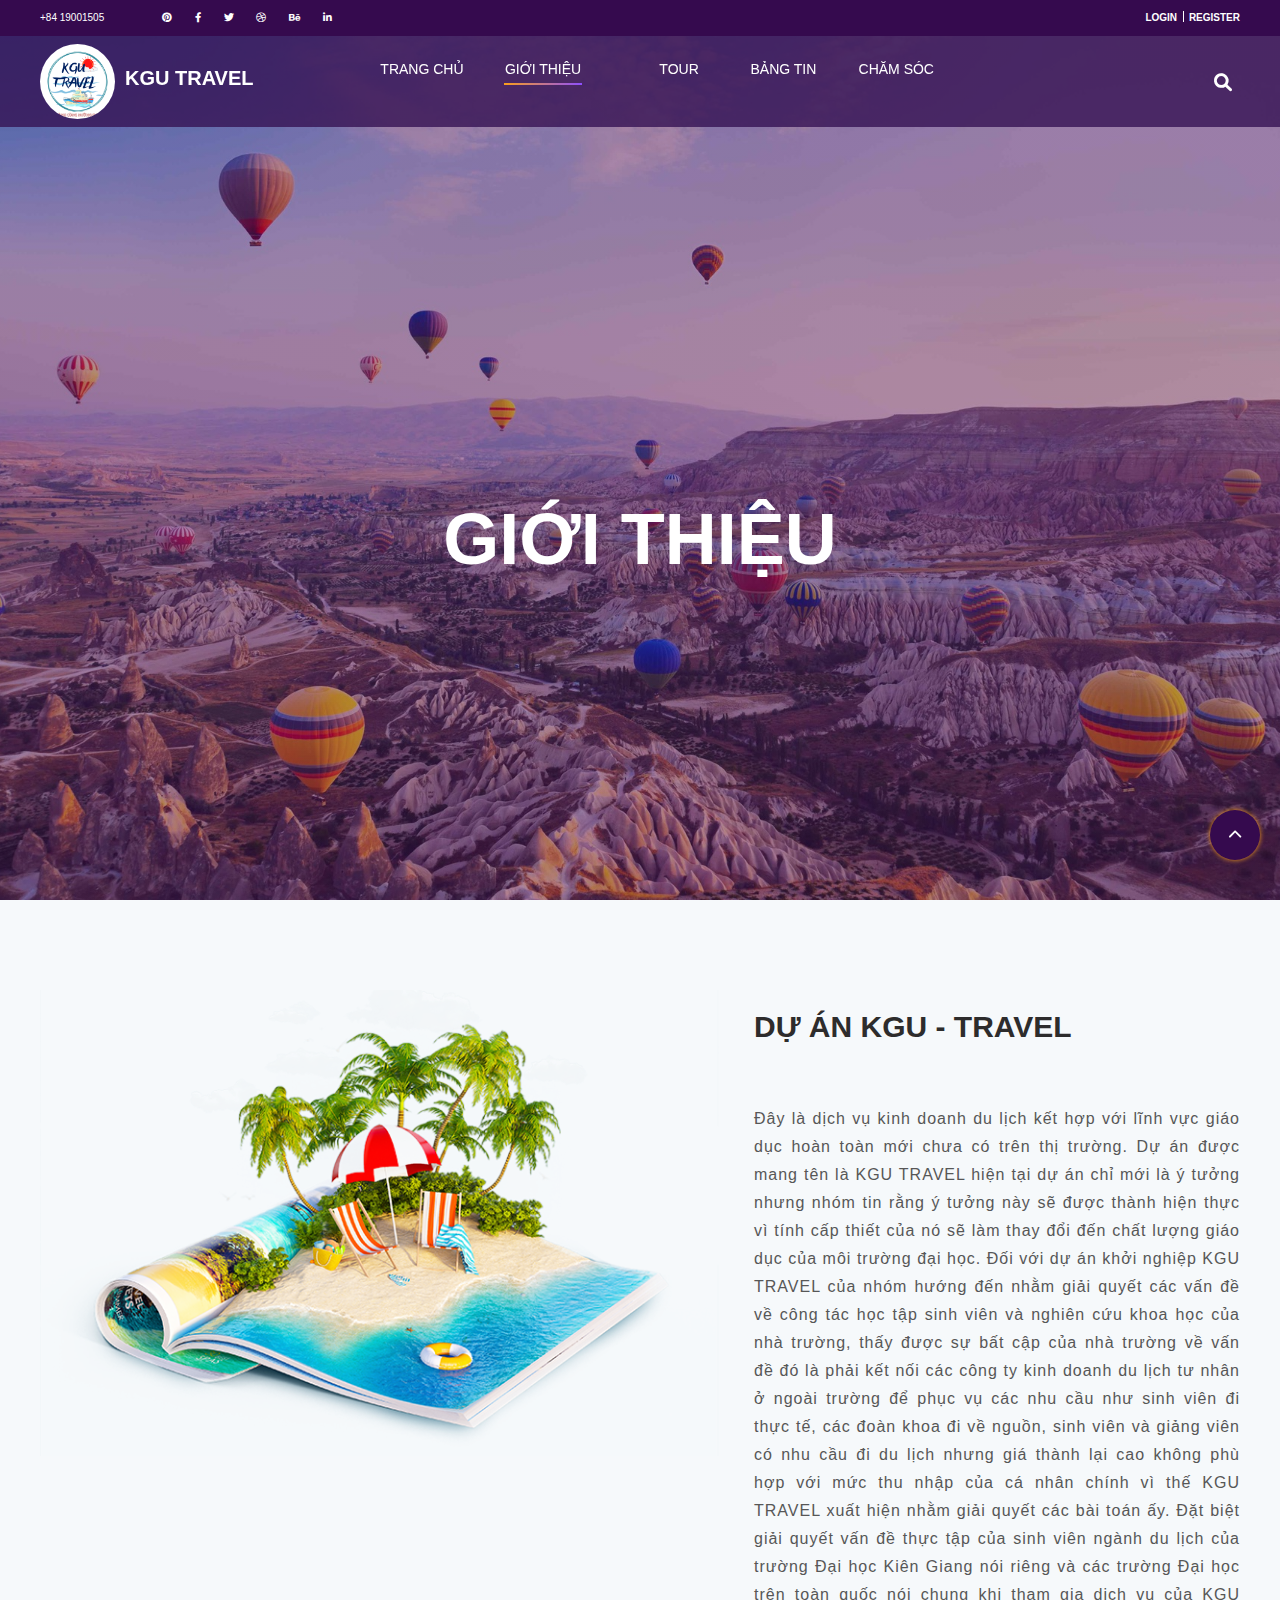
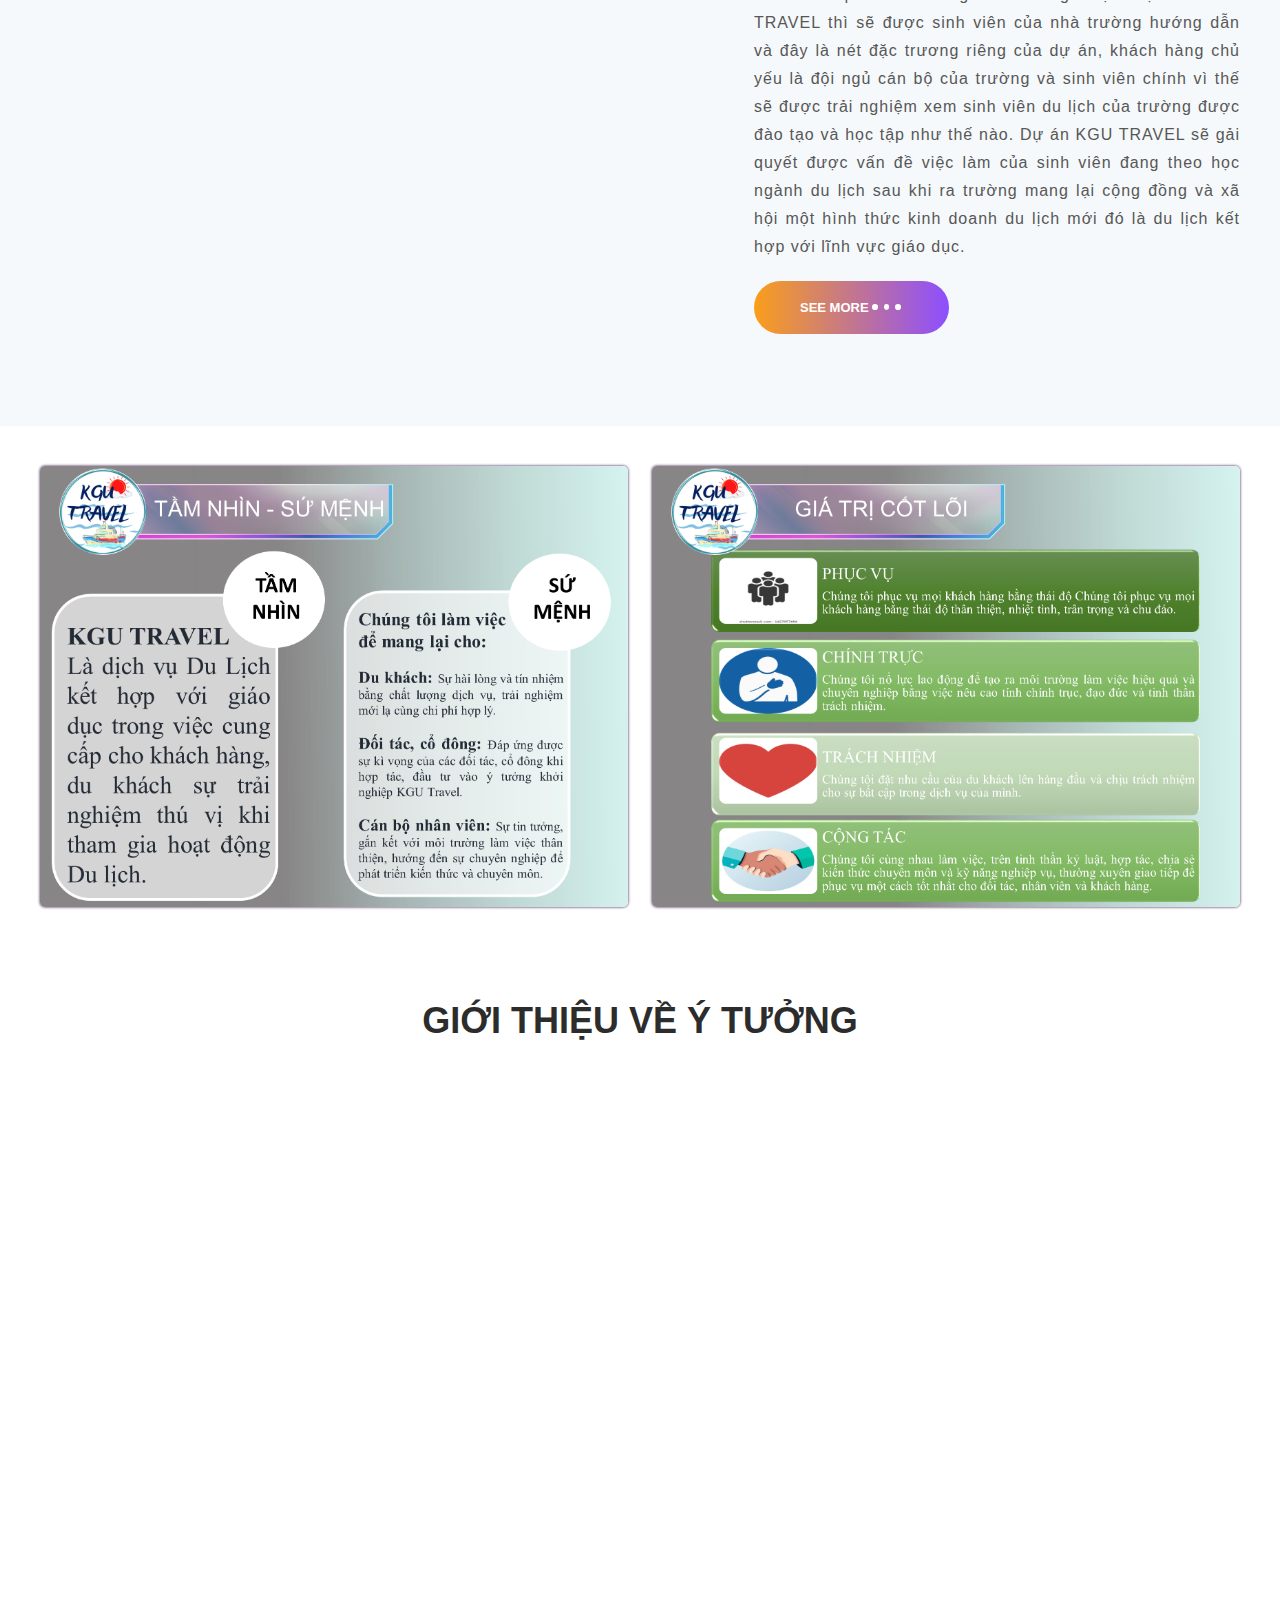
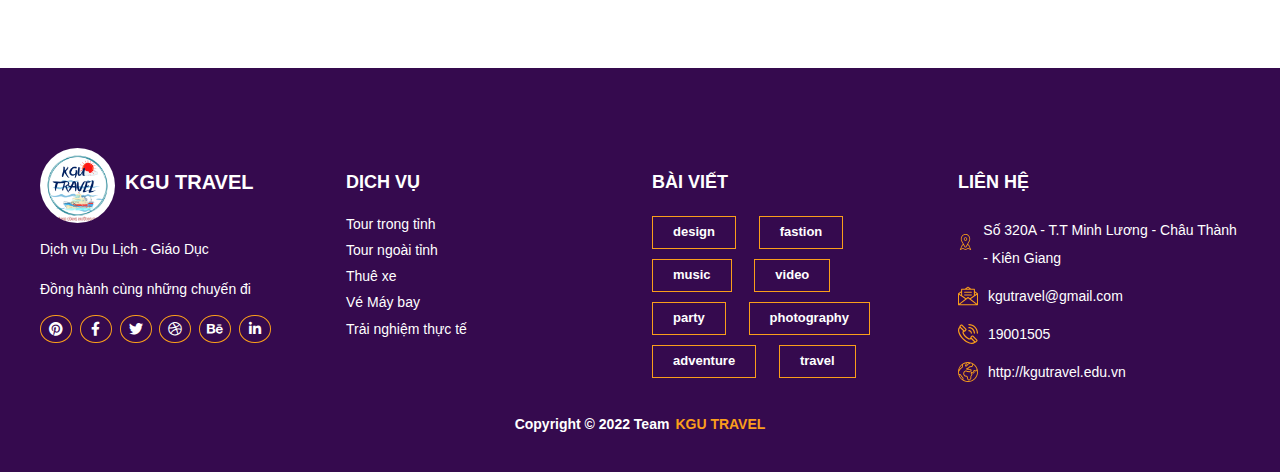
<file: pages/about.html>
<!DOCTYPE html>
<html lang="en">

<head>
    <meta charset="UTF-8">
    <meta http-equiv="X-UA-Compatible" content="IE=edge">
    <meta name="viewport" content="width=device-width, initial-scale=1.0">
    <link rel="icon" type="image/png" sizes="10x15" href="/asset/img/logo_title.ico">
    <link rel="stylesheet" href="../asset/css/base.css">
    <link rel="stylesheet" href="../asset/css/grid.css">
    <link rel="stylesheet" href="../asset/css/reset.css">
    <link rel="stylesheet" href="../asset/css/style.css">
    <link rel="stylesheet" href="../asset/css/responsive.css">
    <link rel="stylesheet"
        href="../asset/font/fontawesome-free-6.0.0-beta3-web/fontawesome-free-6.0.0-beta3-web/css/all.min.css">
    <script src="../asset/js/jquery-3.6.0.min.js"></script>
    <link href="https://fonts.googleapis.com/css2?family=Roboto:wght@100;300;400;700&display=swap" rel="stylesheet">
    <title>Travelix</title>
</head>

<body>
    <div class="app">
        <header class="header">
            <div class="header__topbar">
                <div class="grid wide">
                    <div class="header__topbar-container">
                        <div class="row">
                            <div class="col l-6 m-8 c-12">
                                <span class="header__phone">+84 19001505</span>
                                <a href=""><i class="fab fa-pinterest header__icon"></i></a>
                                <a href=""><i class="fab fa-facebook-f header__icon"></i></a>
                                <a href=""><i class="fab fa-twitter header__icon"></i></a>
                                <a href=""><i class="fab fa-dribbble header__icon"></i></a>
                                <a href=""><i class="fab fa-behance header__icon"></i></a>
                                <a href=""><i class="fab fa-linkedin-in header__icon"></i></a>
                            </div>
                            <div class="col l-6 m-4 c-0 header__authen">
                                <a href="" class="header__login">LOGIN</a>
                                <span class="header__seperate"></span>
                                <a href="" class="header__register">REGISTER</a>
                            </div>
                        </div>
                    </div>
                    <nav class="header__nav">
                        <div class="header__nav-container">
                            <div class="grid wide">
                                <div class="row">
                                    <div class="col l-3 m-3 c-3">
                                        <a href="" class="header__logo-link">
                                            <div class="header__logo-img">
                                                <img src="../asset/img/Logo KGU TRAVEL.png" alt="Logo">
                                                <h1>KGU TRAVEL</h1>
                                            </div>
                                        </a>
                                    </div>
                                    <div class="col l-6 m-0 c-0">
                                        <ul class="header__nav-list">
                                            <li class="header__nav-item"><a href="index.html"
                                                    class="header__nav-link">TRANG CHỦ</a></li>
                                            <li class="header__nav-item"><a href="about.html"
                                                    class="header__nav-link header__nav-link-active">GIỚI THIỆU</a></li>
                                            <li class="header__nav-item"><a href="offers.html"
                                                    class="header__nav-link">TOUR</a></li>
                                            <li class="header__nav-item"><a href="news.html"
                                                    class="header__nav-link">BẢNG TIN</a></li>
                                            <li class="header__nav-item"><a href="contact.html"
                                                    class="header__nav-link">CHĂM SÓC</a>
                                            </li>
                                        </ul>
                                    </div>
                                    <div class="col l-3 m-9 c-9 header__nav-icon--search">
                                        <input type="text" name="" id="header_search" class="header_search"
                                            placeholder="Search...">
                                        <i class="fa-solid fa-magnifying-glass header__icon-search"></i>
                                        <div for="check__menu" class="header__search-mobile">
                                            <i class="fa-solid fa-bars icon--menu"></i>
                                        </div>
                                    </div>
                                </div>
                            </div>
                        </div>
                    </nav>
                    <div class="header__menu">
                        <div class="header__menu__overlay">
                        </div>
                        <div class="header__menu__content">
                            <div class="header__menu__content--header">
                                <h1>Menu</h1>
                                <i class="fa-solid fa-xmark icon__close--menu"></i>
                            </div>
                            <ul>
                                <li><a href="index.html" class="">Trang chủ</a></li>
                                <li><a href="about.html">Giới thiệu</a></li>
                                <li><a href="offers.html">Tour</a></li>
                                <li><a href="news.html">Bảng tin</a></li>
                                <li><a href="contact.html">Chăm sóc</a></li>
                            </ul>
                        </div>
                    </div>

                </div>
            </div>
        </header>

        <div class="home">
            <div class="home__about__bg">
                <div class="grid wide">
                    <div class="row">
                        <div class="l-12 m-12 c-12 home__about__wp-title">
                            <h1 class="home__about__title">GIỚI THIỆU</h1>
                        </div>
                    </div>
                </div>
            </div>
        </div>

        <div class="info">
            <div class="grid wide">
                <div class="row">
                    <div class="col l-7 m-12 c-12">
                        <div class="info__img">
                            <img src="../asset/img/about__info.png" alt="hình ảnh" class="img__about__info">
                        </div>
                    </div>
                    <div class="col l-5 m-12 c-12 custom">
                        <div class="wp__info">
                            <div class="wp__info__title">
                                <h1>DỰ ÁN KGU - TRAVEL</h1>
                            </div>
                            <div class="wp__detail">
                                <p>Đây là dịch vụ kinh doanh du lịch kết hợp với lĩnh vực giáo dục hoàn toàn mới chưa
                                    có trên thị trường.
                                    Dự án được mang tên là KGU TRAVEL hiện tại dự án chỉ mới là ý tưởng nhưng nhóm tin
                                    rằng ý tưởng này sẽ được thành hiện thực vì tính cấp thiết của nó sẽ làm thay đổi
                                    đến chất lượng giáo dục của môi trường đại học. Đối với dự án khởi nghiệp KGU TRAVEL
                                    của nhóm hướng đến nhằm giải quyết các vấn đề về công tác học tập sinh viên và
                                    nghiên cứu khoa học của nhà trường, thấy được sự bất cập của nhà trường về vấn đề đó
                                    là phải kết nối các công ty kinh doanh du lịch tư nhân ở ngoài trường để phục vụ các
                                    nhu cầu như sinh viên đi thực tế, các đoàn khoa đi về nguồn, sinh viên và giảng viên
                                    có nhu cầu đi du lịch nhưng giá thành lại cao không phù hợp với mức thu nhập của cá
                                    nhân chính vì thế KGU TRAVEL xuất hiện nhằm giải quyết các bài toán ấy. Đặt biệt
                                    giải quyết vấn đề thực tập của sinh viên ngành du lịch của trường Đại học Kiên Giang
                                    nói riêng và các trường Đại học trên toàn quốc nói chung khi tham gia dịch vụ của
                                    KGU TRAVEL thì sẽ được sinh viên của nhà trường hướng dẫn và đây là nét đặc trương
                                    riêng của dự án, khách hàng chủ yếu là đội ngủ cán bộ của trường và sinh viên chính
                                    vì thế sẽ được trải nghiệm xem sinh viên du lịch của trường được đào tạo và học tập
                                    như thế nào. Dự án KGU TRAVEL sẽ gải quyết được vấn đề việc làm của sinh viên đang
                                    theo học ngành du lịch sau khi ra trường mang lại cộng đồng và xã hội một hình thức
                                    kinh doanh du lịch mới đó là du lịch kết hợp với lĩnh vực giáo dục.
                                </p>
                            </div>
                            <div class="btn__hover">
                                <div class="btn__hover__bg"></div>
                                <a href="#">See more
                                    <span></span>
                                    <span></span>
                                    <span></span>
                                </a>
                            </div>
                        </div>

                    </div>
                </div>
            </div>
        </div>

        <div class="sumenh">
            <div class="grid wide">
                <div class="row">
                    <div class="col l-6 m-12 c-12">
                        <div class="img">
                            <img src="../asset/img/TẦM NHÌN - SỨ MỆNH.png" alt="" class="img--item">
                        </div>
                    </div>
                    <div class="col l-6 m-12 c-12">
                        <div class="img">
                            <img src="../asset/img/GTCL.png" alt="" srcset="" class="img--item">
                        </div>
                    </div>
                </div>
            </div>
        </div>

        <!-- <div class="statistics">
            <div class="grid wide">
                <div class="statistics__title">
                    <h1>YEAR STATISTICS</h1>
                </div>
                <div class="statistics__text">
                    <p>Lorem ipsum dolor sit amet, consectetur adipiscing elit. Vivamus quis vulputate eros, iaculis
                        consequat nisl. Nunc et suscipit urna. Integer elementum orci eu vehicula pretium. Donec
                        bibendum
                        tristique condimentum. Aenean in lacus ligula.</p>
                </div>
                <div class="statistics__time">
                    <div class="row">
                        <div class="col l-6 m-6 c-6 time__item">
                            <span class="year">2021</span>
                        </div>
                        <div class="col l-6 m-6 c-6 time__item">
                            <span class="year">2022</span>
                        </div>
                    </div>
                </div>
                <div class="stastics__content">
                    <div class="row pd--18">
                        <div class="col l-2 m-2 c-2">
                            <div class="stastics__content__item">
                                <img src="../asset/img/stastic_img1.webp" alt="Ảnh">
                                <div class="stastics__stats">
                                    <p>1642</p>
                                    <span>Client</span>
                                </div>
                            </div>
                        </div>
                        <div class="col l-8 m-8 c-8 custom--stastics__chart">
                            <div class="stastic__chart">
                                <div class="stastics__data">
                                    <p>+155%</p>
                                </div>
                                <div class="stastic__chart__left width--31 hight"></div>
                                <div class="stastic__chart__right width--69  hight"></div>
                            </div>
                        </div>
                        <div class="col l-2 m-2 c-2">
                            <div class="stastics__content__item">
                                <div class="stastics__stats">
                                    <p>3256</p>
                                    <span>Client</span>
                                </div>
                                <img src="../asset/img/stastic_img1.webp" alt="Ảnh">
                            </div>
                        </div>
                    </div>

                    <div class="row pd--18">
                        <div class="col l-2 m-2 c-2">
                            <div class="stastics__content__item">
                                <img src="../asset/img/stastic_img1.webp" alt="Ảnh">
                                <div class="stastics__stats">
                                    <p>768</p>
                                    <span>Client</span>
                                </div>
                            </div>
                        </div>
                        <div class="col l-8 m-8 c-8 custom--stastics__chart">
                            <div class="stastic__chart">
                                <div class="stastics__data">
                                    <p>-84%</p>
                                </div>
                                <div class="stastic__chart__left width--84 hight"></div>
                                <div class="stastic__chart__right width--16  hight"></div>
                            </div>
                        </div>
                        <div class="col l-2 m-2 c-2">
                            <div class="stastics__content__item">
                                <div class="stastics__stats">
                                    <p>145</p>
                                    <span>Client</span>
                                </div>
                                <img src="../asset/img/stastic_img1.webp" alt="Ảnh">
                            </div>
                        </div>
                    </div>

                    <div class="row pd--18">
                        <div class="col l-2 m-2 c-2">
                            <div class="stastics__content__item">
                                <img src="../asset/img/stastic_img1.webp" alt="Ảnh">
                                <div class="stastics__stats">
                                    <p>11546</p>
                                    <span>Client</span>
                                </div>
                            </div>
                        </div>
                        <div class="col l-8 m-8 c-8 custom--stastics__chart">
                            <div class="stastic__chart">
                                <div class="stastics__data">
                                    <p>-19%</p>
                                </div>
                                <div class="stastic__chart__left width--55 hight"></div>
                                <div class="stastic__chart__right width--45 hight"></div>
                            </div>
                        </div>
                        <div class="col l-2 m-2 c-2">
                            <div class="stastics__content__item">
                                <div class="stastics__stats">
                                    <p>9321</p>
                                    <span>Client</span>
                                </div>
                                <img src="../asset/img/stastic_img1.webp" alt="Ảnh">
                            </div>
                        </div>
                    </div>

                    <div class="row pd--18">
                        <div class="col l-2 m-2 c-2">
                            <div class="stastics__content__item">
                                <img src="../asset/img/stastic_img1.webp" alt="Ảnh">
                                <div class="stastics__stats">
                                    <p>3729</p>
                                    <span>Client</span>
                                </div>
                            </div>
                        </div>
                        <div class="col l-8 m-8 c-8 custom--stastics__chart">
                            <div class="stastic__chart">
                                <div class="stastics__data">
                                    <p>+367%</p>
                                </div>
                                <div class="stastic__chart__left width--17 hight"></div>
                                <div class="stastic__chart__right width--93  hight"></div>
                            </div>
                        </div>
                        <div class="col l-2 m-2 c-2">
                            <div class="stastics__content__item">
                                <div class="stastics__stats">
                                    <p>17429</p>
                                    <span>Client</span>
                                </div>
                                <img src="../asset/img/stastic_img1.webp" alt="Ảnh">
                            </div>
                        </div>
                    </div>
                </div>
            </div>
        </div>

        <div class="sale">
            <div class="grid wide">
                <div class="sale__wp__content">
                    <div class="sale__wp__img">
                        <img src="../asset/img/viajes-a-vietnam.webp" alt="Việt Nam" class="img__sale">
                    </div>
                    <div class="sale__content">
                        <div class="sale__title">
                            <h1>VIETNAM</h1>
                        </div>
                        <div class="sale__price">
                            <span>From $999</span>
                        </div>
                        <div class="btn__hover">
                            <div class="btn__hover__bg"></div>
                            <a href="#">See more
                                <span></span>
                                <span></span>
                                <span></span>
                            </a>
                        </div>
                    </div>
                </div>
            </div>
        </div>

        <div class="milestones">
            <div class="grid wide">
                <div class="milestones__container">
                    <div class="row">
                        <div class="col l-3 m-6 c-12 mg__bt">
                            <div class="milestones__wp__item">
                                <div class="milestones__wp__img">
                                    <img src="../asset/img/sale__item1.webp" alt="">
                                </div>
                                <span>255</span>
                                <p>CLIENT</p>
                            </div>
                        </div>
                        <div class="col l-3 m-6 c-12 mg__bt">
                            <div class="milestones__wp__item">
                                <div class="milestones__wp__img">
                                    <img src="../asset/img/sale__item2.webp" alt="">
                                </div>
                                <span>1176</span>
                                <p>PROJECT</p>
                            </div>
                        </div>
                        <div class="col l-3 m-6 c-12 mg__bt">
                            <div class="milestones__wp__item">
                                <div class="milestones__wp__img">
                                    <img src="../asset/img/sale__item3.webp" alt="">
                                </div>
                                <span>39</span>
                                <p>COUNTRIES</p>
                            </div>
                        </div>
                        <div class="col l-3 m-6 c-12 mg__bt">
                            <div class="milestones__wp__item">
                                <div class="milestones__wp__img">
                                    <img src="../asset/img/sale__item4.webp" alt="">
                                </div>
                                <span>127</span>
                                <p>COFFEES</p>
                            </div>
                        </div>
                    </div>
                </div>
            </div>
        </div> -->

        <!-- video  -->
        <div class="video--clip">
            <div class="grid wide">
                <div class="statistics__title">
                    <h1>GIỚI THIỆU VỀ Ý TƯỞNG</h1>
                </div>
                <div class="row mg__bt">
                    <div class="col l-8 l-o-2 l c-12 m-12">
                        <iframe class="video" src="https://www.youtube.com/embed/jpdRSi7E7rs"
                            title="COMINGSOON - KGU TRAVEL" frameborder="0"
                            allow="accelerometer; autoplay; clipboard-write; encrypted-media; gyroscope; picture-in-picture"
                            allowfullscreen></iframe>
                    </div>
                </div>
            </div>
        </div>

        <footer class="footer">
            <div class="grid wide">
                <div class="row">
                    <div class="col l-3 m-6 c-12">
                        <a href="" class="header__logo-link">
                            <div class="header__logo-img">
                                <img src="../asset/img/Logo KGU TRAVEL.png" alt="Logo">
                                <h1>KGU TRAVEL</h1>
                            </div>
                        </a>
                        <p>
                            Dịch vụ Du Lịch - Giáo Dục
                        </p>
                        <p>
                            Đồng hành cùng những chuyến đi
                        </p>
                        <div class="footer__wp__icon">
                            <a href=""><i class="fab fa-pinterest footer__icon"></i></a>
                            <a href=""><i class="fab fa-facebook-f footer__icon"></i></a>
                            <a href=""><i class="fab fa-twitter footer__icon"></i></a>
                            <a href=""><i class="fab fa-dribbble footer__icon"></i></a>
                            <a href=""><i class="fab fa-behance footer__icon"></i></a>
                            <a href=""><i class="fab fa-linkedin-in footer__icon"></i></a>
                        </div>
                    </div>
                    <div class="col l-3 m-6 c-12">
                        <h3 class="footer__row__blog footer__row__title">DỊCH VỤ</h3>
                        <!-- <div class="footer__blog__item">
                            <div class="img__blog">
                                <img src="../asset/img/blog1.webp" alt="">
                            </div>
                            <div class="info__blog">
                                <div class="title__blog">
                                    <p>Travel with us this year</p>
                                    <p>July 20, 2022</p>
                                </div>
                            </div>
                        </div>
                        <div class="footer__blog__item">
                            <div class="img__blog">
                                <img src="../asset/img/blog2.webp" alt="">
                            </div>
                            <div class="info__blog">
                                <div class="title__blog">
                                    <p>New destinations for you</p>
                                    <p>July 20, 2022</p>
                                </div>
                            </div>
                        </div>
                        <div class="footer__blog__item">
                            <div class="img__blog">
                                <img src="../asset/img/blog3.webp" alt="">
                            </div>
                            <div class="info__blog">
                                <div class="title__blog">
                                    <p>New destinations for you</p>
                                    <p>July 20, 2022</p>
                                </div>
                            </div>
                        </div> -->
                        <ul class="list_content_travel">
                            <li>Tour trong tỉnh</li>
                            <li>Tour ngoài tỉnh</li>
                            <li>Thuê xe</li>
                            <li>Vé Máy bay</li>
                            <li>Trải nghiệm thực tế</li>
                        </ul>
                    </div>
                    <div class="col l-3 m-6 c-12">
                        <h3 class="footer__row__tags footer__row__title">BÀI VIẾT</h3>
                        <div class="wp__content__tags">
                            <ul class="tags__list">
                                <li class="tags__item"><a href="">design</a></li>
                                <li class="tags__item"><a href="">fastion</a></li>
                                <li class="tags__item"><a href="">music</a></li>
                                <li class="tags__item"><a href="">video</a></li>
                                <li class="tags__item"><a href="">party</a></li>
                                <li class="tags__item"><a href="">photography</a></li>
                                <li class="tags__item"><a href="">adventure</a></li>
                                <li class="tags__item"><a href="">travel</a></li>
                            </ul>
                        </div>
                    </div>
                    <div class="col l-3 m-6 c-12">
                        <h3 class="footer__row__contact footer__row__title">LIÊN HỆ</h3>
                        <div class="wp__content">
                            <div class="wp__content__item">
                                <div class="wp__img">
                                    <img src="../asset/img/address.svg" alt="" class="img__contact">
                                </div>
                                <p>Số 320A - T.T Minh Lương - Châu Thành - Kiên Giang</p>
                            </div>
                            <div class="wp__content__item">
                                <div class="wp__img">
                                    <img src="../asset/img/email.svg" alt="" class="img__contact">
                                </div>
                                <p>kgutravel@gmail.com</p>
                            </div>
                            <div class="wp__content__item">
                                <div class="wp__img">
                                    <img src="../asset/img/phone.svg" alt="" class="img__contact">
                                </div>
                                <p>19001505</p>
                            </div>
                            <div class="wp__content__item">
                                <div class="wp__img">
                                    <img src="../asset/img/earth.svg" alt="" class="img__contact">
                                </div>
                                <p>http://kgutravel.edu.vn</p>
                            </div>
                        </div>
                    </div>
                </div>
            </div>
            <div class="note_text">Copyright © 2022 Team <span>KGU TRAVEL</span></div>

        </footer>
        <!-- Backtop -->
        <div class="backtop">
            <i class="fa-solid fa-chevron-up"></i>
        </div>
    </div>
</body>

</html>
<script type="text/javascript">
    $(document).ready(function () {
        $('.header__icon-search').click(function () {
            $('#header_search').toggleClass('show_header_search');
        });

        $('.search__container__tab').click(function () {
            if (!$(this).hasClass('active')) {
                $('.search__container__tab').removeClass('active');
                $(this).addClass('active');
            }
        });

        $(window).scroll(function () {
            if ($(this).scrollTop()) {
                $('.backtop').fadeIn();
            } else {
                $('.backtop').fadeOut();
            }
        });

        $('.backtop').click(function () {
            $('html, body').animate({ scrollTop: 0 }, 750);
        });

        $('.icon--menu').click(function () {
            $('.header__menu__overlay').fadeIn(500);
            $('.header__menu__content').addClass('show__menu__content');
        });

        $('.icon__close--menu').click(function () {
            $('.header__menu__overlay').fadeOut();
            $('.header__menu__content').removeClass('show__menu__content');
        });
    });


</script>
</file>
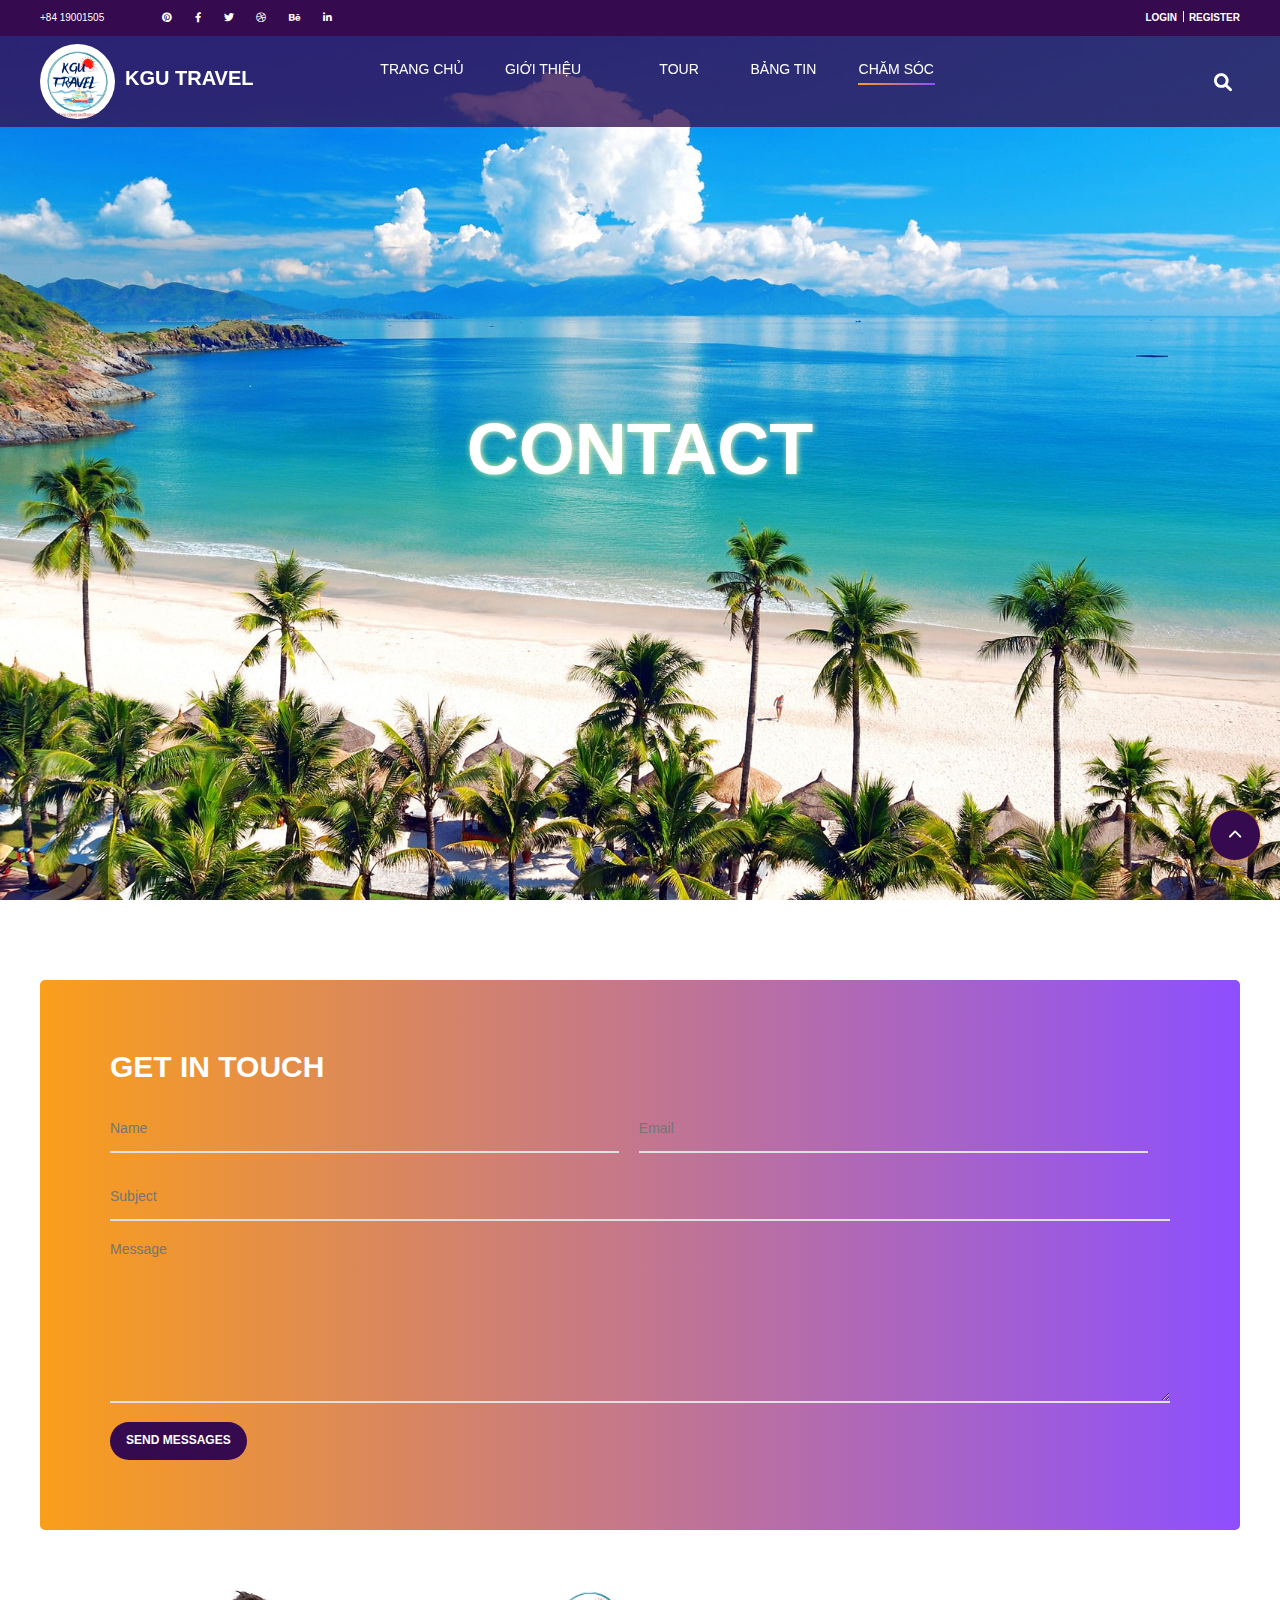
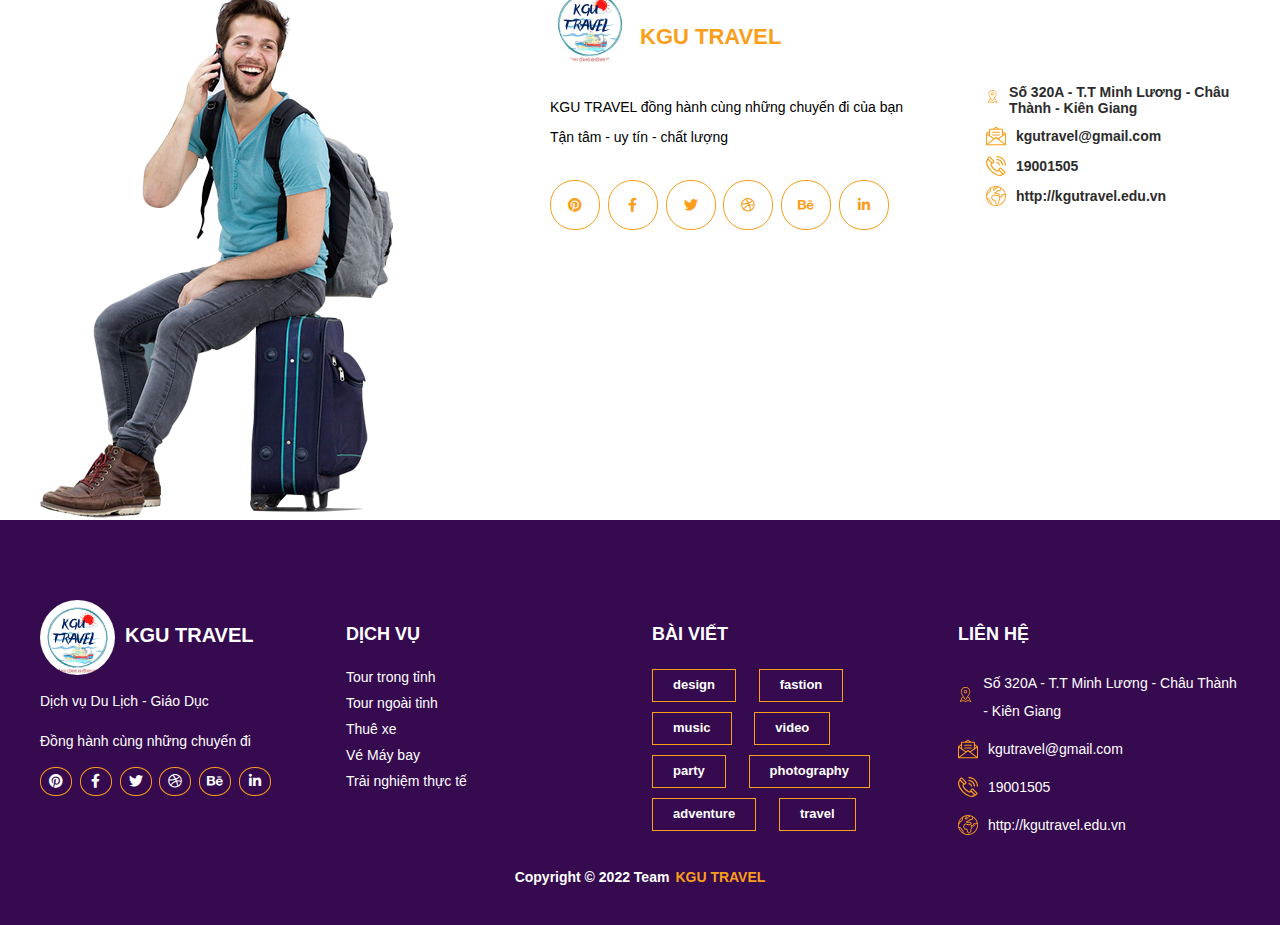
<file: pages/contact.html>
<!DOCTYPE html>
<html lang="en">

<head>
    <meta charset="UTF-8">
    <meta http-equiv="X-UA-Compatible" content="IE=edge">
    <meta name="viewport" content="width=device-width, initial-scale=1.0">
    <link rel="icon" type="image/png" sizes="10x15" href="../asset/img/logo_title.ico">
    <link rel="stylesheet" href="../asset/css/base.css">
    <link rel="stylesheet" href="../asset/css/grid.css">
    <link rel="stylesheet" href="../asset/css/reset.css">
    <link rel="stylesheet" href="../asset/css/style.css">
    <link rel="stylesheet" href="../asset/css/responsive.css">
    <link rel="stylesheet"
        href="../asset/font/fontawesome-free-6.0.0-beta3-web/fontawesome-free-6.0.0-beta3-web/css/all.min.css">
    <script src="../asset/js/jquery-3.6.0.min.js"></script>
    <link href="https://fonts.googleapis.com/css2?family=Roboto:wght@100;300;400;700&display=swap" rel="stylesheet">
    <title>Liên hệ</title>
</head>

<body>
    <div class="app">
        <header class="header">
            <div class="header__topbar">
                <div class="grid wide">
                    <div class="header__topbar-container">
                        <div class="row">
                            <div class="col l-6 m-8 c-12">
                                <span class="header__phone">+84 19001505</span>
                                <a href=""><i class="fab fa-pinterest header__icon"></i></a>
                                <a href=""><i class="fab fa-facebook-f header__icon"></i></a>
                                <a href=""><i class="fab fa-twitter header__icon"></i></a>
                                <a href=""><i class="fab fa-dribbble header__icon"></i></a>
                                <a href=""><i class="fab fa-behance header__icon"></i></a>
                                <a href=""><i class="fab fa-linkedin-in header__icon"></i></a>
                            </div>
                            <div class="col l-6 m-4 c-0 header__authen">
                                <a href="" class="header__login">LOGIN</a>
                                <span class="header__seperate"></span>
                                <a href="" class="header__register">REGISTER</a>
                            </div>
                        </div>
                    </div>
                    <nav class="header__nav">
                        <div class="header__nav-container">
                            <div class="grid wide">
                                <div class="row">
                                    <div class="col l-3 m-3 c-3">
                                        <a href="" class="header__logo-link">
                                            <div class="header__logo-img">
                                                <img src="../asset/img/Logo KGU TRAVEL.png" alt="Logo">
                                                <h1>KGU TRAVEL</h1>
                                            </div>
                                        </a>
                                    </div>
                                    <div class="col l-6 m-0 c-0">
                                        <ul class="header__nav-list">
                                            <li class="header__nav-item"><a href="index.html"
                                                    class="header__nav-link">TRANG CHỦ</a></li>
                                            <li class="header__nav-item"><a href="about.html"
                                                    class="header__nav-link ">GIỚI THIỆU</a></li>
                                            <li class="header__nav-item"><a href="offers.html"
                                                    class="header__nav-link ">TOUR</a></li>
                                            <li class="header__nav-item"><a href="news.html"
                                                    class="header__nav-link">BẢNG TIN</a></li>
                                            <li class="header__nav-item"><a href="contact.html"
                                                    class="header__nav-link header__nav-link-active">CHĂM SÓC</a>
                                            </li>
                                        </ul>
                                    </div>
                                    <div class="col l-3 m-9 c-9 header__nav-icon--search">
                                        <input type="text" name="" id="header_search" class="header_search"
                                            placeholder="Search...">
                                        <i class="fa-solid fa-magnifying-glass header__icon-search"></i>
                                        <div for="check__menu" class="header__search-mobile">
                                            <i class="fa-solid fa-bars icon--menu"></i>
                                        </div>
                                    </div>
                                </div>
                            </div>
                        </div>
                    </nav>
                    <div class="header__menu">
                        <div class="header__menu__overlay">
                        </div>
                        <div class="header__menu__content">
                            <div class="header__menu__content--header">
                                <h1>Menu</h1>
                                <i class="fa-solid fa-xmark icon__close--menu"></i>
                            </div>
                            <ul>
                                <li><a href="index.html" class="">Trang chủ</a></li>
                                <li><a href="about.html">Giới thiệu</a></li>
                                <li><a href="offers.html">Tour</a></li>
                                <li><a href="news.html">Bảng tin</a></li>
                                <li><a href="contact.html">Chăm sóc</a></li>
                            </ul>
                        </div>
                    </div>
                </div>
            </div>
        </header>

        <div class="home">
            <div class="home__contact__bg">
                <div class="grid wide">
                    <div class="row">
                        <div class="l-12 m-12 c-12 home__contact__wp-title">
                            <h1 class="home__about__title home__about__title--contact">CONTACT</h1>
                        </div>
                    </div>
                </div>
            </div>
        </div>

        <div class="wp_contact__container">
            <div class="grid wide">
                <div class="row mg__bt">
                    <div class="col l-12 m-12 c-12">
                        <div class="form__contact">
                            <h2>GET IN TOUCH</h2>
                            <form action="" class="contact__wp__form">
                                <div>
                                    <div class="wp_row_one">
                                        <div class="contact__input__item row_one">
                                            <input type="text" name="name" id="" class="contact__form__name"
                                                placeholder="Name">
                                        </div>
                                        <div class="contact__input__item row_one">
                                            <input type="text" name="email" id="" class="contact__form__email"
                                                placeholder="Email">
                                        </div>
                                    </div>

                                    <div class="contact__input__item">
                                        <input type="text" name="email" id="" class="contact__form__email"
                                            placeholder="Subject">
                                    </div>
                                    <div class="contact__input__item">
                                        <textarea name="" id="" cols="30" rows="10" placeholder="Message"></textarea>
                                    </div>
                                    <div class="conntact__send">
                                        <input type="button" value="SEND MESSAGES" class="btn_send">
                                    </div>
                                </div>
                            </form>
                        </div>
                    </div>

                </div>

                <div class="row">
                    <div class="col l-5">
                        <img src="../asset/img/contact__img__about.png" alt="">
                    </div>
                    <div class="col l-4">
                        <a href="" class="header__logo-link">
                            <div class="header__logo-img">
                                <img src="../asset/img/Logo KGU TRAVEL.png" alt="Logo" class="icon__address">
                                <h1 class="contact__about__title">KGU TRAVEL</h1>
                            </div>
                        </a>
                        <p class="text__contact__acbout">
                            KGU TRAVEL đồng hành cùng những chuyến đi của bạn <br>
                            Tận tâm - uy tín - chất lượng
                        </p>
                        <div class="footer__wp__icon">
                            <a href=""><i class="fab fa-pinterest footer__icon"></i></a>
                            <a href=""><i class="fab fa-facebook-f footer__icon"></i></a>
                            <a href=""><i class="fab fa-twitter footer__icon"></i></a>
                            <a href=""><i class="fab fa-dribbble footer__icon"></i></a>
                            <a href=""><i class="fab fa-behance footer__icon"></i></a>
                            <a href=""><i class="fab fa-linkedin-in footer__icon"></i></a>
                        </div>
                    </div>
                    <div class="col l-3">
                        <div class="wp__content wp__content__contact">
                            <div class="wp__content__item wp__content__contact__item">
                                <div class="wp__img">
                                    <img src="../asset/img/address.svg" alt="" class="img__contact">
                                </div>
                                <p class="text__address">Số 320A - T.T Minh Lương - Châu Thành - Kiên Giang</p>
                            </div>
                            <div class="wp__content__item">
                                <div class="wp__img">
                                    <img src="../asset/img/email.svg" alt="" class="img__contact">
                                </div>
                                <p class="text__address">kgutravel@gmail.com</p>
                            </div>
                            <div class="wp__content__item">
                                <div class="wp__img">
                                    <img src="../asset/img/phone.svg" alt="" class="img__contact">
                                </div>
                                <p class="text__address">19001505</p>
                            </div>
                            <div class="wp__content__item">
                                <div class="wp__img">
                                    <img src="../asset/img/earth.svg" alt="" class="img__contact">
                                </div>
                                <p class="text__address">http://kgutravel.edu.vn</p>
                            </div>
                        </div>
                    </div>
                </div>
            </div>
        </div>

        <footer class="footer">
            <div class="grid wide">
                <div class="row">
                    <div class="col l-3 m-6 c-12">
                        <a href="" class="header__logo-link">
                            <div class="header__logo-img">
                                <img src="../asset/img/Logo KGU TRAVEL.png" alt="Logo">
                                <h1>KGU TRAVEL</h1>
                            </div>
                        </a>
                        <p>
                            Dịch vụ Du Lịch - Giáo Dục
                        </p>
                        <p>
                            Đồng hành cùng những chuyến đi
                        </p>
                        <div class="footer__wp__icon">
                            <a href=""><i class="fab fa-pinterest footer__icon"></i></a>
                            <a href=""><i class="fab fa-facebook-f footer__icon"></i></a>
                            <a href=""><i class="fab fa-twitter footer__icon"></i></a>
                            <a href=""><i class="fab fa-dribbble footer__icon"></i></a>
                            <a href=""><i class="fab fa-behance footer__icon"></i></a>
                            <a href=""><i class="fab fa-linkedin-in footer__icon"></i></a>
                        </div>
                    </div>
                    <div class="col l-3 m-6 c-12">
                        <h3 class="footer__row__blog footer__row__title">DỊCH VỤ</h3>
                        <!-- <div class="footer__blog__item">
                            <div class="img__blog">
                                <img src="../asset/img/blog1.webp" alt="">
                            </div>
                            <div class="info__blog">
                                <div class="title__blog">
                                    <p>Travel with us this year</p>
                                    <p>July 20, 2022</p>
                                </div>
                            </div>
                        </div>
                        <div class="footer__blog__item">
                            <div class="img__blog">
                                <img src="../asset/img/blog2.webp" alt="">
                            </div>
                            <div class="info__blog">
                                <div class="title__blog">
                                    <p>New destinations for you</p>
                                    <p>July 20, 2022</p>
                                </div>
                            </div>
                        </div>
                        <div class="footer__blog__item">
                            <div class="img__blog">
                                <img src="../asset/img/blog3.webp" alt="">
                            </div>
                            <div class="info__blog">
                                <div class="title__blog">
                                    <p>New destinations for you</p>
                                    <p>July 20, 2022</p>
                                </div>
                            </div>
                        </div> -->
                        <ul class="list_content_travel">
                            <li>Tour trong tỉnh</li>
                            <li>Tour ngoài tỉnh</li>
                            <li>Thuê xe</li>
                            <li>Vé Máy bay</li>
                            <li>Trải nghiệm thực tế</li>
                        </ul>
                    </div>
                    <div class="col l-3 m-6 c-12">
                        <h3 class="footer__row__tags footer__row__title">BÀI VIẾT</h3>
                        <div class="wp__content__tags">
                            <ul class="tags__list">
                                <li class="tags__item"><a href="">design</a></li>
                                <li class="tags__item"><a href="">fastion</a></li>
                                <li class="tags__item"><a href="">music</a></li>
                                <li class="tags__item"><a href="">video</a></li>
                                <li class="tags__item"><a href="">party</a></li>
                                <li class="tags__item"><a href="">photography</a></li>
                                <li class="tags__item"><a href="">adventure</a></li>
                                <li class="tags__item"><a href="">travel</a></li>
                            </ul>
                        </div>
                    </div>
                    <div class="col l-3 m-6 c-12">
                        <h3 class="footer__row__contact footer__row__title">LIÊN HỆ</h3>
                        <div class="wp__content">
                            <div class="wp__content__item">
                                <div class="wp__img">
                                    <img src="../asset/img/address.svg" alt="" class="img__contact">
                                </div>
                                <p>Số 320A - T.T Minh Lương - Châu Thành - Kiên Giang</p>
                            </div>
                            <div class="wp__content__item">
                                <div class="wp__img">
                                    <img src="../asset/img/email.svg" alt="" class="img__contact">
                                </div>
                                <p>kgutravel@gmail.com</p>
                            </div>
                            <div class="wp__content__item">
                                <div class="wp__img">
                                    <img src="../asset/img/phone.svg" alt="" class="img__contact">
                                </div>
                                <p>19001505</p>
                            </div>
                            <div class="wp__content__item">
                                <div class="wp__img">
                                    <img src="../asset/img/earth.svg" alt="" class="img__contact">
                                </div>
                                <p>http://kgutravel.edu.vn</p>
                            </div>
                        </div>
                    </div>
                </div>
            </div>
            <div class="note_text">Copyright © 2022 Team <span>KGU TRAVEL</span></div>

        </footer>
        <!-- Backtop -->
        <div class="backtop">
            <i class="fa-solid fa-chevron-up"></i>
        </div>
    </div>
</body>

</html>

<script type="text/javascript">
    $(document).ready(function () {
        $('.header__icon-search').click(function () {
            $('#header_search').toggleClass('show_header_search');
        });

        $('.search__container__tab').click(function () {
            if (!$(this).hasClass('active')) {
                $('.search__container__tab').removeClass('active');
                $(this).addClass('active');
            }
        });

        $(window).scroll(function () {
            if ($(this).scrollTop()) {
                $('.backtop').fadeIn();
            } else {
                $('.backtop').fadeOut();
            }
        });

        $('.backtop').click(function () {
            $('html, body').animate({ scrollTop: 0 }, 750);
        });

        $('.icon--menu').click(function () {
            $('.header__menu__overlay').fadeIn(500);
            $('.header__menu__content').addClass('show__menu__content');
        });

        $('.icon__close--menu').click(function () {
            $('.header__menu__overlay').fadeOut();
            $('.header__menu__content').removeClass('show__menu__content');
        });
    });


</script>
</file>
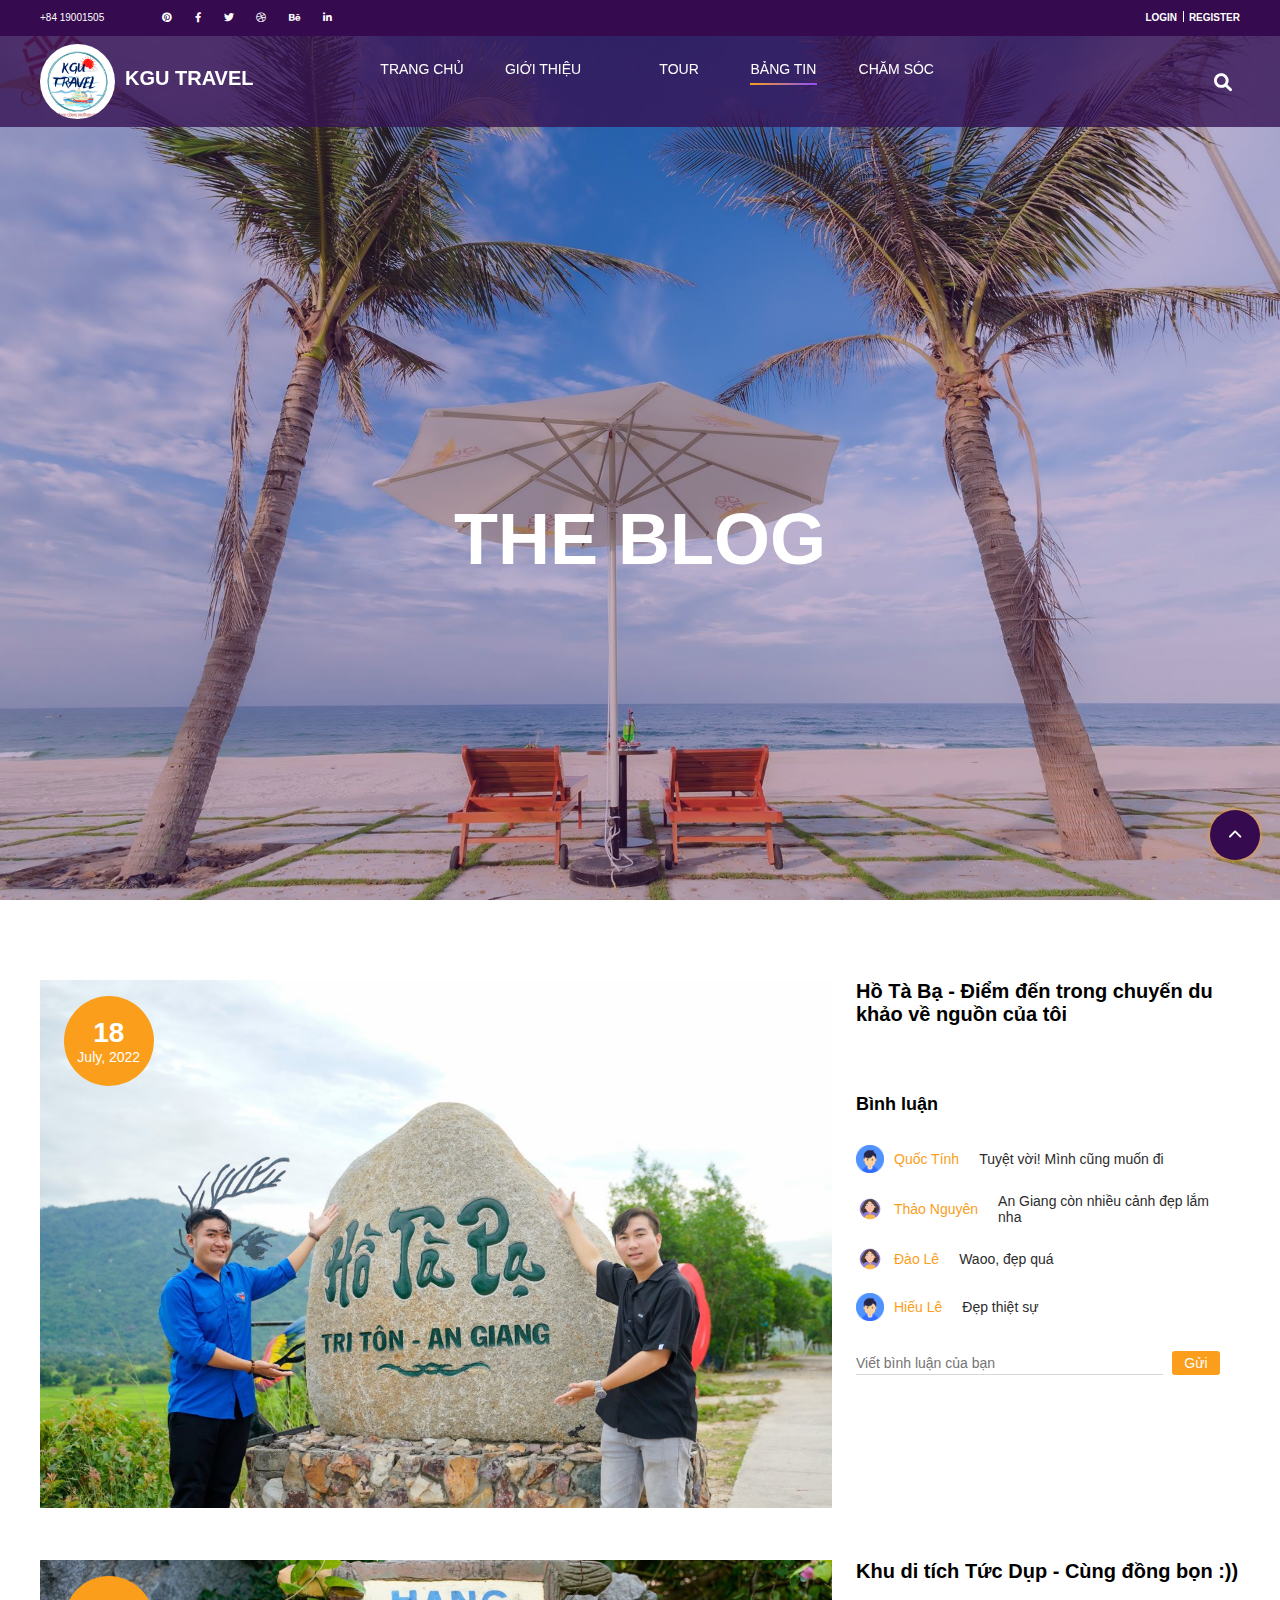
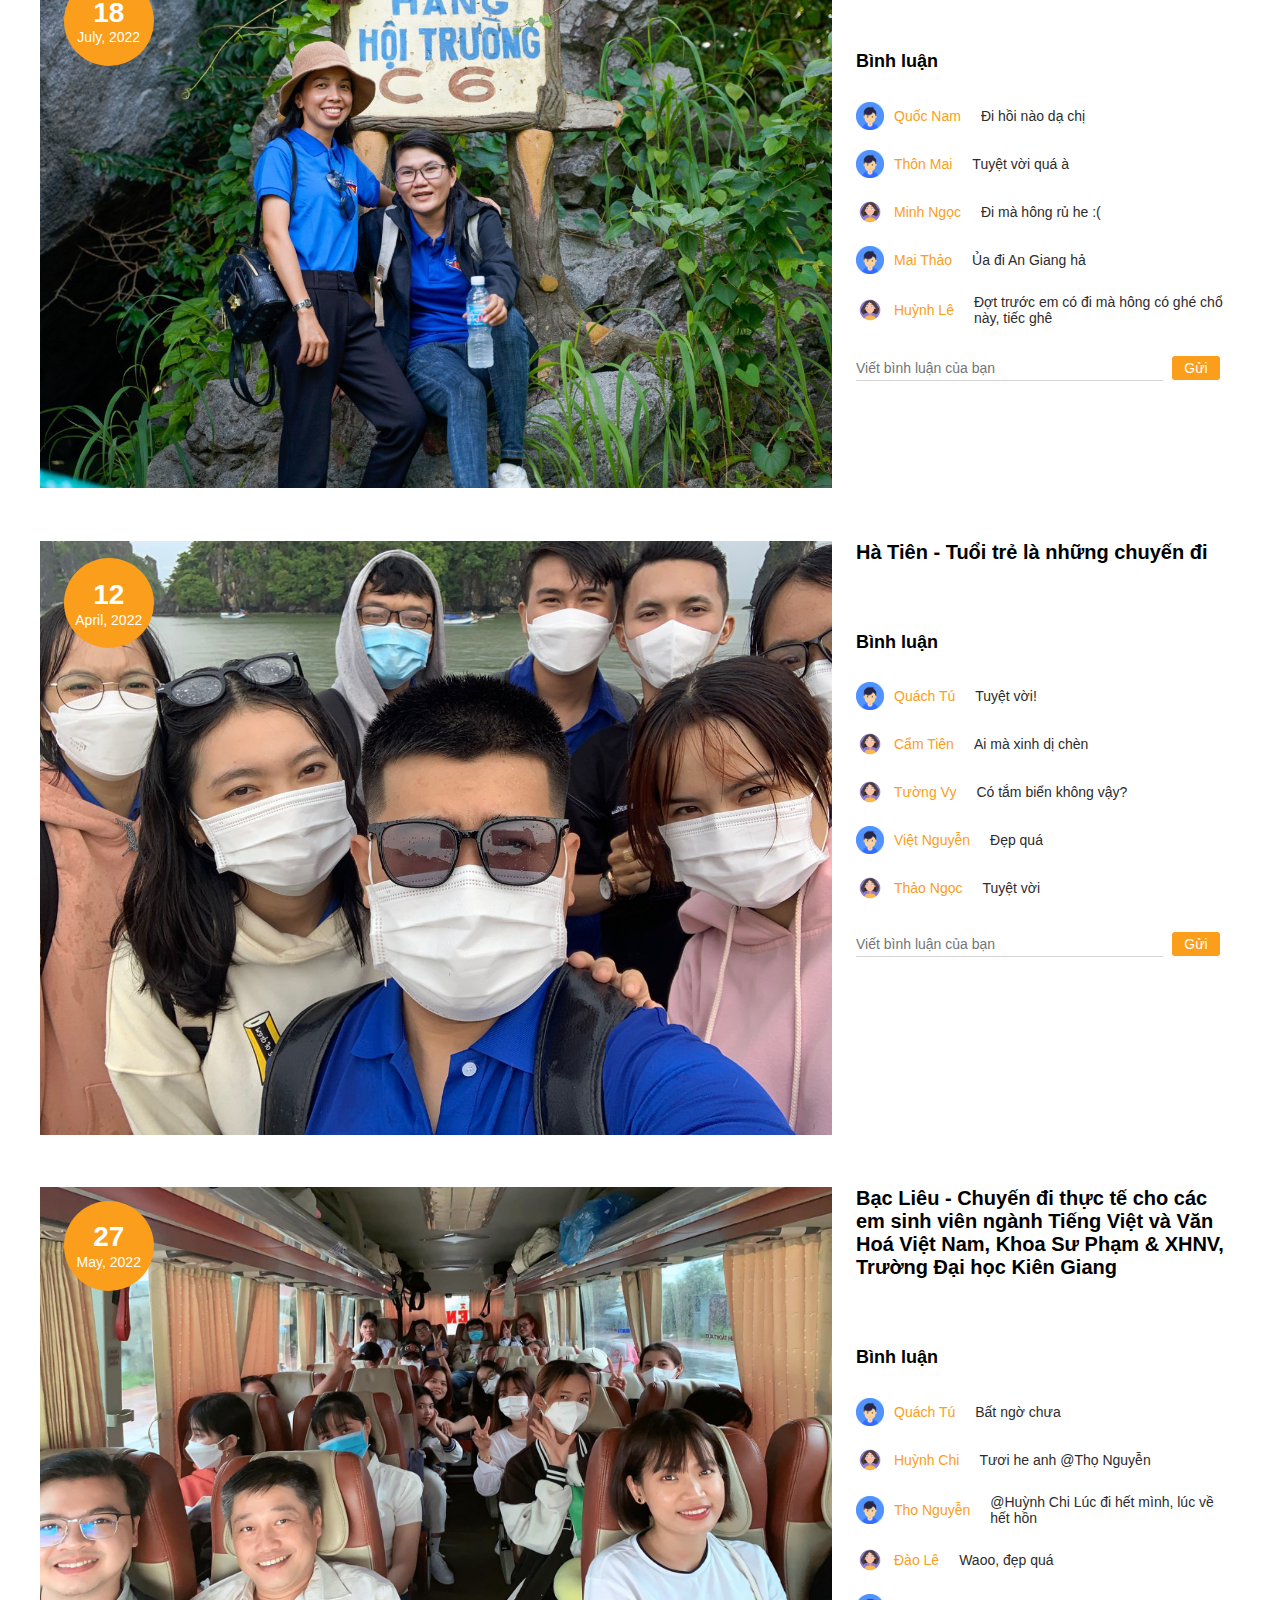
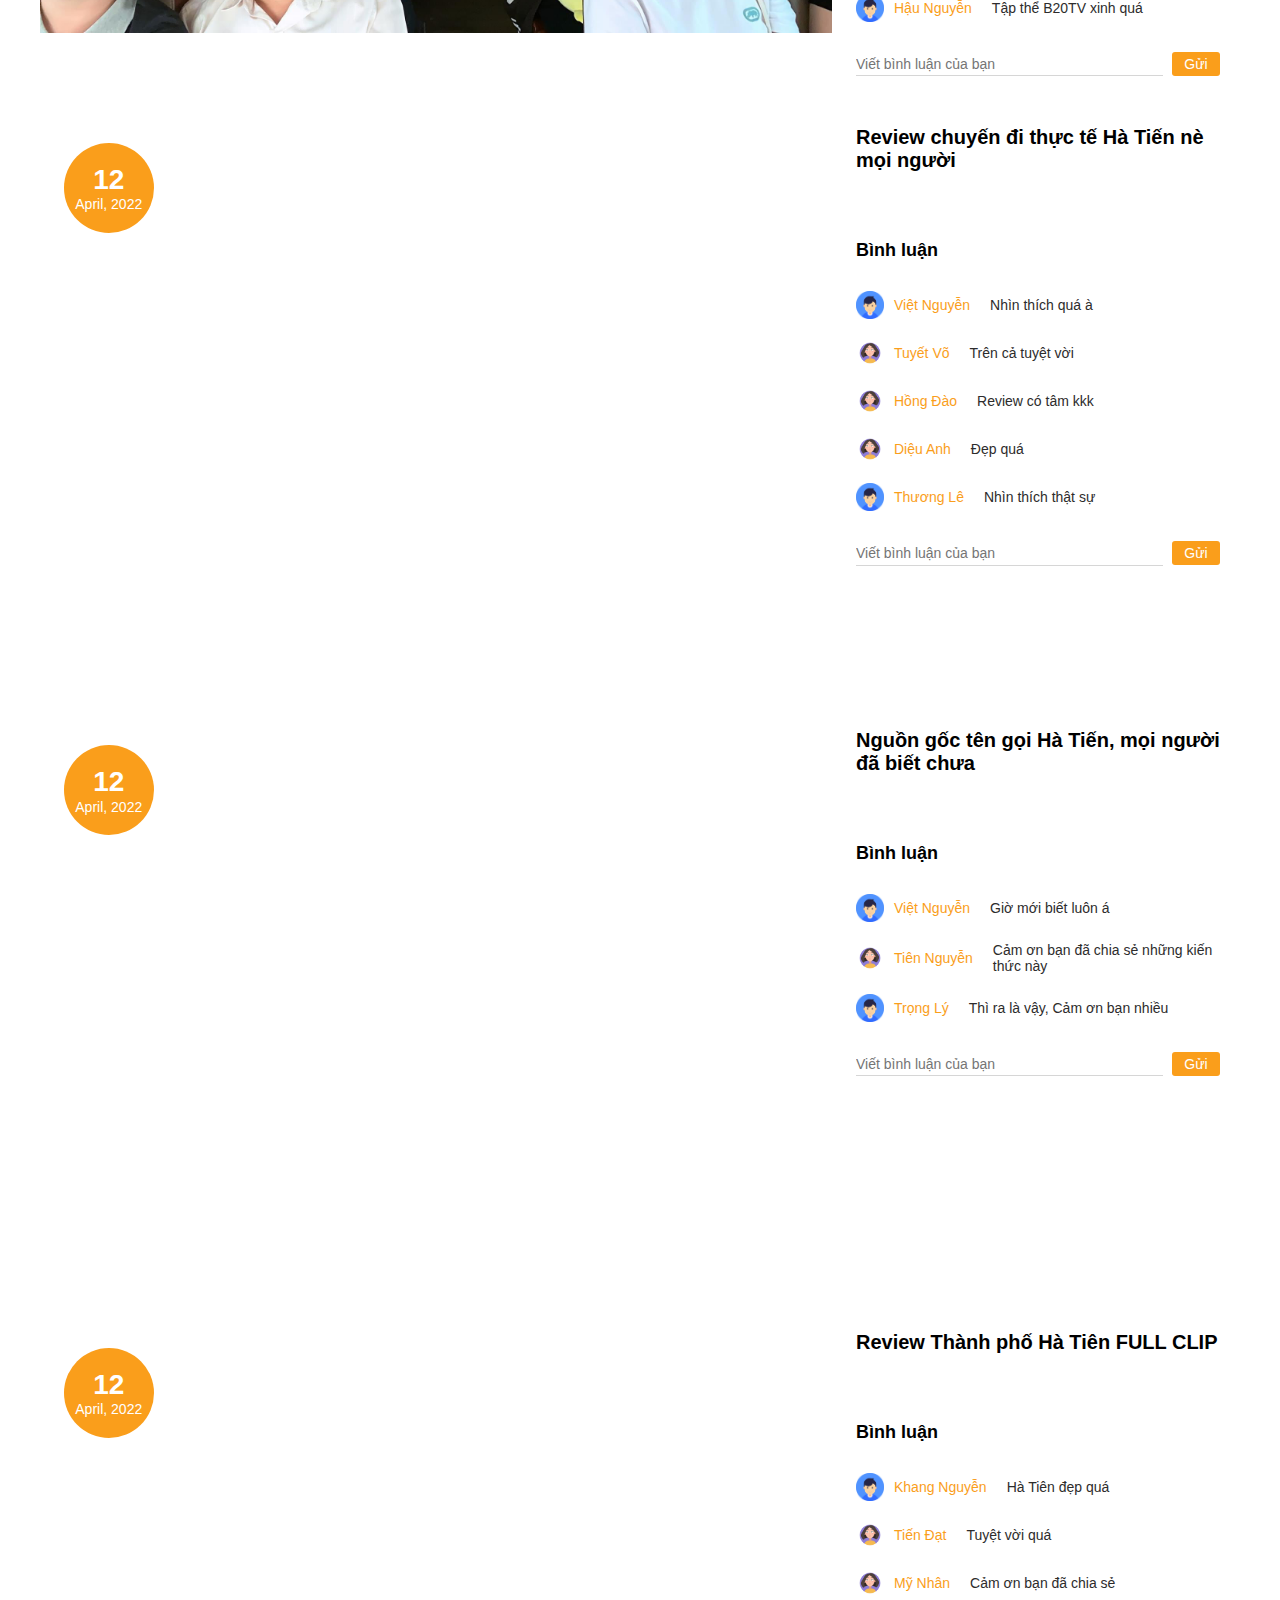
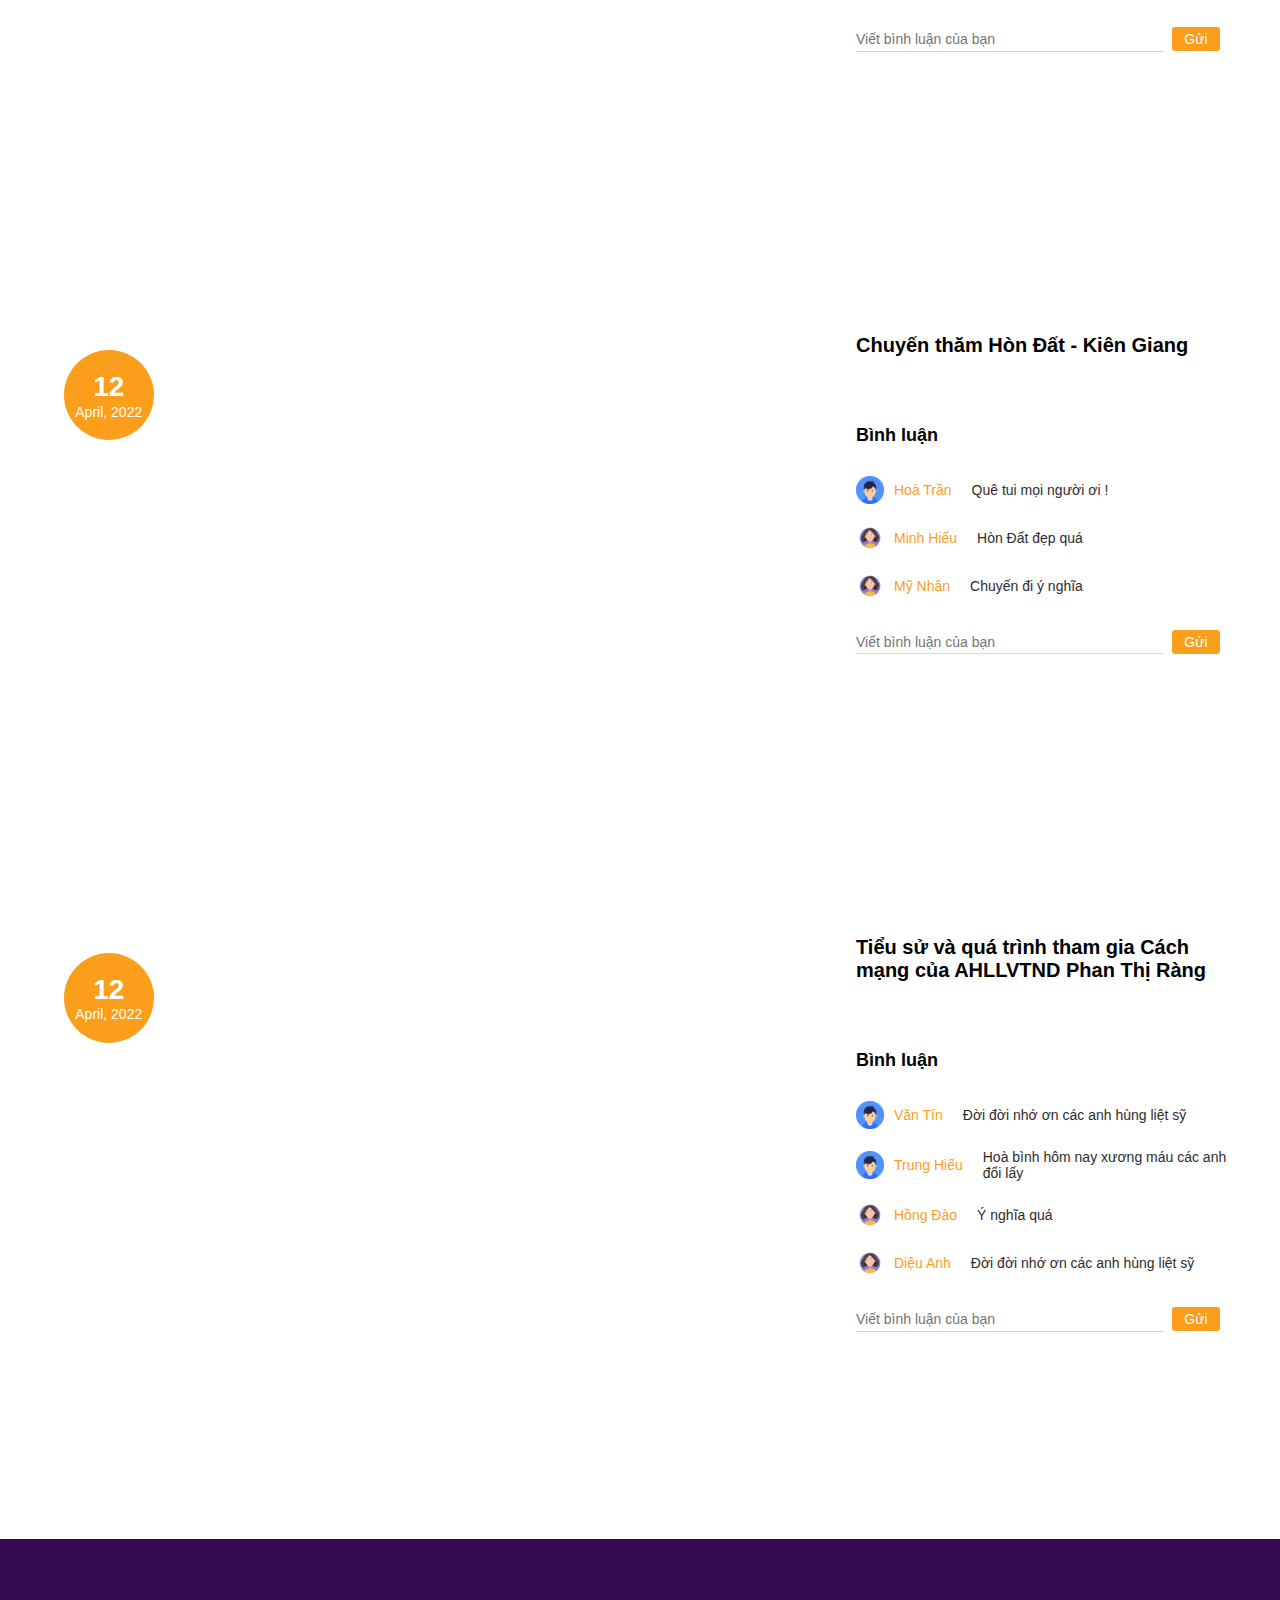
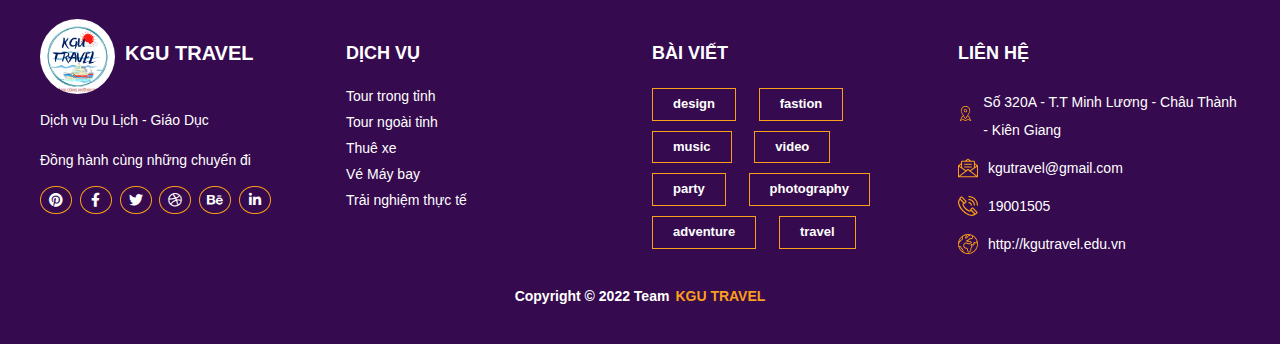
<file: pages/news.html>
<!DOCTYPE html>
<html lang="en">

<head>
    <meta charset="UTF-8">
    <meta http-equiv="X-UA-Compatible" content="IE=edge">
    <meta name="viewport" content="width=device-width, initial-scale=1.0">
    <link rel="icon" type="image/png" sizes="10x15" href="../asset/img/logo_title.ico">
    <link rel="stylesheet" href="../asset/css/base.css">
    <link rel="stylesheet" href="../asset/css/grid.css">
    <link rel="stylesheet" href="../asset/css/reset.css">
    <link rel="stylesheet" href="../asset/css/style.css">
    <link rel="stylesheet" href="../asset/css/responsive.css">
    <link rel="stylesheet"
        href="../asset/font/fontawesome-free-6.0.0-beta3-web/fontawesome-free-6.0.0-beta3-web/css/all.min.css">
    <script src="../asset/js/jquery-3.6.0.min.js"></script>
    <link href="https://fonts.googleapis.com/css2?family=Roboto:wght@100;300;400;700&display=swap" rel="stylesheet">
    <title>New</title>
</head>

<div>
    <div class="app">
        <header class="header">
            <div class="header__topbar">
                <div class="grid wide">
                    <div class="header__topbar-container">
                        <div class="row">
                            <div class="col l-6 m-8 c-12">
                                <span class="header__phone">+84 19001505</span>
                                <a href=""><i class="fab fa-pinterest header__icon"></i></a>
                                <a href=""><i class="fab fa-facebook-f header__icon"></i></a>
                                <a href=""><i class="fab fa-twitter header__icon"></i></a>
                                <a href=""><i class="fab fa-dribbble header__icon"></i></a>
                                <a href=""><i class="fab fa-behance header__icon"></i></a>
                                <a href=""><i class="fab fa-linkedin-in header__icon"></i></a>
                            </div>
                            <div class="col l-6 m-4 c-0 header__authen">
                                <a href="" class="header__login">LOGIN</a>
                                <span class="header__seperate"></span>
                                <a href="" class="header__register">REGISTER</a>
                            </div>
                        </div>
                    </div>
                    <nav class="header__nav">
                        <div class="header__nav-container">
                            <div class="grid wide">
                                <div class="row">
                                    <div class="col l-3 m-3 c-3">
                                        <a href="" class="header__logo-link">
                                            <div class="header__logo-img">
                                                <img src="../asset/img/Logo KGU TRAVEL.png" alt="Logo">
                                                <h1>KGU TRAVEL</h1>
                                            </div>
                                        </a>
                                    </div>
                                    <div class="col l-6 m-0 c-0">
                                        <ul class="header__nav-list">
                                            <li class="header__nav-item"><a href="index.html"
                                                    class="header__nav-link">TRANG CHỦ</a></li>
                                            <li class="header__nav-item"><a href="about.html"
                                                    class="header__nav-link ">GIỚI THIỆU</a></li>
                                            <li class="header__nav-item"><a href="offers.html"
                                                    class="header__nav-link">TOUR</a></li>
                                            <li class="header__nav-item"><a href="news.html"
                                                    class="header__nav-link header__nav-link-active">BẢNG TIN</a></li>
                                            <li class="header__nav-item"><a href="contact.html"
                                                    class="header__nav-link ">CHĂM SÓC</a>
                                            </li>
                                        </ul>
                                    </div>
                                    <div class="col l-3 m-9 c-9 header__nav-icon--search">
                                        <input type="text" name="" id="header_search" class="header_search"
                                            placeholder="Search...">
                                        <i class="fa-solid fa-magnifying-glass header__icon-search"></i>
                                        <div for="check__menu" class="header__search-mobile">
                                            <i class="fa-solid fa-bars icon--menu"></i>
                                        </div>
                                    </div>
                                </div>
                            </div>
                        </div>
                    </nav>
                    <div class="header__menu">
                        <div class="header__menu__overlay">
                        </div>
                        <div class="header__menu__content">
                            <div class="header__menu__content--header">
                                <h1>Menu</h1>
                                <i class="fa-solid fa-xmark icon__close--menu"></i>
                            </div>
                            <ul>
                                <li><a href="index.html" class="">Trang chủ</a></li>
                                <li><a href="about.html">Giới thiệu</a></li>
                                <li><a href="offers.html">Tour</a></li>
                                <li><a href="news.html">Bảng tin</a></li>
                                <li><a href="contact.html">Chăm sóc</a></li>
                            </ul>
                        </div>
                    </div>
                </div>
            </div>
        </header>

        <div class="home">
            <div class="home__news__bg">
                <div class="grid wide">
                    <div class="row">
                        <div class="l-12 m-12 c-12 home__about__wp-title">
                            <h1 class="home__about__title">
                                THE BLOG</h1>
                        </div>
                    </div>
                </div>
            </div>
        </div>

        <div class="news">
            <div class="wp__content__news">
                <div class="grid wide">
                    <div class="row mg__bt">
                        <div class="col l-8 m-12 c-12">
                            <div class="wp__img__blog">
                                <img src="../asset/img/hotaba.jpg" alt="" class="img__news__blog">
                                <div class="calendar">
                                    <a>18</a>
                                    <span>July, 2022</span>
                                </div>
                            </div>
                        </div>
                        <div class="col l-4 m-12 c-12">
                            <!-- <div class="wp_blog_container">
                                <input type="text">
                                <i class="fa-solid fa-magnifying-glass"></i>
                            </div> -->
                            <div class="wp_archives">
                                <h3>Hồ Tà Bạ - Điểm đến trong chuyến du khảo về nguồn của tôi</h3>
                            </div>
                            <div class="blog_news">
                                <p>Bình luận</p>
                                <div class="wp__img__comment">
                                    <img src="../asset/img/avt-user.png" alt="" class="avt__user">
                                    <span>Quốc Tính</span>
                                    <span class="content__comment">Tuyệt vời! Mình cũng muốn đi</span>
                                </div>
                                <div class="wp__img__comment">
                                    <img src="../asset/img/user-nu.webp" alt="" class="avt__user">
                                    <span>Thảo Nguyên</span>
                                    <span class="content__comment">An Giang còn nhiều cảnh đẹp lắm nha</span>
                                </div>
                                <div class="wp__img__comment">
                                    <img src="../asset/img/user-nu.webp" alt="" class="avt__user">
                                    <span>Đào Lê</span>
                                    <span class="content__comment">Waoo, đẹp quá</span>
                                </div>
                                <div class="wp__img__comment">
                                    <img src="../asset/img/avt-user.png" alt="" class="avt__user">
                                    <span>Hiếu Lê</span>
                                    <span class="content__comment">Đẹp thiệt sự</span>
                                </div>
                            </div>
                            <div class="btn__comment">
                                <input type="text" placeholder="Viết bình luận của bạn">
                                <input type="submit" name="" value="Gửi">
                            </div>
                        </div>
                    </div>

                    <div class="row mg__bt">
                        <div class="col l-8 m-12 c-12">
                            <div class="wp__img__blog">
                                <img src="../asset/img/tupdup.jpg" alt="" class="img__news__blog">
                                <div class="calendar">
                                    <a>18</a>
                                    <span>July, 2022</span>
                                </div>
                            </div>
                        </div>
                        <div class="col l-4 m-12 c-12">
                            <!-- <div class="wp_blog_container">
                                <input type="text">
                                <i class="fa-solid fa-magnifying-glass"></i>
                            </div> -->
                            <div class="wp_archives">
                                <h3>Khu di tích Tức Dụp - Cùng đồng bọn :))</h3>
                            </div>
                            <div class="blog_news">
                                <p>Bình luận</p>
                                <div class="wp__img__comment">
                                    <img src="../asset/img/avt-user.png" alt="" class="avt__user">
                                    <span>Quốc Nam</span>
                                    <span class="content__comment">Đi hồi nào dạ chị</span>
                                </div>
                                <div class="wp__img__comment">
                                    <img src="../asset/img/avt-user.png" alt="" class="avt__user">
                                    <span>Thôn Mai</span>
                                    <span class="content__comment">Tuyệt vời quá à</span>
                                </div>
                                <div class="wp__img__comment">
                                    <img src="../asset/img/user-nu.webp" alt="" class="avt__user">
                                    <span>Minh Ngọc</span>
                                    <span class="content__comment">Đi mà hông rủ he :(</span>
                                </div>
                                <div class="wp__img__comment">
                                    <img src="../asset/img/avt-user.png" alt="" class="avt__user">
                                    <span>Mai Thảo</span>
                                    <span class="content__comment">Ủa đi An Giang hả</span>
                                </div>
                                <div class="wp__img__comment">
                                    <img src="../asset/img/user-nu.webp" alt="" class="avt__user">
                                    <span>Huỳnh Lê</span>
                                    <span class="content__comment">Đợt trước em có đi mà hông có ghé chổ này, tiếc ghê</span>
                                </div>
                                
                                
                            </div>
                            <div class="btn__comment">
                                <input type="text" placeholder="Viết bình luận của bạn">
                                <input type="submit" name="" value="Gửi">
                            </div>
                        </div>
                    </div>

                    <div class="row mg__bt">
                        <div class="col l-8 m-12 c-12">
                            <div class="wp__img__blog">
                                <img src="../asset/img/hatien-news.jpg" alt="" class="img__news__blog">
                                <div class="calendar">
                                    <a>12</a>
                                    <span>April, 2022</span>
                                </div>
                            </div>
                        </div>
                        <div class="col l-4 m-12 c-12">
                            <!-- <div class="wp_blog_container">
                                <input type="text">
                                <i class="fa-solid fa-magnifying-glass"></i>
                            </div> -->
                            <div class="wp_archives">
                                <h3>Hà Tiên - Tuổi trẻ là những chuyến đi</h3>
                            </div>
                            <div class="blog_news">
                                <p>Bình luận</p>
                                <div class="wp__img__comment">
                                    <img src="../asset/img/avt-user.png" alt="" class="avt__user">
                                    <span>Quách Tú</span>
                                    <span class="content__comment">Tuyệt vời!</span>
                                </div>
                                <div class="wp__img__comment">
                                    <img src="../asset/img/user-nu.webp" alt="" class="avt__user">
                                    <span>Cẩm Tiên</span>
                                    <span class="content__comment">Ai mà xinh dị chèn</span>
                                </div>
                                <div class="wp__img__comment">
                                    <img src="../asset/img/user-nu.webp" alt="" class="avt__user">
                                    <span>Tường Vy</span>
                                    <span class="content__comment">Có tắm biển không vậy?</span>
                                </div>
                                <div class="wp__img__comment">
                                    <img src="../asset/img/avt-user.png" alt="" class="avt__user">
                                    <span>Việt Nguyễn</span>
                                    <span class="content__comment">Đẹp quá </span>
                                </div>
                                <div class="wp__img__comment">
                                    <img src="../asset/img/user-nu.webp" alt="" class="avt__user">
                                    <span>Thảo Ngọc</span>
                                    <span class="content__comment">Tuyệt vời</span>
                                </div>
                            </div>
                            <div class="btn__comment">
                                <input type="text" placeholder="Viết bình luận của bạn">
                                <input type="submit" name="" value="Gửi">
                            </div>
                        </div>
                    </div>

                    <div class="row mg__bt">
                        <div class="col l-8 m-12 c-12">
                            <div class="wp__img__blog">
                                <img src="../asset/img/baclieu-news.jpg" alt="" class="img__news__blog">
                                <div class="calendar">
                                    <a>27</a>
                                    <span>May, 2022</span>
                                </div>
                            </div>
                        </div>
                        <div class="col l-4 m-12 c-12">
                            <!-- <div class="wp_blog_container">
                                <input type="text">
                                <i class="fa-solid fa-magnifying-glass"></i>
                            </div> -->
                            <div class="wp_archives">
                                <h3>Bạc Liêu - Chuyến đi thực tế cho các em sinh viên ngành Tiếng Việt và Văn Hoá Việt Nam, Khoa Sư Phạm & XHNV, Trường Đại học Kiên Giang</h3>
                            </div>
                            <div class="blog_news">
                                <p>Bình luận</p>
                                <div class="wp__img__comment">
                                    <img src="../asset/img/avt-user.png" alt="" class="avt__user">
                                    <span>Quách Tú</span>
                                    <span class="content__comment">Bất ngờ chưa</span>
                                </div>
                                <div class="wp__img__comment">
                                    <img src="../asset/img/user-nu.webp" alt="" class="avt__user">
                                    <span>Huỳnh Chi</span>
                                    <span class="content__comment">Tươi he anh @Thọ Nguyễn</span>
                                </div>
                                <div class="wp__img__comment">
                                    <img src="../asset/img/avt-user.png" alt="" class="avt__user">
                                    <span>Tho Nguyễn</span>
                                    <span class="content__comment">@Huỳnh Chi Lúc đi hết mình, lúc về hết hồn</span>
                                </div>
                                <div class="wp__img__comment">
                                    <img src="../asset/img/user-nu.webp" alt="" class="avt__user">
                                    <span>Đào Lê</span>
                                    <span class="content__comment">Waoo, đẹp quá</span>
                                </div>
                                <div class="wp__img__comment">
                                    <img src="../asset/img/avt-user.png" alt="" class="avt__user">
                                    <span>Hậu Nguyễn</span>
                                    <span class="content__comment">Tập thể B20TV xinh quá </span>
                                </div>
                            </div>
                            <div class="btn__comment">
                                <input type="text" placeholder="Viết bình luận của bạn">
                                <input type="submit" name="" value="Gửi">
                            </div>
                        </div>
                    </div>

                    <div class="row mg__bt">
                        <div class="col l-8 m-12 c-12">
                            <div class="wp__img__blog">
                                <iframe class="video" src="https://www.youtube.com/embed/dzrxEel4BRk" title="Hà Tiên - tỉnh Kiên Giang" frameborder="0" allow="accelerometer; autoplay; clipboard-write; encrypted-media; gyroscope; picture-in-picture" allowfullscreen></iframe>
                                <div class="calendar">
                                    <a>12</a>
                                    <span>April, 2022</span>
                                </div>
                            </div>
                        </div>
                        <div class="col l-4 m-12 c-12">
                            <!-- <div class="wp_blog_container">
                                <input type="text">
                                <i class="fa-solid fa-magnifying-glass"></i>
                            </div> -->
                            <div class="wp_archives">
                                <h3>Review chuyến đi thực tế Hà Tiến nè mọi người</h3>
                            </div>
                            <div class="blog_news">
                                <p>Bình luận</p>
                                <div class="wp__img__comment">
                                    <img src="../asset/img/avt-user.png" alt="" class="avt__user">
                                    <span>Việt Nguyễn</span>
                                    <span class="content__comment">Nhìn thích quá à</span>
                                </div>
                                <div class="wp__img__comment">
                                    <img src="../asset/img/user-nu.webp" alt="" class="avt__user">
                                    <span>Tuyết Võ</span>
                                    <span class="content__comment">Trên cả tuyệt vời</span>
                                </div>
                                <div class="wp__img__comment">
                                    <img src="../asset/img/user-nu.webp" alt="" class="avt__user">
                                    <span>Hồng Đào</span>
                                    <span class="content__comment">Review có tâm kkk</span>
                                </div>
                                <div class="wp__img__comment">
                                    <img src="../asset/img/user-nu.webp" alt="" class="avt__user">
                                    <span>Diệu Anh</span>
                                    <span class="content__comment">Đẹp quá</span>
                                </div>
                                <div class="wp__img__comment">
                                    <img src="../asset/img/avt-user.png" alt="" class="avt__user">
                                    <span>Thương Lê</span>
                                    <span class="content__comment">Nhìn thích thật sự</span>
                                </div>
                            </div>
                            <div class="btn__comment">
                                <input type="text" placeholder="Viết bình luận của bạn">
                                <input type="submit" name="" value="Gửi">
                            </div>
                        </div>
                    </div>

                    <div class="row mg__bt">
                        <div class="col l-8 m-12 c-12">
                            <div class="wp__img__blog">
                                <iframe class="video" src="https://www.youtube.com/embed/o6QFys23vO0" title="Cùng nhìn lại thành phố biển Hà Tiên - tỉnh Kiên Giang" frameborder="0" allow="accelerometer; autoplay; clipboard-write; encrypted-media; gyroscope; picture-in-picture" allowfullscreen></iframe>
                                <div class="calendar">
                                    <a>12</a>
                                    <span>April, 2022</span>
                                </div>
                            </div>
                        </div>
                        <div class="col l-4 m-12 c-12">
                            <!-- <div class="wp_blog_container">
                                <input type="text">
                                <i class="fa-solid fa-magnifying-glass"></i>
                            </div> -->
                            <div class="wp_archives">
                                <h3>Nguồn gốc tên gọi Hà Tiến, mọi người đã biết chưa</h3>
                            </div>
                            <div class="blog_news">
                                <p>Bình luận</p>
                                <div class="wp__img__comment">
                                    <img src="../asset/img/avt-user.png" alt="" class="avt__user">
                                    <span>Việt Nguyễn</span>
                                    <span class="content__comment">Giờ mới biết luôn á</span>
                                </div>
                                <div class="wp__img__comment">
                                    <img src="../asset/img/user-nu.webp" alt="" class="avt__user">
                                    <span>Tiên Nguyễn</span>
                                    <span class="content__comment">Cảm ơn bạn đã chia sẻ những kiến thức này</span>
                                </div>
                                <div class="wp__img__comment">
                                    <img src="../asset/img/avt-user.png" alt="" class="avt__user">
                                    <span>Trọng Lý</span>
                                    <span class="content__comment">Thì ra là vậy, Cảm ơn bạn nhiều</span>
                                </div>
                            </div>
                            <div class="btn__comment">
                                <input type="text" placeholder="Viết bình luận của bạn">
                                <input type="submit" name="" value="Gửi">
                            </div>
                        </div>
                    </div>

                    <div class="row mg__bt">
                        <div class="col l-8 m-12 c-12">
                            <div class="wp__img__blog">
                                <iframe class="video" src="https://www.youtube.com/embed/X3ToTIkbWGs" title="Cùng nhìn ngắm qua vài nét về thành phố biển Hà Tiên - tỉnh Kiên Giang nhé" frameborder="0" allow="accelerometer; autoplay; clipboard-write; encrypted-media; gyroscope; picture-in-picture" allowfullscreen></iframe>
                                <div class="calendar">
                                    <a>12</a>
                                    <span>April, 2022</span>
                                </div>
                            </div>
                        </div>
                        <div class="col l-4 m-12 c-12">
                            <!-- <div class="wp_blog_container">
                                <input type="text">
                                <i class="fa-solid fa-magnifying-glass"></i>
                            </div> -->
                            <div class="wp_archives">
                                <h3>Review Thành phố Hà Tiên FULL CLIP</h3>
                            </div>
                            <div class="blog_news">
                                <p>Bình luận</p>
                                <div class="wp__img__comment">
                                    <img src="../asset/img/avt-user.png" alt="" class="avt__user">
                                    <span>Khang Nguyễn</span>
                                    <span class="content__comment">Hà Tiên đẹp quá</span>
                                </div>
                                <div class="wp__img__comment">
                                    <img src="../asset/img/user-nu.webp" alt="" class="avt__user">
                                    <span>Tiến Đạt</span>
                                    <span class="content__comment">Tuyệt vời quá</span>
                                </div>
                                <div class="wp__img__comment">
                                    <img src="../asset/img/user-nu.webp" alt="" class="avt__user">
                                    <span>Mỹ Nhân</span>
                                    <span class="content__comment">Cảm ơn bạn đã chia sẻ</span>
                                </div>
                            </div>
                            <div class="btn__comment">
                                <input type="text" placeholder="Viết bình luận của bạn">
                                <input type="submit" name="" value="Gửi">
                            </div>
                        </div>
                    </div>

                    <div class="row mg__bt">
                        <div class="col l-8 m-12 c-12">
                            <div class="wp__img__blog">
                                <iframe class="video" src="https://www.youtube.com/embed/uFlwGZDzVSU" title="Chuyến Thăm Hòn Đất - tỉnh Kiên Giang" frameborder="0" allow="accelerometer; autoplay; clipboard-write; encrypted-media; gyroscope; picture-in-picture" allowfullscreen></iframe>
                                <div class="calendar">
                                    <a>12</a>
                                    <span>April, 2022</span>
                                </div>
                            </div>
                        </div>
                        <div class="col l-4 m-12 c-12">
                            <!-- <div class="wp_blog_container">
                                <input type="text">
                                <i class="fa-solid fa-magnifying-glass"></i>
                            </div> -->
                            <div class="wp_archives">
                                <h3>Chuyến thăm Hòn Đất - Kiên Giang</h3>
                            </div>
                            <div class="blog_news">
                                <p>Bình luận</p>
                                <div class="wp__img__comment">
                                    <img src="../asset/img/avt-user.png" alt="" class="avt__user">
                                    <span>Hoà Trần</span>
                                    <span class="content__comment">Quê tui mọi người ơi !</span>
                                </div>
                                <div class="wp__img__comment">
                                    <img src="../asset/img/user-nu.webp" alt="" class="avt__user">
                                    <span>Minh Hiếu</span>
                                    <span class="content__comment">Hòn Đất đẹp quá</span>
                                </div>
                                <div class="wp__img__comment">
                                    <img src="../asset/img/user-nu.webp" alt="" class="avt__user">
                                    <span>Mỹ Nhân</span>
                                    <span class="content__comment">Chuyến đi ý nghĩa</span>
                                </div>
                            </div>
                            <div class="btn__comment">
                                <input type="text" placeholder="Viết bình luận của bạn">
                                <input type="submit" name="" value="Gửi">
                            </div>
                        </div>
                    </div>

                    <div class="row mg__bt">
                        <div class="col l-8 m-12 c-12">
                            <div class="wp__img__blog">
                                <iframe class="video" src="https://www.youtube.com/embed/WExVggfFkHg" title="Tiểu sử và quá trình tham gia cách mạng của AHLLVTND Phan Thị Ràng" frameborder="0" allow="accelerometer; autoplay; clipboard-write; encrypted-media; gyroscope; picture-in-picture" allowfullscreen></iframe>
                                <div class="calendar">
                                    <a>12</a>
                                    <span>April, 2022</span>
                                </div>
                            </div>
                        </div>
                        <div class="col l-4 m-12 c-12">
                            <!-- <div class="wp_blog_container">
                                <input type="text">
                                <i class="fa-solid fa-magnifying-glass"></i>
                            </div> -->
                            <div class="wp_archives">
                                <h3>Tiểu sử và quá trình tham gia Cách mạng của AHLLVTND Phan Thị Ràng</h3>
                            </div>
                            <div class="blog_news">
                                <p>Bình luận</p>
                                <div class="wp__img__comment">
                                    <img src="../asset/img/avt-user.png" alt="" class="avt__user">
                                    <span>Văn Tín</span>
                                    <span class="content__comment">Đời đời nhớ ơn các anh hùng liệt sỹ</span>
                                </div>
                                <div class="wp__img__comment">
                                    <img src="../asset/img/avt-user.png" alt="" class="avt__user">
                                    <span>Trung Hiếu</span>
                                    <span class="content__comment">Hoà bình hôm nay xương máu các anh đổi lấy</span>
                                </div>
                                <div class="wp__img__comment">
                                    <img src="../asset/img/user-nu.webp" alt="" class="avt__user">
                                    <span>Hồng Đào</span>
                                    <span class="content__comment">Ý nghĩa quá</span>
                                </div>
                                <div class="wp__img__comment">
                                    <img src="../asset/img/user-nu.webp" alt="" class="avt__user">
                                    <span>Diệu Anh</span>
                                    <span class="content__comment">Đời đời nhớ ơn các anh hùng liệt sỹ</span>
                                </div>
                            </div>
                            <div class="btn__comment">
                                <input type="text" placeholder="Viết bình luận của bạn">
                                <input type="submit" name="" value="Gửi">
                            </div>
                        </div>
                    </div>

                    <!-- <div class="row mg__bt">
                        <div class="col l-8 m-12 c-12">
                            <div class="blog__container__post">
                                <ul>
                                    <li><a href=""></a>by Lore Papp</li>
                                    <li><a href=""></a>Uncategorized</li>
                                    <li><a href=""></a>3 Comment</li>
                                </ul>
                                <h1>Try these new dream destinations</h1>
                                <p>
                                    Aenean in lacus ligula. Phasellus euismod gravida eros. Aenean nec ipsum aliquet,
                                    pharetra magna id, interdum sapien. Etiam id lorem eu nisl pellentesque semper.
                                    Nullam
                                    tincidunt metus placerat, suscipit leo ut, tempus nulla. Fusce at eleifend tellus.
                                    Ut
                                    eleifend dui nunc, non fermentum qua.
                                </p>
                            </div>
                            <a href="#" class="blog__container__post--btn">Read More</a>
                        </div>
                        <div class="col l-4 m-12 c-12">
                            <h1 class="categories__title">Categories</h1>
                            <ul class="list__category">
                                <li class="list__category__item"><a href="" class="list__category__link">Travel</a></li>
                                <li class="list__category__item"><a href="" class="list__category__link">Exotic
                                        Destinations</a></li>
                                <li class="list__category__item"><a href="" class="list__category__link">City Breaks</a>
                                </li>
                                <li class="list__category__item"><a href="" class="list__category__link">Travel Tips</a>
                                </li>
                                <li class="list__category__item"><a href="" class="list__category__link">Lifestyle &
                                        Travel</a></li>
                                <li class="list__category__item"><a href="" class="list__category__link">City Breaks</a>
                                </li>
                                <li class="list__category__item"><a href=""
                                        class="list__category__link">Uncategorized</a>
                                </li>
                            </ul>
                        </div>
                    </div>

                    <div class="row mg__bt">
                        <div class="col l-8 m-12 c-12">
                            <div class="blog__container__post">
                                <ul>
                                    <li><a href=""></a>by Lore Papp</li>
                                    <li><a href=""></a>Uncategorized</li>
                                    <li><a href=""></a>3 Comment</li>
                                </ul>
                                <h1>Try these new dream destinations</h1>
                                <p>
                                    Aenean in lacus ligula. Phasellus euismod gravida eros. Aenean nec ipsum aliquet,
                                    pharetra magna id, interdum sapien. Etiam id lorem eu nisl pellentesque semper.
                                    Nullam
                                    tincidunt metus placerat, suscipit leo ut, tempus nulla. Fusce at eleifend tellus.
                                    Ut
                                    eleifend dui nunc, non fermentum qua.
                                </p>
                            </div>
                            <a href="#" class="blog__container__post--btn">Read More</a>
                        </div>
                        <div class="col l-4 m-12 c-12">
                            <h1 class="categories__title">Instagram</h1>
                            <div class="wp__img___blog">
                                <img src="/asset/img/img__intargam1.webp" alt="" class="img__intargam">
                                <img src="/asset/img/img__intargam2.webp" alt="" class="img__intargam">
                                <img src="/asset/img/img__intargam3.webp" alt="" class="img__intargam">
                                <img src="/asset/img/img__intargam4.webp" alt="" class="img__intargam">
                                <img src="/asset/img/img__intargam.webp" alt="" class="img__intargam">
                                <img src="/asset/img/img__intargam5.webp" alt="" class="img__intargam">
                            </div>
                        </div>
                    </div>

                    <div class="row mg__bt">
                        <div class="col l-8 m-12 c-12">
                            <div class="wp__img__blog">
                                <img src="../asset/img/news_img__1.jpg" alt="" class="img__news__blog">
                                <div class="calendar">
                                    <a>01</a>
                                    <span>July, 2020</span>
                                </div>
                            </div>
                        </div>
                        <div class="col l-4 m-12 c-12">
                            <h1 class="categories__title">Categories</h1>
                            <ul class="list__category">
                                <li class="list__category__item"><a href="" class="list__category__link">Travel</a></li>
                                <li class="list__category__item"><a href="" class="list__category__link">Exotic
                                        Destinations</a></li>
                                <li class="list__category__item"><a href="" class="list__category__link">City Breaks</a>
                                </li>
                                <li class="list__category__item"><a href="" class="list__category__link">Travel Tips</a>
                                </li>
                                <li class="list__category__item"><a href="" class="list__category__link">Lifestyle &
                                        Travel</a></li>
                                <li class="list__category__item"><a href="" class="list__category__link">City Breaks</a>
                                </li>
                                <li class="list__category__item"><a href=""
                                        class="list__category__link">Uncategorized</a>
                                </li>
                            </ul>
                        </div>
                    </div>

                    <div class="row mg__bt">
                        <div class="col l-8 m-12 c-12">
                            <div class="blog__container__post">
                                <ul>
                                    <li><a href=""></a>by Lore Papp</li>
                                    <li><a href=""></a>Uncategorized</li>
                                    <li><a href=""></a>3 Comment</li>
                                </ul>
                                <h1>Try these new dream destinations</h1>
                                <p>
                                    Aenean in lacus ligula. Phasellus euismod gravida eros. Aenean nec ipsum aliquet,
                                    pharetra magna id, interdum sapien. Etiam id lorem eu nisl pellentesque semper.
                                    Nullam
                                    tincidunt metus placerat, suscipit leo ut, tempus nulla. Fusce at eleifend tellus.
                                    Ut
                                    eleifend dui nunc, non fermentum qua.
                                </p>
                            </div>
                            <a href="#" class="blog__container__post--btn">Read More</a>
                        </div>
                    </div> -->
                </div>
            </div>
        </div>

        <footer class="footer">
            <div class="grid wide">
                <div class="row">
                    <div class="col l-3 m-6 c-12">
                        <a href="" class="header__logo-link">
                            <div class="header__logo-img">
                                <img src="../asset/img/Logo KGU TRAVEL.png" alt="Logo">
                                <h1>KGU TRAVEL</h1>
                            </div>
                        </a>
                        <p>
                            Dịch vụ Du Lịch - Giáo Dục
                        </p>
                        <p>
                            Đồng hành cùng những chuyến đi
                        </p>
                        <div class="footer__wp__icon">
                            <a href=""><i class="fab fa-pinterest footer__icon"></i></a>
                            <a href=""><i class="fab fa-facebook-f footer__icon"></i></a>
                            <a href=""><i class="fab fa-twitter footer__icon"></i></a>
                            <a href=""><i class="fab fa-dribbble footer__icon"></i></a>
                            <a href=""><i class="fab fa-behance footer__icon"></i></a>
                            <a href=""><i class="fab fa-linkedin-in footer__icon"></i></a>
                        </div>
                    </div>
                    <div class="col l-3 m-6 c-12">
                        <h3 class="footer__row__blog footer__row__title">DỊCH VỤ</h3>
                        <!-- <div class="footer__blog__item">
                            <div class="img__blog">
                                <img src="../asset/img/blog1.webp" alt="">
                            </div>
                            <div class="info__blog">
                                <div class="title__blog">
                                    <p>Travel with us this year</p>
                                    <p>July 20, 2022</p>
                                </div>
                            </div>
                        </div>
                        <div class="footer__blog__item">
                            <div class="img__blog">
                                <img src="../asset/img/blog2.webp" alt="">
                            </div>
                            <div class="info__blog">
                                <div class="title__blog">
                                    <p>New destinations for you</p>
                                    <p>July 20, 2022</p>
                                </div>
                            </div>
                        </div>
                        <div class="footer__blog__item">
                            <div class="img__blog">
                                <img src="../asset/img/blog3.webp" alt="">
                            </div>
                            <div class="info__blog">
                                <div class="title__blog">
                                    <p>New destinations for you</p>
                                    <p>July 20, 2022</p>
                                </div>
                            </div>
                        </div> -->
                        <ul class="list_content_travel">
                            <li>Tour trong tỉnh</li>
                            <li>Tour ngoài tỉnh</li>
                            <li>Thuê xe</li>
                            <li>Vé Máy bay</li>
                            <li>Trải nghiệm thực tế</li>
                        </ul>
                    </div>
                    <div class="col l-3 m-6 c-12">
                        <h3 class="footer__row__tags footer__row__title">BÀI VIẾT</h3>
                        <div class="wp__content__tags">
                            <ul class="tags__list">
                                <li class="tags__item"><a href="">design</a></li>
                                <li class="tags__item"><a href="">fastion</a></li>
                                <li class="tags__item"><a href="">music</a></li>
                                <li class="tags__item"><a href="">video</a></li>
                                <li class="tags__item"><a href="">party</a></li>
                                <li class="tags__item"><a href="">photography</a></li>
                                <li class="tags__item"><a href="">adventure</a></li>
                                <li class="tags__item"><a href="">travel</a></li>
                            </ul>
                        </div>
                    </div>
                    <div class="col l-3 m-6 c-12">
                        <h3 class="footer__row__contact footer__row__title">LIÊN HỆ</h3>
                        <div class="wp__content">
                            <div class="wp__content__item">
                                <div class="wp__img">
                                    <img src="../asset/img/address.svg" alt="" class="img__contact">
                                </div>
                                <p>Số 320A - T.T Minh Lương - Châu Thành - Kiên Giang</p>
                            </div>
                            <div class="wp__content__item">
                                <div class="wp__img">
                                    <img src="../asset/img/email.svg" alt="" class="img__contact">
                                </div>
                                <p>kgutravel@gmail.com</p>
                            </div>
                            <div class="wp__content__item">
                                <div class="wp__img">
                                    <img src="../asset/img/phone.svg" alt="" class="img__contact">
                                </div>
                                <p>19001505</p>
                            </div>
                            <div class="wp__content__item">
                                <div class="wp__img">
                                    <img src="../asset/img/earth.svg" alt="" class="img__contact">
                                </div>
                                <p>http://kgutravel.edu.vn</p>
                            </div>
                        </div>
                    </div>
                </div>
            </div>
            <div class="note_text">Copyright © 2022 Team <span>KGU TRAVEL</span></div>

        </footer>
        <!-- Backtop -->
        <div class="backtop">
            <i class="fa-solid fa-chevron-up"></i>
        </div>
    </div>
    </body>

</html>

<script type="text/javascript">
    $(document).ready(function () {
        $('.header__icon-search').click(function () {
            $('#header_search').toggleClass('show_header_search');
        });

        $('.search__container__tab').click(function () {
            if (!$(this).hasClass('active')) {
                $('.search__container__tab').removeClass('active');
                $(this).addClass('active');
            }
        });

        $(window).scroll(function () {
            if ($(this).scrollTop()) {
                $('.backtop').fadeIn();
            } else {
                $('.backtop').fadeOut();
            }
        });

        $('.backtop').click(function () {
            $('html, body').animate({ scrollTop: 0 }, 750);
        });

        $('.icon--menu').click(function () {
            $('.header__menu__overlay').fadeIn(500);
            $('.header__menu__content').addClass('show__menu__content');
        });

        $('.icon__close--menu').click(function () {
            $('.header__menu__overlay').fadeOut();
            $('.header__menu__content').removeClass('show__menu__content');
        });
    });


</script>
</file>
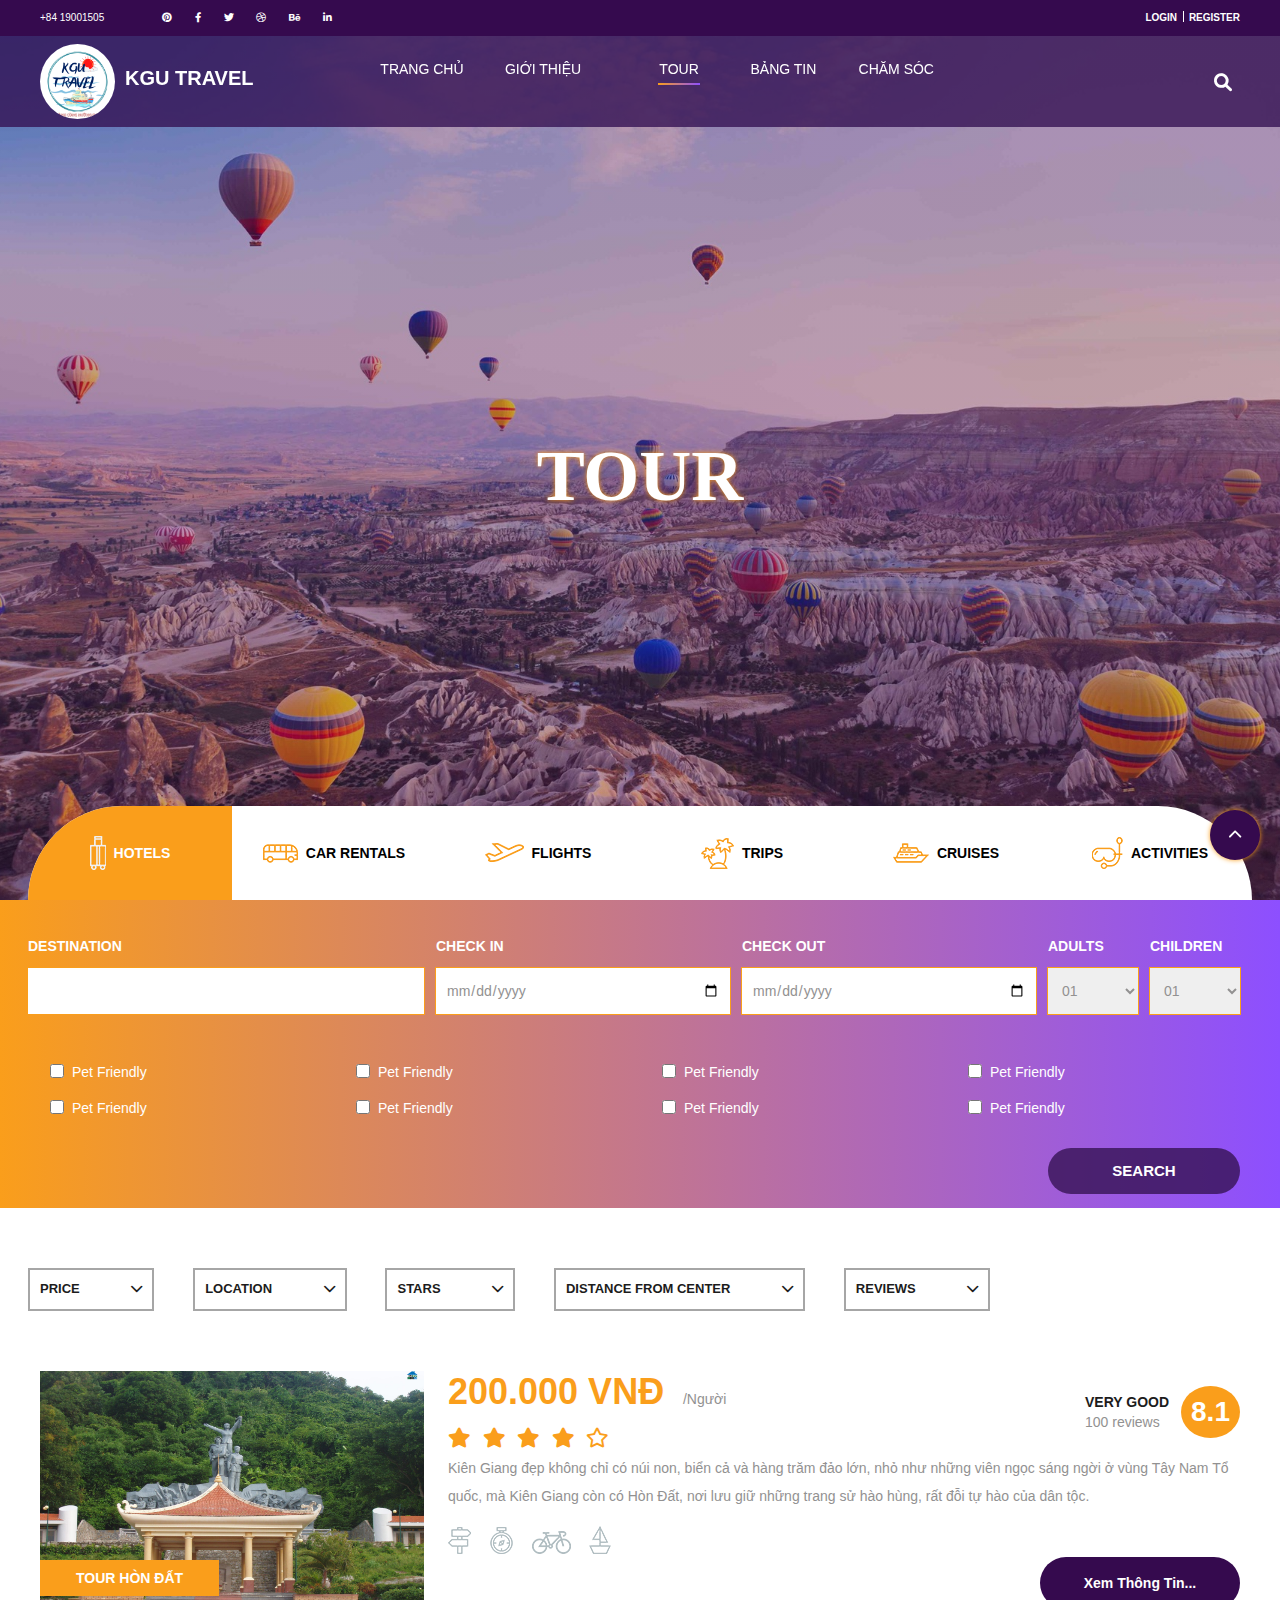
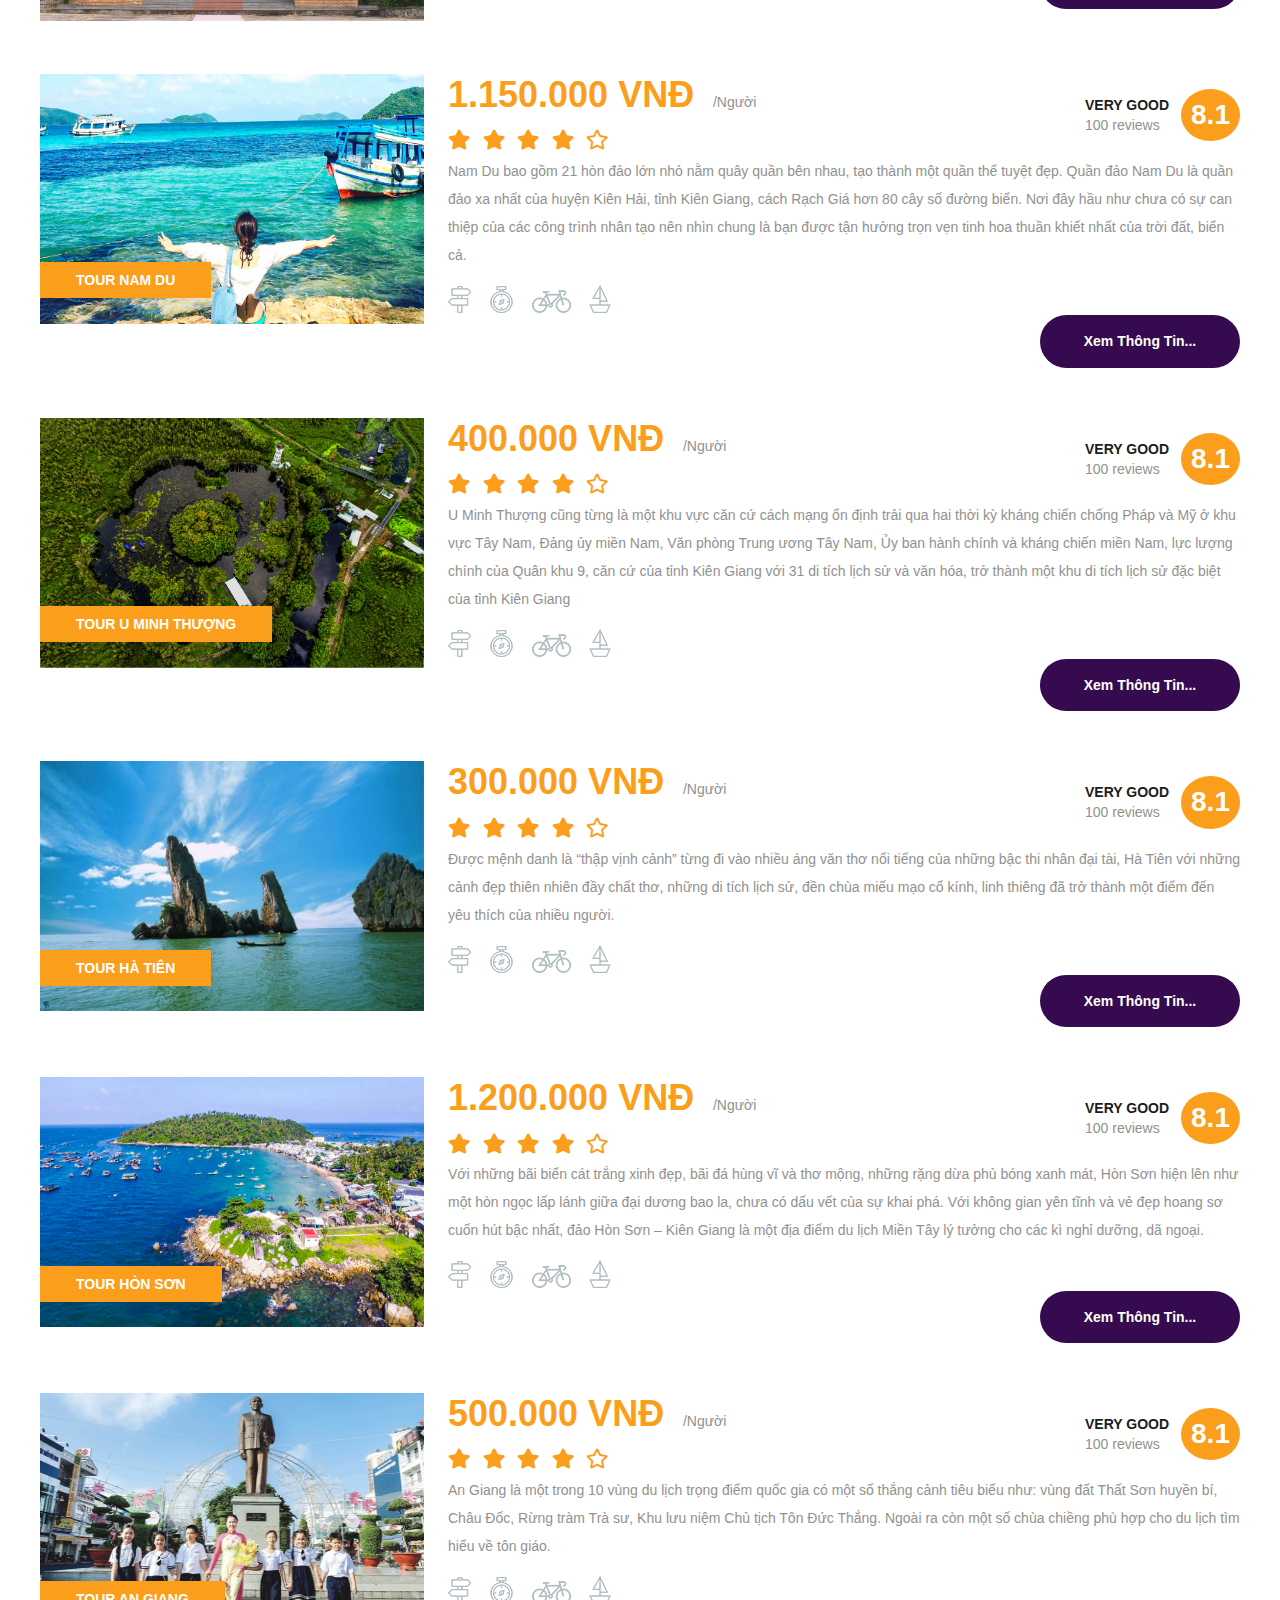
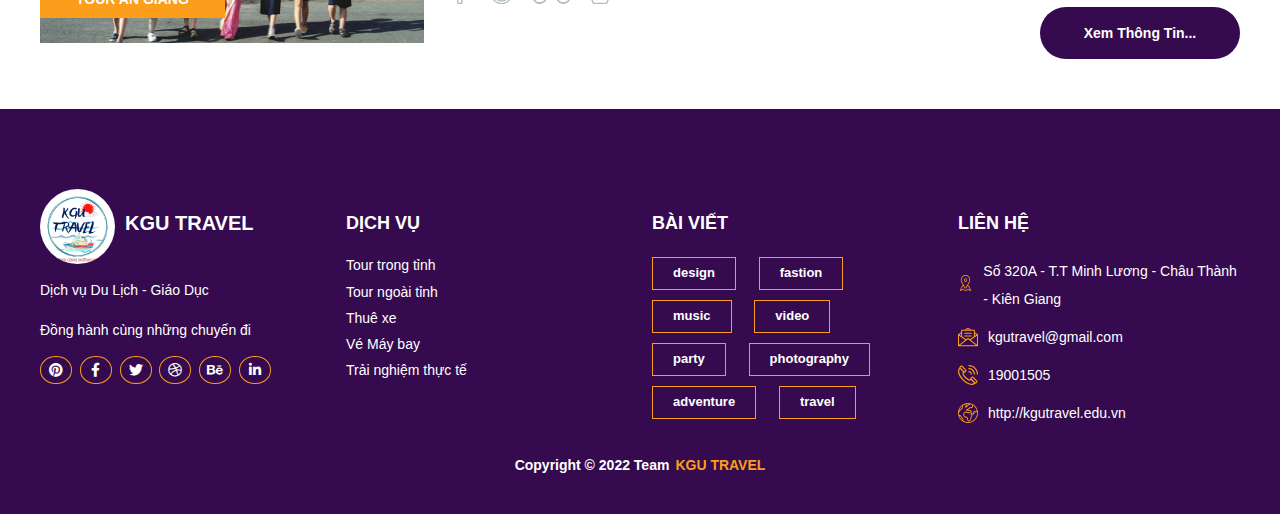
<file: pages/offers.html>
<!DOCTYPE html>
<html lang="en">

<head>
    <meta charset="UTF-8">
    <meta http-equiv="X-UA-Compatible" content="IE=edge">
    <meta name="viewport" content="width=device-width, initial-scale=1.0">
    <link rel="icon" type="image/png" sizes="10x15" href="../asset/img/logo_title.ico">
    <link rel="stylesheet" href="../asset/css/base.css">
    <link rel="stylesheet" href="../asset/css/grid.css">
    <link rel="stylesheet" href="../asset/css/reset.css">
    <link rel="stylesheet" href="../asset/css/style.css">
    <link rel="stylesheet" href="../asset/css/responsive.css">
    <link rel="stylesheet"
        href="../asset/font/fontawesome-free-6.0.0-beta3-web/fontawesome-free-6.0.0-beta3-web/css/all.min.css">
    <script src="../asset/js/jquery-3.6.0.min.js"></script>
    <link href="https://fonts.googleapis.com/css2?family=Roboto:wght@100;300;400;700&display=swap" rel="stylesheet">
    <title>Travelix</title>
</head>

<div>
    <div class="app">
        <header class="header">
            <div class="header__topbar">
                <div class="grid wide">
                    <div class="header__topbar-container">
                        <div class="row">
                            <div class="col l-6 m-8 c-12">
                                <span class="header__phone">+84 19001505</span>
                                <a href=""><i class="fab fa-pinterest header__icon"></i></a>
                                <a href=""><i class="fab fa-facebook-f header__icon"></i></a>
                                <a href=""><i class="fab fa-twitter header__icon"></i></a>
                                <a href=""><i class="fab fa-dribbble header__icon"></i></a>
                                <a href=""><i class="fab fa-behance header__icon"></i></a>
                                <a href=""><i class="fab fa-linkedin-in header__icon"></i></a>
                            </div>
                            <div class="col l-6 m-4 c-0 header__authen">
                                <a href="" class="header__login">LOGIN</a>
                                <span class="header__seperate"></span>
                                <a href="" class="header__register">REGISTER</a>
                            </div>
                        </div>
                    </div>
                    <nav class="header__nav">
                        <div class="header__nav-container">
                            <div class="grid wide">
                                <div class="row">
                                    <div class="col l-3 m-3 c-3">
                                        <a href="" class="header__logo-link">
                                            <div class="header__logo-img">
                                                <img src="../asset/img/Logo KGU TRAVEL.png" alt="Logo">
                                                <h1>KGU TRAVEL</h1>
                                            </div>
                                        </a>
                                    </div>
                                    <div class="col l-6 m-0 c-0">
                                        <ul class="header__nav-list">
                                            <li class="header__nav-item"><a href="index.html"
                                                    class="header__nav-link">TRANG CHỦ</a></li>
                                            <li class="header__nav-item"><a href="about.html"
                                                    class="header__nav-link ">GIỚI THIỆU</a></li>
                                            <li class="header__nav-item"><a href="offers.html"
                                                    class="header__nav-link header__nav-link-active">TOUR</a></li>
                                            <li class="header__nav-item"><a href="news.html"
                                                    class="header__nav-link ">BẢNG TIN</a></li>
                                            <li class="header__nav-item"><a href="contact.html"
                                                    class="header__nav-link">CHĂM SÓC</a>
                                            </li>
                                        </ul>
                                    </div>
                                    <div class="col l-3 m-9 c-9 header__nav-icon--search">
                                        <input type="text" name="" id="header_search" class="header_search"
                                            placeholder="Search...">
                                        <i class="fa-solid fa-magnifying-glass header__icon-search"></i>
                                        <div for="check__menu" class="header__search-mobile">
                                            <i class="fa-solid fa-bars icon--menu"></i>
                                        </div>
                                    </div>
                                </div>
                            </div>
                        </div>
                    </nav>
                    <div class="header__menu">
                        <div class="header__menu__overlay">
                        </div>
                        <div class="header__menu__content">
                            <div class="header__menu__content--header">
                                <h1>Menu</h1>
                                <i class="fa-solid fa-xmark icon__close--menu"></i>
                            </div>
                            <ul>
                                <li><a href="index.html" class="">Trang chủ</a></li>
                                <li><a href="about.html">Giới thiệu</a></li>
                                <li><a href="offers.html">Tour</a></li>
                                <li><a href="news.html">Bảng tin</a></li>
                                <li><a href="contact.html">Chăm sóc</a></li>
                            </ul>
                        </div>
                    </div>
                </div>
            </div>
        </header>
        <!-- home -->
        <div class="home">
            <div class="home__offers__bg">
                <div class="grid wide">
                    <div class="row">
                        <div class="l-12 m-12 c-12 home__wp-title">
                            <h1 class="home__offers__title">TOUR</h1>
                        </div>
                    </div>
                </div>
            </div>
        </div>
        <!-- Search -->
        <div class="search">
            <div class="grid wide">
                <div class="wp__search-item grid wide">
                    <div class="row search__container__tabs">
                        <div class=" col l-2 m-6 c-12 ">
                            <div class="search__container__tab active">
                                <img src="../asset/img/hotel.webp" alt=""></img>
                                <span>Hotels</span>
                            </div>
                        </div>
                        <div class=" col l-2 m-6 c-12">
                            <div class="search__container__tab">
                                <img src="../asset/img/car.webp" alt=""></img>
                                <span>Car rentals</span>
                            </div>
                        </div>
                        <div class=" col l-2 m-6 c-12">
                            <div class="search__container__tab">
                                <img src="../asset/img/fly.webp" alt=""></img>
                                <span>flights</span>
                            </div>
                        </div>
                        <div class=" col l-2 m-6 c-12">
                            <div class="search__container__tab">
                                <img src="../asset/img/trip.webp" alt=""></img>
                                <span>Trips</span>
                            </div>
                        </div>
                        <div class=" col l-2 m-6 c-12">
                            <div class="search__container__tab">
                                <img src="../asset/img/cruises.webp" alt=""></img>
                                <span>cruises</span>
                            </div>
                        </div>
                        <div class=" col l-2 m-6 c-12">
                            <div class="search__container__tab">
                                <img src="../asset/img/activities.webp" alt=""></img>
                                <span>activities</span>
                            </div>
                        </div>
                    </div>
                </div>

                <div class="search__container__offers">
                    <div class="row">
                        <div class="search__container-item l-4 m-6 c-12">
                            <div>
                                <span>DESTINATION</span>
                            </div>
                            <input type="text" class="search__input-item">
                        </div>
                        <div class="search__container-item l-3 m-6 c-12">
                            <div>
                                <span>CHECK IN</span>
                            </div>
                            <input type="date" class="search__input-item">
                        </div>
                        <div class="search__container-item l-3 m-6 c-12">
                            <div>
                                <span>CHECK OUT</span>
                            </div>
                            <input type="date" class="search__input-item">
                        </div>
                        <div class="search__container-item l-1 m-3 c-12">
                            <div>
                                <span>ADULTS</span>
                            </div>
                            <select name="" id="" class="search__input-item">
                                <option value="1">01</option>
                                <option value="2">02</option>
                                <option value="3">03</option>
                            </select>
                        </div>
                        <div class="search__container-item l-1 m-3 c-12">
                            <div>
                                <span>CHILDREN</span>
                            </div>
                            <select name="" id="" class="search__input-item">
                                <option value="1">01</option>
                                <option value="2">02</option>
                                <option value="3">03</option>
                            </select>
                        </div>
                        <!-- <div class="search__container-item l-2 m-12 c-12">
                        <a href="">Search</a>
                    </div> -->
                    </div>
                    <div class="row">
                        <div class="col l-3">
                            <div class="wp__checkbox">
                                <div class="search__checkbox__item">
                                    <input type="checkbox" name="" id="" class="checkbox__info">
                                    <span>Pet Friendly</span>
                                </div>
                                <div class="search__checkbox__item">
                                    <input type="checkbox" name="" id="" class="checkbox__info">
                                    <span>Pet Friendly</span>
                                </div>
                            </div>
                        </div>
                        <div class="col l-3">
                            <div class="wp__checkbox">
                                <div class="search__checkbox__item">
                                    <input type="checkbox" name="" id="" class="checkbox__info">
                                    <span>Pet Friendly</span>
                                </div>
                                <div class="search__checkbox__item">
                                    <input type="checkbox" name="" id="" class="checkbox__info">
                                    <span>Pet Friendly</span>
                                </div>
                            </div>
                        </div>
                        <div class="col l-3">
                            <div class="wp__checkbox">
                                <div class="search__checkbox__item">
                                    <input type="checkbox" name="" id="" class="checkbox__info">
                                    <span>Pet Friendly</span>
                                </div>
                                <div class="search__checkbox__item">
                                    <input type="checkbox" name="" id="" class="checkbox__info">
                                    <span>Pet Friendly</span>
                                </div>
                            </div>
                        </div>
                        <div class="col l-3">
                            <div class="wp__checkbox">
                                <div class="search__checkbox__item">
                                    <input type="checkbox" name="" id="" class="checkbox__info">
                                    <span>Pet Friendly</span>
                                </div>
                                <div class="search__checkbox__item">
                                    <input type="checkbox" name="" id="" class="checkbox__info">
                                    <span>Pet Friendly</span>
                                </div>
                            </div>
                        </div>
                        <div class="search__container-item l-2 m-12 c-12 offers_custom_btn_search">
                            <a href="">Search</a>
                        </div>
                    </div>
                </div>
            </div>
        </div>

        <div class="offers">
            <div class="offers__container">
                <div class="grid wide">
                    <div class="row">
                        <div class="offers__container__fillter">
                            <ul class="offers__list">
                                <li class="offers__container__item">
                                    <span>PRICE</span>
                                    <i class="fa-solid fa-chevron-down"></i>
                                    <ul class="nav__list">
                                        <li class="nav__list__item">
                                            <a>SHOW ALL</a>
                                        </li>
                                        <li class="nav__list__item">
                                            <a>ASCENDING</a>
                                        </li>
                                    </ul>
                                </li>
                                <li class="offers__container__item">
                                    <span>LOCATION</span>
                                    <i class="fa-solid fa-chevron-down"></i>
                                    <ul class="nav__list">
                                        <li class="nav__list__item">
                                            <a>DEFAULT</a>
                                        </li>
                                        <li class="nav__list__item">
                                            <a>ALPHABETICAL</a>
                                        </li>
                                    </ul>
                                </li>
                                <li class="offers__container__item">
                                    <span>STARS</span>
                                    <i class="fa-solid fa-chevron-down"></i>
                                    <ul class="nav__list">
                                        <li class="nav__list__item">
                                            <a>SHOW ALL</a>
                                        </li>
                                        <li class="nav__list__item">
                                            <a>ASCENDING</a>
                                        </li>
                                        <li class="nav__list__item">
                                            <a>3</a>
                                        </li>
                                        <li class="nav__list__item">
                                            <a>4</a>
                                        </li>
                                        <li class="nav__list__item">
                                            <a>5</a>
                                        </li>
                                    </ul>
                                </li>
                                <li class="offers__container__item">
                                    <span>DISTANCE FROM CENTER</span>
                                    <i class="fa-solid fa-chevron-down"></i>
                                    <ul class="nav__list">
                                        <li class="nav__list__item">
                                            <a>DISTANCE</a>
                                        </li>
                                        <li class="nav__list__item">
                                            <a>DISTANCE</a>
                                        </li>
                                        <li class="nav__list__item">
                                            <a>DISTANCE</a>
                                        </li>
                                    </ul>
                                </li>
                                <li class="offers__container__item">
                                    <span>REVIEWS</span>
                                    <i class="fa-solid fa-chevron-down"></i>
                                    <ul class="nav__list">
                                        <li class="nav__list__item">
                                            <a>REVIEW</a>
                                        </li>
                                        <li class="nav__list__item">
                                            <a>REVIEW</a>
                                        </li>
                                        <li class="nav__list__item">
                                            <a>ASCENDING</a>
                                        </li>
                                    </ul>
                                </li>
                            </ul>
                        </div>
                    </div>
                    <div class="wp__offers__content">
                        <div class="row mg__bt">
                            <div class="col l-4 m-6 c-12">
                                <img src="../asset/img/Kiengiang-HonDat.jpg" alt="" class="img__offers__content">
                                <div class="stickers">
                                    <a href="">Tour Hòn Đất</a>
                                </div>
                            </div>
                            <div class="col l-8 m-6 c-12">
                                <div class="room__wpr__item">
                                    <span class="price">200.000 VNĐ</span>
                                    <span>/Người</span>
                                    <div class="item_rating">
                                        <i class="fa fa-star"></i>
                                        <i class="fa fa-star"></i>
                                        <i class="fa fa-star"></i>
                                        <i class="fa fa-star"></i>
                                        <i class="far fa-star"></i>
                                    </div>
                                    <div class="evaluate">
                                        <div class="wp__text__evaluate">
                                            <span class="text__evaluate">VERY GOOD</span>
                                            <span class="number__reviews">100 reviews</span>
                                        </div>
                                        <div class="point__evaluate">
                                            8.1
                                        </div>
                                    </div>

                                    <p>
                                        Kiên Giang đẹp không chỉ có núi non, biển cả và hàng trăm đảo lớn, nhỏ như những
                                        viên ngọc sáng ngời ở vùng Tây Nam Tổ quốc, mà Kiên Giang còn có Hòn Đất, nơi
                                        lưu giữ những trang sử hào hùng, rất đỗi tự hào của dân tộc.
                                    </p>
                                    <div class="room__icon">
                                        <img src="../asset/img/item1.webp" alt="" class="room__icon--item">
                                        <img src="../asset/img/item2.webp" alt="" class="room__icon--item">
                                        <img src="../asset/img/item3.webp" alt="" class="room__icon--item">
                                        <img src="../asset/img/item4.webp" alt="" class="room__icon--item">
                                    </div>
                                    <div class="btn btn__book">
                                        <a class="btn__book__link" id="btn__hondat">Xem Thông Tin...</a>
                                    </div>
                                </div>
                            </div>
                        </div>

                        <div class="row mg__bt">
                            <div class="col l-4 m-6 c-12">
                                <img src="../asset/img/namdu-tourr.jpg" alt="" class="img__offers__content">
                                <div class="stickers">
                                    <a href="">Tour Nam Du</a>
                                </div>
                            </div>
                            <div class="col l-8 m-6 c-12">
                                <div class="room__wpr__item">
                                    <span class="price">1.150.000 VNĐ</span>
                                    <span>/Người</span>
                                    <div class="item_rating">
                                        <i class="fa fa-star"></i>
                                        <i class="fa fa-star"></i>
                                        <i class="fa fa-star"></i>
                                        <i class="fa fa-star"></i>
                                        <i class="far fa-star"></i>
                                    </div>
                                    <div class="evaluate">
                                        <div class="wp__text__evaluate">
                                            <span class="text__evaluate">VERY GOOD</span>
                                            <span class="number__reviews">100 reviews</span>
                                        </div>
                                        <div class="point__evaluate">
                                            8.1
                                        </div>
                                    </div>

                                    <p>
                                        Nam Du bao gồm 21 hòn đảo lớn nhỏ nằm quây quần bên nhau, tạo thành một quần thể
                                        tuyệt đẹp. Quần đảo Nam Du là quần đảo xa nhất của huyện Kiên Hải, tỉnh Kiên
                                        Giang, cách Rạch Giá hơn 80 cây số đường biển. Nơi đây hầu như chưa có sự can
                                        thiệp của các công trình nhân tạo nên nhìn chung là bạn được tận hưởng trọn vẹn
                                        tinh hoa thuần khiết nhất của trời đất, biển cả.
                                    </p>
                                    <div class="room__icon">
                                        <img src="../asset/img/item1.webp" alt="" class="room__icon--item">
                                        <img src="../asset/img/item2.webp" alt="" class="room__icon--item">
                                        <img src="../asset/img/item3.webp" alt="" class="room__icon--item">
                                        <img src="../asset/img/item4.webp" alt="" class="room__icon--item">
                                    </div>
                                    <div class="btn btn__book">
                                        <a class="btn__book__link" id="btn__namdu">Xem Thông Tin...</a>
                                    </div>
                                </div>
                            </div>
                        </div>

                        <div class="row mg__bt">
                            <div class="col l-4 m-6 c-12">
                                <img src="../asset/img/hohoamai.jpg" alt="" class="img__offers__content">
                                <div class="stickers">
                                    <a href="">TOUR U MINH THƯỢNG</a>
                                </div>
                            </div>
                            <div class="col l-8 m-6 c-12">
                                <div class="room__wpr__item">
                                    <span class="price">400.000 VNĐ</span>
                                    <span>/Người</span>
                                    <div class="item_rating">
                                        <i class="fa fa-star"></i>
                                        <i class="fa fa-star"></i>
                                        <i class="fa fa-star"></i>
                                        <i class="fa fa-star"></i>
                                        <i class="far fa-star"></i>
                                    </div>
                                    <div class="evaluate">
                                        <div class="wp__text__evaluate">
                                            <span class="text__evaluate">VERY GOOD</span>
                                            <span class="number__reviews">100 reviews</span>
                                        </div>
                                        <div class="point__evaluate">
                                            8.1
                                        </div>
                                    </div>

                                    <p>
                                        U Minh Thượng cũng từng là một khu vực căn cứ cách mạng ổn định trải qua hai
                                        thời kỳ kháng chiến chống Pháp và Mỹ ở khu vực Tây Nam, Đảng ủy miền Nam, Văn
                                        phòng Trung ương Tây Nam, Ủy ban hành chính và kháng chiến miền Nam, lực lượng
                                        chính của Quân khu 9, căn cứ của tỉnh Kiên Giang với 31 di tích lịch sử và văn
                                        hóa, trở thành một khu di tích lịch sử đặc biệt của tỉnh Kiên Giang
                                    </p>
                                    <div class="room__icon">
                                        <img src="../asset/img/item1.webp" alt="" class="room__icon--item">
                                        <img src="../asset/img/item2.webp" alt="" class="room__icon--item">
                                        <img src="../asset/img/item3.webp" alt="" class="room__icon--item">
                                        <img src="../asset/img/item4.webp" alt="" class="room__icon--item">
                                    </div>
                                    <div class="btn btn__book">
                                        <a class="btn__book__link" id="btn_TourUMINHTHUONG">Xem Thông Tin...</a>
                                    </div>
                                </div>
                            </div>
                        </div>

                        <div class="row mg__bt">
                            <div class="col l-4 m-6 c-12">
                                <img src="../asset/img/hatien.jpg" alt="" class="img__offers__content">
                                <div class="stickers">
                                    <a href="">TOUR HÀ TIÊN</a>
                                </div>
                            </div>
                            <div class="col l-8 m-6 c-12">
                                <div class="room__wpr__item">
                                    <span class="price">300.000 VNĐ</span>
                                    <span>/Người</span>
                                    <div class="item_rating">
                                        <i class="fa fa-star"></i>
                                        <i class="fa fa-star"></i>
                                        <i class="fa fa-star"></i>
                                        <i class="fa fa-star"></i>
                                        <i class="far fa-star"></i>
                                    </div>
                                    <div class="evaluate">
                                        <div class="wp__text__evaluate">
                                            <span class="text__evaluate">VERY GOOD</span>
                                            <span class="number__reviews">100 reviews</span>
                                        </div>
                                        <div class="point__evaluate">
                                            8.1
                                        </div>
                                    </div>

                                    <p>
                                        Được mệnh danh là “thập vịnh cảnh” từng đi vào nhiều áng văn thơ nổi tiếng của
                                        những bậc thi nhân đại tài, Hà Tiên với những cảnh đẹp thiên nhiên đầy chất thơ,
                                        những di tích lịch sử, đền chùa miếu mạo cổ kính, linh thiêng đã trở thành một
                                        điểm đến yêu thích của nhiều người.
                                    </p>
                                    <div class="room__icon">
                                        <img src="../asset/img/item1.webp" alt="" class="room__icon--item">
                                        <img src="../asset/img/item2.webp" alt="" class="room__icon--item">
                                        <img src="../asset/img/item3.webp" alt="" class="room__icon--item">
                                        <img src="../asset/img/item4.webp" alt="" class="room__icon--item">
                                    </div>
                                    <div class="btn btn__book">
                                        <a class="btn__book__link" id="btn__tourHatien">Xem Thông Tin...</a>
                                    </div>
                                </div>
                            </div>
                        </div>

                        <div class="row mg__bt">
                            <div class="col l-4 m-6 c-12">
                                <img src="../asset/img/honson.jpg" alt="" class="img__offers__content">
                                <div class="stickers">
                                    <a href="">TOUR HÒN SƠN</a>
                                </div>
                            </div>
                            <div class="col l-8 m-6 c-12">
                                <div class="room__wpr__item">
                                    <span class="price">1.200.000 VNĐ</span>
                                    <span>/Người</span>
                                    <div class="item_rating">
                                        <i class="fa fa-star"></i>
                                        <i class="fa fa-star"></i>
                                        <i class="fa fa-star"></i>
                                        <i class="fa fa-star"></i>
                                        <i class="far fa-star"></i>
                                    </div>
                                    <div class="evaluate">
                                        <div class="wp__text__evaluate">
                                            <span class="text__evaluate">VERY GOOD</span>
                                            <span class="number__reviews">100 reviews</span>
                                        </div>
                                        <div class="point__evaluate">
                                            8.1
                                        </div>
                                    </div>
                                    <p>
                                        Với những bãi biển cát trắng xinh đẹp, bãi đá hùng vĩ và thơ mộng, những rặng
                                        dừa phủ bóng xanh mát, Hòn Sơn hiện lên như một hòn ngọc lấp lánh giữa đại dương
                                        bao la, chưa có dấu vết của sự khai phá. Với không gian yên tĩnh và vẻ đẹp hoang
                                        sơ cuốn hút bậc nhất, đảo Hòn Sơn – Kiên Giang là một địa điểm du lịch Miền Tây
                                        lý tưởng cho các kì nghỉ dưỡng, dã ngoại.
                                    </p>
                                    <div class="room__icon">
                                        <img src="../asset/img/item1.webp" alt="" class="room__icon--item">
                                        <img src="../asset/img/item2.webp" alt="" class="room__icon--item">
                                        <img src="../asset/img/item3.webp" alt="" class="room__icon--item">
                                        <img src="../asset/img/item4.webp" alt="" class="room__icon--item">
                                    </div>
                                    <div class="btn btn__book">
                                        <a class="btn__book__link" id="btn__honson">Xem Thông Tin...</a>
                                    </div>
                                </div>
                            </div>
                        </div>

                        <div class="row mg__bt">
                            <div class="col l-4 m-6 c-12">
                                <img src="../asset/img/angiang-tour.jpg" alt="" class="img__offers__content">
                                <div class="stickers">
                                    <a href="">TOUR AN GIANG</a>
                                </div>
                            </div>
                            <div class="col l-8 m-6 c-12">
                                <div class="room__wpr__item">
                                    <span class="price">500.000 VNĐ</span>
                                    <span>/Người</span>
                                    <div class="item_rating">
                                        <i class="fa fa-star"></i>
                                        <i class="fa fa-star"></i>
                                        <i class="fa fa-star"></i>
                                        <i class="fa fa-star"></i>
                                        <i class="far fa-star"></i>
                                    </div>
                                    <div class="evaluate">
                                        <div class="wp__text__evaluate">
                                            <span class="text__evaluate">VERY GOOD</span>
                                            <span class="number__reviews">100 reviews</span>
                                        </div>
                                        <div class="point__evaluate">
                                            8.1
                                        </div>
                                    </div>
                                    <p>
                                        An Giang là một trong 10 vùng du lịch trọng điểm quốc gia có một số thắng cảnh
                                        tiêu biểu như: vùng đất Thất Sơn huyền bí, Châu Đốc, Rừng tràm Trà sư, Khu lưu
                                        niệm Chủ tịch Tôn Đức Thắng. Ngoài ra còn một số chùa chiềng phù hợp cho du lịch
                                        tìm hiểu về tôn giáo.
                                    </p>
                                    <div class="room__icon">
                                        <img src="../asset/img/item1.webp" alt="" class="room__icon--item">
                                        <img src="../asset/img/item2.webp" alt="" class="room__icon--item">
                                        <img src="../asset/img/item3.webp" alt="" class="room__icon--item">
                                        <img src="../asset/img/item4.webp" alt="" class="room__icon--item">
                                    </div>
                                    <div class="btn btn__book">
                                        <a class="btn__book__link" id="btn__angiang">Xem Thông Tin...</a>
                                    </div>
                                </div>
                            </div>
                        </div>
                    </div>
                </div>
            </div>
        </div>

        <footer class="footer">
            <div class="grid wide">
                <div class="row">
                    <div class="col l-3 m-6 c-12">
                        <a href="" class="header__logo-link">
                            <div class="header__logo-img">
                                <img src="../asset/img/Logo KGU TRAVEL.png" alt="Logo">
                                <h1>KGU TRAVEL</h1>
                            </div>
                        </a>
                        <p>
                            Dịch vụ Du Lịch - Giáo Dục
                        </p>
                        <p>
                            Đồng hành cùng những chuyến đi
                        </p>
                        <div class="footer__wp__icon">
                            <a href=""><i class="fab fa-pinterest footer__icon"></i></a>
                            <a href=""><i class="fab fa-facebook-f footer__icon"></i></a>
                            <a href=""><i class="fab fa-twitter footer__icon"></i></a>
                            <a href=""><i class="fab fa-dribbble footer__icon"></i></a>
                            <a href=""><i class="fab fa-behance footer__icon"></i></a>
                            <a href=""><i class="fab fa-linkedin-in footer__icon"></i></a>
                        </div>
                    </div>
                    <div class="col l-3 m-6 c-12">
                        <h3 class="footer__row__blog footer__row__title">DỊCH VỤ</h3>
                        <!-- <div class="footer__blog__item">
                        <div class="img__blog">
                            <img src="../asset/img/blog1.webp" alt="">
                        </div>
                        <div class="info__blog">
                            <div class="title__blog">
                                <p>Travel with us this year</p>
                                <p>July 20, 2022</p>
                            </div>
                        </div>
                    </div>
                    <div class="footer__blog__item">
                        <div class="img__blog">
                            <img src="../asset/img/blog2.webp" alt="">
                        </div>
                        <div class="info__blog">
                            <div class="title__blog">
                                <p>New destinations for you</p>
                                <p>July 20, 2022</p>
                            </div>
                        </div>
                    </div>
                    <div class="footer__blog__item">
                        <div class="img__blog">
                            <img src="../asset/img/blog3.webp" alt="">
                        </div>
                        <div class="info__blog">
                            <div class="title__blog">
                                <p>New destinations for you</p>
                                <p>July 20, 2022</p>
                            </div>
                        </div>
                    </div> -->
                        <ul class="list_content_travel">
                            <li>Tour trong tỉnh</li>
                            <li>Tour ngoài tỉnh</li>
                            <li>Thuê xe</li>
                            <li>Vé Máy bay</li>
                            <li>Trải nghiệm thực tế</li>
                        </ul>
                    </div>
                    <div class="col l-3 m-6 c-12">
                        <h3 class="footer__row__tags footer__row__title">BÀI VIẾT</h3>
                        <div class="wp__content__tags">
                            <ul class="tags__list">
                                <li class="tags__item"><a href="">design</a></li>
                                <li class="tags__item"><a href="">fastion</a></li>
                                <li class="tags__item"><a href="">music</a></li>
                                <li class="tags__item"><a href="">video</a></li>
                                <li class="tags__item"><a href="">party</a></li>
                                <li class="tags__item"><a href="">photography</a></li>
                                <li class="tags__item"><a href="">adventure</a></li>
                                <li class="tags__item"><a href="">travel</a></li>
                            </ul>
                        </div>
                    </div>
                    <div class="col l-3 m-6 c-12">
                        <h3 class="footer__row__contact footer__row__title">LIÊN HỆ</h3>
                        <div class="wp__content">
                            <div class="wp__content__item">
                                <div class="wp__img">
                                    <img src="../asset/img/address.svg" alt="" class="img__contact">
                                </div>
                                <p>Số 320A - T.T Minh Lương - Châu Thành - Kiên Giang</p>
                            </div>
                            <div class="wp__content__item">
                                <div class="wp__img">
                                    <img src="../asset/img/email.svg" alt="" class="img__contact">
                                </div>
                                <p>kgutravel@gmail.com</p>
                            </div>
                            <div class="wp__content__item">
                                <div class="wp__img">
                                    <img src="../asset/img/phone.svg" alt="" class="img__contact">
                                </div>
                                <p>19001505</p>
                            </div>
                            <div class="wp__content__item">
                                <div class="wp__img">
                                    <img src="../asset/img/earth.svg" alt="" class="img__contact">
                                </div>
                                <p>http://kgutravel.edu.vn</p>
                            </div>
                        </div>
                    </div>
                </div>
            </div>
            <div class="note_text">Copyright © 2022 Team <span>KGU TRAVEL</span></div>

        </footer>
        <!-- Backtop -->
        <div class="backtop">
            <i class="fa-solid fa-chevron-up"></i>
        </div>
    </div>


    <div class="dialog overlay detail--hatien">
        <div class="dialog__body">
            <i class="fa-solid fa-x icon__off"></i>
            <div class="header__modal">
                <h3><i class="fa-solid fa-location-dot icon_vitri"></i>THÔNG TIN CHI TIẾT TOUR HÀ TIÊN</h3>
            </div>
            <div class="wp-content">
                <h2>TOUR DU LỊCH HÀ TIÊN 1 NGÀY</h2>
                <p class="title__text__tour">Giá tour: 700.000 vnd/ người</p>
                <div class="content__tour">
                    • Địa điểm khởi hành: Trường Đại Học Kiên Giang <br>
                    • Địa điểm kết thúc: Trường Đại Học Kiên Giang <br>
                    • Thời gian bắt đầu: 4h30 <br>
                    • Thời gian kết thúc: 17h00 <br>
                    • Phương tiện: Xe du lịch <br>
                    • Các địa điểm tham quan: Khu di tích mộ chị Sứ (Hòn Đất), hòn Phụ Tử, lăng Mạc Cửu, Khu du lịch Mũi
                    Nai <br>
                </div>

                <p class="title__text__tour">Dịch vụ bao gồm:</p>
                <div class="content__tour">
                    • Xe đưa đón tham quan<br>
                    • Bữa sáng<br>
                    • Bữa trưa<br>
                    • Nước suối 1 chai<br>
                    • 1 nón tour <br>
                    • Hướng dẫn chuyên nghiệp <br>
                </div>

                <p class="title__text__tour">Dịch vụ không bao gồm:</p>
                <div class="content__tour">
                    • Đồ uống <br>
                    • Các chi phí phát sinh khác <br>
                    • Tiền bồi dưỡng cho nhân viên (không bắt buộc) <br>
                </div>

                <p class="title__text__tour">Lịch trình :</p>
                <div class="content__tour">
                    4h30: có mặt tại trường ĐHKG, ổn định chỗ ngồi <br>
                    5h : Xe khởi hành tại trường ĐHKG <br>
                    6h: Ăn sáng và tham quan khu di tích mộ chị Sứ <br>
                    8h: Di chuyển đến địa điểm Khu du lịch Chùa Hang - Hòn Phụ Tử <br>
                    10h: Dùng bữa trưa tại quán ăn Cơm Hiền <br>
                    12h : Di chuyển đến Lăng Mạc Cửu <br>
                    13h: Tham quan di chuyển tự do tại Bãi tắm Mũi Nai <br>
                    15h: tập trung trở lại xe và về lại trường ĐHKG <br>
                    17h: có mặt tại trường ĐHKG <br>
                </div>

                <h2>TOUR DU LỊCH HÀ TIÊN 1 NGÀY </h2>
                <p class="title__text__tour">Giá tour: 500.000 vnd/ khách </p>
                <div class="content__tour">
                    • Địa điểm khởi hành: Trường Đại Học Kiên Giang <br>
                    • Địa điểm kết thúc: Trường Đại Học Kiên Giang <br>
                    • Thời gian bắt đầu: 4h30 <br>
                    • Thời gian kết thúc: 17h00 <br>
                    • Phương tiện: Xe du lịch <br>
                    • Các địa điểm tham quan: Khu di tích mộ chị Sứ (Hòn Đất),Khu du lịch Chùa Hang - hòn Phụ Tử, lăng
                    Mạc Cửu, Khu du lịch Mũi Nai<br>
                </div>
                <p class="title__text__tour">Dịch vụ bao gồm:</p>
                <div class="content__tour">
                    • Xe đưa đón tham quan<br>
                    • Bữa sáng <br>
                    • Bữa trưa <br>
                    • Nước suối 1 chai<br>
                    • 1 nón tour <br>
                    • Hướng dẫn chuyên nghiệp <br>
                </div>
                <p class="title__text__tour">Dịch vụ không bao gồm:</p>
                <div class="content__tour">
                    • Đồ uống <br>
                    • Các chi phí phát sinh khác <br>
                    • Tiền bồi dưỡng cho nhân viên (không bắt buộc) <br>
                </div>
                <p class="title__text__tour">Lịch trình :</p>
                <div class="content__tour">
                    4h30: có mặt tại trường ĐHKG, ổn định chỗ ngồi <br>
                    5h : Xe khởi hành tại trường ĐHKG <br>
                    6h: Ăn sáng và tham quan khu di tích mộ chị Xứ <br>
                    8h: Di chuyển đến địa điểm Khu du lịch Chùa Hang - Hòn Phụ Tử <br>
                    10h: Dùng bữa trưa tại quán ăn Cơm Hiền <br>
                    12h : Di chuyển đến Lăng Mạc Cửu <br>
                    13h: Tham quan di chuyển tự do tại Bãi tắm Mũi Nai <br>
                    15h: tập trung trở lại xe và về lại trường ĐHKG <br>
                    17h: có mặt tại trường ĐHKG <br>
                </div>

                <h2>TOUR DU LỊCH HÀ TIÊN 1 NGÀY</h2>
                <p class="title__text__tour">Giá tour: 300.000 vnd/ khách</p>
                <div class="content__tour">
                    • Địa điểm khởi hành: Trường Đại Học Kiên Giang <br>
                    • Địa điểm kết thúc: Trường Đại Học Kiên Giang <br>
                    • Thời gian bắt đầu: 4h30 <br>
                    • Thời gian kết thúc: 17h00 <br>
                    • Phương tiện: Xe du lịch <br>
                    • Các địa điểm tham quan: Khu di tích mộ chị Sứ (Hòn Đất),Khu du lịch Chùa Hang - hòn Phụ Tử, lăng
                    Mạc Cửu, Khu du lịch Mũi Nai <br>
                </div>
                <p class="title__text__tour">Dịch vụ bao gồm:</p>
                <div class="content__tour">
                    • Xe đưa đón tham quan <br>
                    • Bữa sáng <br>
                    • Nước suối 1 chai <br>
                    • 1 nón tour <br>
                    • Hướng dẫn viên <br>
                </div>

                <p class="title__text__tour">Dịch vụ không bao gồm:</p>
                <div class="content__tour">
                    • Đồ uống <br>
                    • Bữa trưa <br>
                    • Các chi phí phát sinh khác <br>
                    • Tiền bồi dưỡng cho nhân viên (không bắt buộc) <br>
                </div>
                <p class="title__text__tour">Lịch trình :</p>
                <div class="content__tour">
                    4h30: có mặt tại trường ĐHKG, ổn định chỗ ngồi <br>
                    5h : Xe khởi hành tại trường ĐHKG <br>
                    6h: Ăn sáng và tham quan khu di tích mộ chị Sứ <br>
                    8h: Di chuyển đến địa điểm Khu du lịch Chùa Hang - Hòn Phụ Tử <br>
                    10h: Dùng bữa trưa tại quán ăn Cơm Hiền <br>
                    12h : Di chuyển đến Lăng Mạc Cửu <br>
                    13h: Tham quan di chuyển tự do tại Bãi tắm Mũi Nai <br>
                    15h: tập trung trở lại xe và về lại trường ĐHKG <br>
                    17h: có mặt tại trường ĐHKG<br>
                </div>
            </div>
        </div>
    </div>

    <div class="dialog overlay detail--namdu">
        <div class="dialog__body">
            <i class="fa-solid fa-x icon__off"></i>
            <div class="header__modal">
                <h3><i class="fa-solid fa-location-dot icon_vitri"></i>THÔNG TIN CHI TIẾT TOUR NAM DU</h3>
            </div>
            <div class="wp-content">
                <h2>TOUR DU LỊCH HÀ TIÊN 1 NGÀY</h2>
                <p class="title__text__tour">Giá tour: 700.000 vnd/ người</p>
                <div class="content__tour">
                    • Địa điểm khởi hành: Trường Đại Học Kiên Giang <br>
                    • Địa điểm kết thúc: Trường Đại Học Kiên Giang <br>
                    • Thời gian bắt đầu: 4h30 <br>
                    • Thời gian kết thúc: 17h00 <br>
                    • Phương tiện: Xe du lịch <br>
                    • Các địa điểm tham quan: Khu di tích mộ chị Sứ (Hòn Đất), hòn Phụ Tử, lăng Mạc Cửu, Khu du lịch Mũi
                    Nai <br>
                </div>

                <p class="title__text__tour">Dịch vụ bao gồm:</p>
                <div class="content__tour">
                    • Xe đưa đón tham quan<br>
                    • Bữa sáng<br>
                    • Bữa trưa<br>
                    • Nước suối<br>
                    • 1 nón tour<br>
                    • Hướng dẫn chuyên nghiệp<br>
                </div>

                <p class="title__text__tour">Dịch vụ không bao gồm:</p>
                <div class="content__tour">
                    • Đồ uống <br>
                    • Các chi phí phát sinh khác <br>
                    • Tiền bồi dưỡng cho nhân viên (không bắt buộc) <br>
                </div>

                <p class="title__text__tour">Lịch trình :</p>
                <div class="content__tour">
                    4h30: có mặt tại trường ĐHKG, ổn định chỗ ngồi <br>
                    5h : Xe khởi hành tại trường ĐHKG <br>
                    6h: Ăn sáng và tham quan khu di tích mộ chị Sứ <br>
                    8h: Di chuyển đến địa điểm Khu du lịch Chùa Hang - Hòn Phụ Tử <br>
                    10h: Dùng bữa trưa tại quán ăn Cơm Hiền <br>
                    12h : Di chuyển đến Lăng Mạc Cửu <br>
                    13h: Tham quan di chuyển tự do tại Bãi tắm Mũi Nai <br>
                    15h: tập trung trở lại xe và về lại trường ĐHKG <br>
                    17h: có mặt tại trường ĐHKG <br>
                </div>

                <h2>TOUR DU LỊCH HÀ TIÊN 1 NGÀY </h2>
                <p class="title__text__tour">Giá tour: 500.000 vnd/ khách </p>
                <div class="content__tour">
                    • Địa điểm khởi hành: Trường Đại Học Kiên Giang <br>
                    • Địa điểm kết thúc: Trường Đại Học Kiên Giang <br>
                    • Thời gian bắt đầu: 4h30 <br>
                    • Thời gian kết thúc: 17h00 <br>
                    • Phương tiện: Xe du lịch <br>
                    • Các địa điểm tham quan: Khu di tích mộ chị Sứ (Hòn Đất),Khu du lịch Chùa Hang - hòn Phụ Tử, lăng
                    Mạc Cửu, Khu du lịch Mũi Nai<br>
                </div>
                <p class="title__text__tour">Dịch vụ bao gồm:</p>
                <div class="content__tour">
                    • Xe đưa đón tham quan: 100k / người <br>
                    • Bữa sáng: 30k / người <br>
                    • Bữa trưa: công ty hỗ trợ 50% bữa ăn ( 50k/người ) <br>
                    • Nước suối 1 chai: 5k/ người <br>
                    • 1 nón tour: 10k/ người <br>
                    • Hướng dẫn chuyên nghiệp: 300k / tour ( 10k / người) <br>
                </div>
                <p class="title__text__tour">Dịch vụ không bao gồm:</p>
                <div class="content__tour">
                    • Đồ uống <br>
                    • Các chi phí phát sinh khác <br>
                    • Tiền bồi dưỡng cho nhân viên (không bắt buộc) <br>
                </div>
                <p class="title__text__tour">Lịch trình :</p>
                <div class="content__tour">
                    4h30: có mặt tại trường ĐHKG, ổn định chỗ ngồi <br>
                    5h : Xe khởi hành tại trường ĐHKG <br>
                    6h: Ăn sáng và tham quan khu di tích mộ chị Xứ <br>
                    8h: Di chuyển đến địa điểm Khu du lịch Chùa Hang - Hòn Phụ Tử <br>
                    10h: Dùng bữa trưa tại quán ăn Cơm Hiền <br>
                    12h : Di chuyển đến Lăng Mạc Cửu <br>
                    13h: Tham quan di chuyển tự do tại Bãi tắm Mũi Nai <br>
                    15h: tập trung trở lại xe và về lại trường ĐHKG <br>
                    17h: có mặt tại trường ĐHKG <br>
                </div>

                <h2>TOUR DU LỊCH HÀ TIÊN 1 NGÀY</h2>
                <p class="title__text__tour">Giá tour: 300.000 vnd/ khách</p>
                <div class="content__tour">
                    • Địa điểm khởi hành: Trường Đại Học Kiên Giang <br>
                    • Địa điểm kết thúc: Trường Đại Học Kiên Giang <br>
                    • Thời gian bắt đầu: 4h30 <br>
                    • Thời gian kết thúc: 17h00 <br>
                    • Phương tiện: Xe du lịch <br>
                    • Các địa điểm tham quan: Khu di tích mộ chị Sứ (Hòn Đất),Khu du lịch Chùa Hang - hòn Phụ Tử, lăng
                    Mạc Cửu, Khu du lịch Mũi Nai <br>
                </div>
                <p class="title__text__tour">Dịch vụ bao gồm:</p>
                <div class="content__tour">
                    • Xe đưa đón tham quan<br>
                    • Bữa sáng<br>
                    • Nước suối 1 chai<br>
                    • 1 nón tour<br>
                    • Hướng dẫn viên chuyên nghiệp<br>
                </div>

                <p class="title__text__tour">Dịch vụ không bao gồm:</p>
                <div class="content__tour">
                    • Đồ uống <br>
                    • Bữa trưa <br>
                    • Các chi phí phát sinh khác <br>
                    • Tiền bồi dưỡng cho nhân viên (không bắt buộc) <br>
                </div>
                <p class="title__text__tour">Lịch trình :</p>
                <div class="content__tour">
                    4h30: có mặt tại trường ĐHKG, ổn định chỗ ngồi <br>
                    5h : Xe khởi hành tại trường ĐHKG <br>
                    6h: Ăn sáng và tham quan khu di tích mộ chị Sứ <br>
                    8h: Di chuyển đến địa điểm Khu du lịch Chùa Hang - Hòn Phụ Tử <br>
                    10h: Dùng bữa trưa tại quán ăn Cơm Hiền <br>
                    12h : Di chuyển đến Lăng Mạc Cửu <br>
                    13h: Tham quan di chuyển tự do tại Bãi tắm Mũi Nai <br>
                    15h: tập trung trở lại xe và về lại trường ĐHKG <br>
                    17h: có mặt tại trường ĐHKG<br>
                </div>
            </div>
        </div>
    </div>

    <div class="dialog overlay detail--uminh">
        <div class="dialog__body">
            <i class="fa-solid fa-x icon__off"></i>
            <div class="header__modal">
                <h3><i class="fa-solid fa-location-dot icon_vitri"></i>THÔNG TIN CHI TIẾT TOUR U MINH THƯỢNG</h3>
            </div>
            <div class="wp-content">
                <h2>TOUR DU LỊCH U MINH THƯỢNG 1 NGÀY</h2>
                <p class="title__text__tour">Giá tour: 400.000 vnd/ người</p>
                <div class="content__tour">
                    • Địa điểm khởi hành: Trường Đại Học Kiên Giang <br>
                    • Địa điểm kết thúc: Trường Đại Học Kiên Giang <br>
                    • Thời gian bắt đầu: 7h <br>
                    • Thời gian kết thúc: 16h00 <br>
                    • Phương tiện: Xe du lịch <br>
                    • Các địa điểm tham quan: Trảng Dơi, Trảng Chim, hồ Hoa Mai. <br>
                </div>
                <p class="title__text__tour">Dịch vụ bao gồm:</p>
                <div class="content__tour">
                    • Vé tham quan và giải trí<br>
                    • Bữa sáng<br>
                    • Bữa trưa<br>
                    • Nước suối 1 chai<br>
                    • 1 nón tour<br>
                    • Hướng dẫn chuyên nghiệp<br>
                </div>
                <p class="title__text__tour">Dịch vụ không bao gồm:</p>
                <div class="content__tour">
                    • Đồ uống <br>
                    • Các chi phí phát sinh khác <br>
                    • Tiền bồi dưỡng cho nhân viên (không bắt buộc) <br>
                </div>
                <p class="title__text__tour">Lịch trình :</p>
                <div class="content__tour">
                    6h30: có mặt tại trường ĐHKG, ổn định chỗ ngồi <br>
                    7h : Ăn sáng và khởi hành tại trường ĐHKG <br>
                    8h: Di chuyển bằng thuyền đến địa điểm Trảng Dơi <br>
                    9h : Đến địa điểm tiếp theo Trảng Chim <br>
                    10h: Ăn trưa và thưởng thức các món đặc sản miền tây sông nước <br>
                    13h: Tham quan và câu cá giải trí tại hồ Hoa Mai <br>
                    15h: tập trung trở lại xe và về lại trường ĐHKG <br>
                    16h: có mặt tại trường ĐHKG<br>

                </div>
            </div>
        </div>
    </div>

    <div class="dialog overlay detail--honson">
        <div class="dialog__body">
            <i class="fa-solid fa-x icon__off"></i>
            <div class="header__modal">
                <h3><i class="fa-solid fa-location-dot icon_vitri"></i>THÔNG TIN CHI TIẾT TOUR HÒN SƠN</h3>
            </div>
            <div class="wp-content">
                <h2>TOUR DU LỊCH HÒN SƠN 2 NGÀY 1 ĐÊM</h2>
                <p class="title__text__tour"> Giá tour: 1.200.000 vnd/ người </p>
                <div class="content__tour">
                    • Địa điểm khởi hành: Trường Đại Học Kiên Giang <br>
                    • Địa điểm kết thúc: Trường Đại Học Kiên Giang <br>
                    • Thời gian bắt đầu: 6h00<br>
                    • Thời gian kết thúc: 16h( ngày 2)<br>
                    • Phương tiện: Tàu SUPPERDONG<br>
                    • Các địa điểm tham quan:Thất Cao Đài, Bãi cây dừa nằm, Bãi Bấc, Bãi Giếng, Đỉnh Ma Thiên Lãnh<br>
                </div>
                <p class="title__text__tour"> Dịch vụ bao gồm: </p>
                <div class="content__tour">
                    • Vé tàu khứ hồi<br>
                    • Nhà nghỉ<br>
                    • Lặn biển ngắm san hô<br>
                    • Bữa sáng<br>
                    • Bữa trưa<br>
                    • Bữa tối<br>
                    • Nước suối 1 chai<br>
                    • 1 nón tour<br>
                    • Xe máy tham quan<br>
                    • Hướng dẫn chuyên nghiệp<br>
                </div>
                <p class="title__text__tour"> Dịch vụ không bao gồm: </p>
                <div class="content__tour">
                    • Đồ uống<br>
                    • Chi phí ăn uống cá nhân<br>
                    • Các chi phí phát sinh khác<br>
                    • Tiền bồi dưỡng cho nhân viên (không bắt buộc)<br>
                </div>
                <p class="title__text__tour"> Lịch trình : </p>
                <div class="content__tour">
                    NGÀY 1: KHÁM PHÁ VÀ TRẢI NGHIỆM HÒN SƠN<br>
                    6h00: có mặt tại trường ĐHKG và di chuyển đến bến tàu Rạch Giá<br>
                    6h30 : Dùng điểm tâm sáng tại cảng<br>
                    7h30: lên tàu di chuyển đến Hòn Sơn<br>
                    9h: Đến Hòn Sơn và Check-in nhận phòng tại nhà nghỉ Windy<br>
                    9h30: Tham quan và khám phá Thất Cao Đài, Bãi cây dừa nằm, Bãi Bấc<br>
                    12h: Quay trở về nhà nghỉ ăn trưa và nghỉ ngơi<br>
                    14h: Di chuyển lên tàu ra biển câu cá<br>
                    15h30: tắm biển ,lặn ngắm san hô tại bãi Giếng<br>
                    16h30: Tiếp tục ra đến địa điểm bắt nhum bắt ốc cho bữa tối, trải nghiệm săn bắt tự do thoải mái<br>
                    17h30 : quay trở về khách sạn tắm và dùng bữa tối<br>
                    19h: hoạt động tự do<br>
                    NGÀY 2 : CHINH PHỤC & CHECK IN ĐỈNH MA THIÊN LÃNH<br>
                    6h: Dùng điểm tâm sáng tại quán cơm<br>
                    7h: Bắt đầu hành trình chinh phục đỉnh Ma Thiên Lãnh<br>
                    11h: Dùng bữa trưa tại đỉnh Ma Thiên Lãnh<br>
                    12h: Quay trở lại khách sạn nghỉ ngơi<br>
                    14h: Check out và lên tàu quay trở về Rạch Giá<br>
                    15h30: Có mặt tại Rạch Giá và trở về trường ĐHKG bằng xe của đoàn<br>
                    16h: Có mặt tại trường<br>
                </div>

            </div>
        </div>
    </div>

    <div class="dialog overlay detail--angiang">
        <div class="dialog__body">
            <i class="fa-solid fa-x icon__off"></i>
            <div class="header__modal">
                <h3><i class="fa-solid fa-location-dot icon_vitri"></i>THÔNG TIN CHI TIẾT TOUR AN GIANG</h3>
            </div>
            <div class="wp-content">
                <h2>TOUR DU LỊCH AN GIANG 1 NGÀY</h2>
                <p class="title__text__tour">Giá tour: 500.000 vnd/ khách</p>
                <div class="content__tour">
                    • Địa điểm khởi hành: Trường Đại Học Kiên Giang  <br>
                    • Địa điểm kết thúc: Trường Đại Học Kiên Giang <br>
                    • Thời gian bắt đầu: 4h30 <br>
                    • Thời gian kết thúc: 16h00 <br>
                    • Phương tiện: Xe du lịch <br>
                    • Các địa điểm tham quan: Khu di tích Bác Tôn (Tôn Đức Thắng) tại xã Mỹ Hòa Hưng thành phố Long
                    Xuyên,
                    tỉnh An Giang), Thiền viện trúc lâm An Giang (Thoại Sơn-An Giang), khu di tích khảo cổ Văn hóa Óc Eo
                    (Ba
                    Thê, tỉnh An Giang). <br>
                </div>
                <p class="title__text__tour">Dịch vụ bao gồm:</p>
                <div class="content__tour">
                    • Xe đưa đón tham quan <br>
                    • Bữa sáng <br>
                    • Bữa trưa <br>
                    • Nước suối <br>
                    • 1 nón tour <br>
                    • Hướng dẫn viên <br>
                </div>
                <p class="title__text__tour">Dịch vụ không bao gồm:</p>
                <div class="content__tour">
                    • Đồ uống <br>
                    • Các chi phí phát sinh khác <br>
                    • Tiền bồi dưỡng cho nhân viên (không bắt buộc) <br>
                </div>
                <p class="title__text__tour">Lịch trình :</p>

                <img src="../asset/img/angiangLichtrinh.png" alt="" srcset="" class="img_lictrinh">

            </div>
        </div>
    </div>

    <div class="dialog overlay detail--hondat">
        <div class="dialog__body">
            <i class="fa-solid fa-x icon__off"></i>
            <div class="header__modal">
                <h3><i class="fa-solid fa-location-dot icon_vitri"></i>THÔNG TIN CHI TIẾT TOUR HÒN ĐẤT</h3>
            </div>
            <div class="wp-content">
                <h2>TOUR DU LỊCH HÒN ĐẤT 1 NGÀY</h2>
                <p class="title__text__tour"> Giá tour: 200.000 vnd/ khách</p>
                <div class="content__tour">
                    • Địa điểm khởi hành: Trường Đại Học Kiên Giang <br>
                    • Địa điểm kết thúc: Trường Đại Học Kiên Giang <br>
                    • Thời gian bắt đầu: 6h00  <br>
                    • Thời gian kết thúc: 16h00 <br>
                    • Phương tiện: Xe du lịch <br>
                    • Các địa điểm tham quan: Đình thần Nguyễn Trung Trực (số 14 đường Nguyễn Công Trứ, phường Vĩnh
                    Thanh,
                    thành phố Rạch Giá), Bia tưởng niệm chiến thắng Sóc Xoài (xã Mỹ Hưng, huyện Hòn Đất), Khu di tích mộ
                    chị
                    Sứ (xã Thổ Sơn, huyện Hòn Đất), khu du lịch Đồng sen đất Hòn (xã Thổ Sơn, huyện Hòn Đất). <br>
                </div>
                <p class="title__text__tour"> Dịch vụ bao gồm:</p>
                <div class="content__tour">
                    • Xe đưa đón tham quan <br>
                    • Bữa sáng <br>
                    • Nước suối <br>
                    • 1 nón tour <br>
                    • Hướng dẫn viên <br>
                </div>
                <p class="title__text__tour"> Dịch vụ không bao gồm:</p>
                <div class="content__tour">
                    • Đồ uống <br>
                    • Bữa trưa <br>
                    • Các chi phí phát sinh khác <br>
                    • Tiền bồi dưỡng cho nhân viên (không bắt buộc) <br>
                </div>
                <p class="title__text__tour">Lịch trình :</p>
                <div class="content__tour">
                    6h00: có mặt tại trường ĐHKG, ổn định chỗ ngồi <br>
                    6h30 : Xe khởi hành tại trường ĐHKG <br>
                    7h00: Ăn sáng và tham quan đình thần Nguyễn Trung Trực <br>
                    8h30: Di chuyển đến địa điểm Bia tưởng niệm chiến thắng Sóc Xoài <br>
                    9h00: Di chuyển đến địa điểm Khu di tích mộ chị Sứ <br>
                    11h00 : Di chuyển đến khu du lịch Đồng sen đất Hòn <br>
                    11h30: Tham quan dùng bửa trưa tại khu du lịch Đồng sen đất Hòn <br>
                    14h30: tập trung trở lại xe và về lại trường ĐHKG <br>
                    16h00: có mặt tại trường ĐHKG <br>
                </div>
            </div>
        </div>
    </div>

    <div class="dialog overlay detail--namdu">
        <div class="dialog__body">
            <i class="fa-solid fa-x icon__off"></i>
            <div class="header__modal">
                <h3><i class="fa-solid fa-location-dot icon_vitri"></i>THÔNG TIN CHI TIẾT TOUR NAM DU</h3>
            </div>
            <div class="wp-content">
                <h2>TOUR NAM DU 2 NGÀY 1 ĐÊM</h2>
                <p class="title__text__tour"> KHỞI HÀNH HẰNG NGÀY RẠCH GIÁ -NAM DU</p>
                <p class="title__text__tour"> 1.550.000VND/KHÁCH NGỦ NHÀ NGHỈ</p>
                <p class="title__text__tour"> 1.700.000VND/KHÁCH NGỦ KHÁCH SẠN </p>
                <p class="title__text__tour"> Các điểm tham quan tại đảo Nam Du </p>
                <div class="content__tour">
                    • Tắm biển đảo Hòn Mấu và bãi Cây Mến <br>
                    Lặn san hô tại hòn Hai Bờ Đập  <br>
                    Tham quan Miếu Bà Chúa Xứ, bãi Đất Đỏ <br>
                    Dinh Ông bãi Ngự, Dốc Ân Tình <br>
                    Cung đường biển đẹp nhất đảo <br>
                    Hải sản tươi ngon, tiệc BBQ 7 món hải sản <br>
                    Giá tour trọn gói tất cả chi phí TOUR + HDV + Nhà nghỉ khách sạn chính chủ nên khách yên tâm về dịch <br>
                    vụ
                </div>

                <p class="title__text__tour"> Giá vé tour bao gồm: </p>
                <div class="content__tour">
                    + Tàu cao tốc khứ hồi <br>
                    + Phòng nhà nghỉ, khách sạn Khang Vy <br>
                    + Các buổi ăn trong chương trình <br>
                    + Tàu du lịch đưa đi tắm biển lặn san hô <br>
                    + Tiệc BBQ 7 món sân thượng lộng gió <br>
                    + Xe máy hoặc xe 16 chỗ đưa đón <br>
                    + HDV Địa phương phục vụ suốt tuyến, bao nhiệt Tình <br>
                </div>
                <h2>NGÀY 1:RẠCH GIÁ-HÒN CỦ TRON THƯỞNG NGOẠN CẢNH ĐẸP:</h2>
                <div class="content__tour">
                6h30: Qúy khách có mặt tại bến tàu làm thủ tục và hdv đưa vé tàu cao tốc cho quý khách để di chuyển lên 
                tàu <br>
                7h30: Tàu khởi hành, tàu đi ngang qua Đảo Hòn Tre, Hòn Sơn. Nơi đây tập kết những hòn đảo còn khá hoang 
                sơ với vẻ đẹp riêng độc đáo để lại nhiều ấn tượng trong lòng du khách chỉ với một ánh nhìn Quý khách có 
                thể lên boong tàu chụp hình, ngắm cảnh... <br>
                10h: Đoàn sẽ đến với Hòn Củ Tron, hòn đảo lớn nhất Quần đảo Nam Du. Tàu cập bến,HDV đưa khách về khách 
                sạn nhận phòng <br>
                11h: Đoàn dùng bữa cơm trưa tại khách sạn với các món ăn được chế biến từ hải sản tươi sống và ngon nhất 
                từ biển: <br>
                1.Lẩu chua cá xương xanh hoặc cá bớp <br>
                2.Mực xào thập cẩm <br>
                3.Cá chiên xả nghệ <br>
                4.Chả cá thu chiên <br>
                5.Cơm trắng <br>
                6.Trà đá <br>
                12h30: THAM GIA TOUR CÂU CÁ-TẮM BIỂN-LẶN NGẮM SAN HÔ: Bắt đầu hành trình đi khám phá các hòn đảo nhỏ 
                giữa biển khơi, tàu du lịch cập cảng, Kích đưa quý khách lên tàu tham quan đảo nhỏ quần đảo Nam Du(được 
                trang bị áo phao, kính lặn, dụng cụ câu cá, câu mực...) <br>
                   
                - Đoàn khởi hành ghé tham quan Hòn Mấu - là bãi tắm đẹp của quần đảo Nam Du xung quanh là hàng dừa xanh mát, bải cát trắng trải dài, nước có màu xanh 
                ngọc bích trong biếc. Trong các bãi biển nơi đây, lý tưởng nhất là bãi Đá Đen có nhiều loại đá đẹp, đa 
                màu sắc, viên đá với nhiều hình hoa văn khác nhau, khi du khách đến đây sẽ đắm mình trong làn nước biển 
                xanh hay nằm dài trên bãi cát còn hoang sơ và thơ mộng.  <br>
                15h Tiếp tục hành trình đoàn đến với hòn Hai Bờ Đập nơi có nhiều rạng san hô đa dạng tại đây Kích chỉ 
                dẫn quý khách câu cá, lặng bắt nhum, bắt ốc. Sau khi tắm xong quý khách sẽ được thưởng thức bữa phụ là 
                món cháo nhum hương vị gừng Sau đó đoàn trở lại hòn lớn để về khách sạn <br>
                18h30: Đoàn dùng bữa tiệc BBQ ngay tại sân thượng của khách sạn <br>
                1 Lẫu ghẹ <br>
                2 Cá xương xanh nướng giấy bạc <br>
                3 Mực nướng sa tế <br>
                4 Sò điệp nướng mỡ hành <br>
                5 Hầu đá nướng mở hành <br>
                6 Cháo lẫu hoặc cơm chiên hải sản <br>
                7 Nhum nướng mở hành <br>
                Hải sản có thể thay đổi theo mùa Buổi tối đêm: <br>
                Dung BBQ xong đoàn nghỉ ngơi hoặc tự do lấy xe máy khám phá đảo Nam Du về đêm: cà phê resort, chợ đêm 
                hải sản <br>
                </div>
                <h2>NGÀY 2:Nam Du - Rạch Giá-Khám phá hòn lớn cung đường biển đẹp nhất đảo và tạm biệt Nam Du </h2>
                <div class="content__tour">
                5h00: Đoàn dậy sớm để ngắm bình minh ngày tại cửa phòng khách sạn hoặc nhâm nhi ly cafe ngắm bình minh <br>
                7h: Đoàn gom hành lý gửi lại khách sạn rồi dùng điểm tâm sáng :Bún cá chả ,Hủ tíu, bánh canh chả cá ,mì 
                xào <br>
                7h45: Đoàn khởi hành tham quan những địa điểm tại hòn Lớn <br>
                - Miếu Bà Chúa Xứ : Là nơi Linh Thiêng nhất đảo quý khách thắp nhang cầu nguyện <br>
                - Bãi Đất Đỏ : View từ trên cao đê quý khách check in toàn khung cảnh bãi Đất Đỏ <br>
                Bãi Ngự : Tham quan bộ xương cá ông và làng chài bãi Ngự. <br>
                Bãi Ngự là nơi tập trung nhiều tàu cá làm nghề đánh bắt <br>
                Bãi Cây Mến : Bãi Cây Mến là một trong những bãi biển đẹp nhất của đảo Nam Du. Nước biển trong xanh bên 
                bãi cát trắng rất sạch sẽ, nơi đây là một trải nghiệm tuyệt vời cho mỗi du khách đến đây. Điều đặc biệt 
                quý khách cũng có thể thưởng thức dừa tươi Nam Du, nước rất ngọt và mát lành ,những hàng dừa xanh uốn 
                mình vươn ra biển cùng bãi cát dài mịn màng cùng làn nước trong veo hòa với màu xanh ngút ngàn của bầu 
                trời và rừng cây mến đã tạo nên một khung cảnh xinh đẹp đến ngỡ ngàng. Qúy khách có thể thả mình xuống 
                làn nước trong xanh màu ngọc bích và tự do tắm biển thoải mái. <br>
                10h: đoàn dùng cơm trưa rồi chuẩn bị ra bến tàu trên đường đi quý khách có thể dừng chân mua hải sản <br>
                tươi, khô về làm quà hoặc mua quà lưu niệm, HDV đưa vé tàu hướng dẫn quý khách lên tàu. <br>
                11h50: Qúy khách lên tàu kết thúc hành trình du lịch Nam Du 2 ngày 1 đêm thú vị cùng đoàn.
                Kính chào tạm biệt và hẹn gặp ngày gặp lại. Chúc quý khách thượng lộ bình an <br>
                </div>
            </div>
        </div>
    </div>
    </body>

</html>
<script type="text/javascript">
    $(document).ready(function () {
        $('.header__icon-search').click(function () {
            $('#header_search').toggleClass('show_header_search');
        });

        $('.search__container__tab').click(function () {
            if (!$(this).hasClass('active')) {
                $('.search__container__tab').removeClass('active');
                $(this).addClass('active');
            }
        });

        $(window).scroll(function () {
            if ($(this).scrollTop()) {
                $('.backtop').fadeIn();
            } else {
                $('.backtop').fadeOut();
            }
        });

        $('.backtop').click(function () {
            $('html, body').animate({ scrollTop: 0 }, 750);
        });

        $('.icon--menu').click(function () {
            $('.header__menu__overlay').fadeIn(500);
            $('.header__menu__content').addClass('show__menu__content');
        });

        $('.icon__close--menu').click(function () {
            $('.header__menu__overlay').fadeOut();
            $('.header__menu__content').removeClass('show__menu__content');
        });

        $('#btn__tourHatien').click(function () {
            $('.detail--hatien').toggleClass('open--dialog')
            // $('.dialog').toggle(500)
        });

        $('.icon__off').click(function () {
            $('.detail--hatien').removeClass('open--dialog')
        });

        $('#btn__namdu').click(function () {
            $('.detail--namdu').toggleClass('open--dialog')
            // $('.dialog').toggle(500)
        });

        $('.icon__off').click(function () {
            $('.detail--namdu').removeClass('open--dialog')
        });

        $('#btn_TourUMINHTHUONG').click(function () {
            $('.detail--uminh').toggleClass('open--dialog')
            // $('.dialog').toggle(500)
        });

        $('.icon__off').click(function () {
            $('.detail--uminh').removeClass('open--dialog')
        });

        $('#btn__honson').click(function () {
            $('.detail--honson').toggleClass('open--dialog')
            // $('.dialog').toggle(500)
        });

        $('.icon__off').click(function () {
            $('.detail--honson').removeClass('open--dialog')
        });

        $('#btn__angiang').click(function () {
            $('.detail--angiang').toggleClass('open--dialog')
            // $('.dialog').toggle(500)
        });

        $('.icon__off').click(function () {
            $('.detail--angiang').removeClass('open--dialog')
        });

        $('#btn__hondat').click(function () {
            $('.detail--hondat').toggleClass('open--dialog')
            // $('.dialog').toggle(500)
        });

        $('.icon__off').click(function () {
            $('.detail--hondat').removeClass('open--dialog')
        });
    });


</script>
</file>
<file: asset/css/base.css>
:root {
    --while-color: #fff;
    --back-color: #000;
    --text-color: #333;
    --primary-color: #fa9e1b;
    --boder-color: #dbdbdb;
    --star-gold-color:#ffce3d;
    --bg-btn: linear-gradient(to right, #fa9e1b, #fa9e1b, #8d4fff);
    --bg-btn-hover: linear-gradient(to right,#8d4fff , #fa9e1b);
    --bg-while:#fff;
    --header-height: 120px;
    --navbar-height: 34px;
    --header-with-search-height: calc(var(--header-height) - var(--navbar-height));
    --header-sort-bar-height: 46px;
}

*{
    box-sizing: inherit;
}

html {
    font-size: 62.5%;
    line-height: 1.6rem;
    font-family: 'Roboto', sans-serif;
    box-sizing: border-box;
}

@font-face {
    font-family: 'Beyond';
    src: url(asset/font/FontsFree-Net-Beyond.ttf);
}
</file>
<file: asset/css/grid.css>
* {
    box-sizing: border-box;
}

.grid {
    width: 100%;
    display: block;
    padding: 0;
}

.grid.wide {
    max-width: 1200px;
    margin: 0 auto;
}

.row {
    display: flex;
    flex-wrap: wrap;
    margin-left: -4px;
    margin-right: -4px;
}

.row.no-gutters {
    margin-left: 0;
    margin-right: 0;
}

.col {
    padding-left: 4px;
    padding-right: 4px;
}

.row.no-gutters .col {
    padding-left: 0;
    padding-right: 0;
}

.c-0 {
    display: none;
}

.c-1 {
    flex: 0 0 8.33333%;
    max-width: 8.33333%;
}

.c-2 {
    flex: 0 0 16.66667%;
    max-width: 16.66667%;
}

.c-3 {
    flex: 0 0 25%;
    max-width: 25%;
}

.c-4 {
    flex: 0 0 33.33333%;
    max-width: 33.33333%;
}

.c-5 {
    flex: 0 0 41.66667%;
    max-width: 41.66667%;
}

.c-6 {
    flex: 0 0 50%;
    max-width: 50%;
}

.c-7 {
    flex: 0 0 58.33333%;
    max-width: 58.33333%;
}

.c-8 {
    flex: 0 0 66.66667%;
    max-width: 66.66667%;
}

.c-9 {
    flex: 0 0 75%;
    max-width: 75%;
}

.c-10 {
    flex: 0 0 83.33333%;
    max-width: 83.33333%;
}

.c-11 {
    flex: 0 0 91.66667%;
    max-width: 91.66667%;
}

.c-12 {
    flex: 0 0 100%;
    max-width: 100%;
}


/* Collum ofset */
.c-o-1 {
    margin-left: 8.33333%;
}

.c-o-2 {
    margin-left: 16.66667%;
}

.c-o-3 {
    margin-left: 25%;
}

.c-o-4 {
    margin-left: 33.33333%;
}

.c-o-5 {
    margin-left: 41.66667%;
}

.c-o-6 {
    margin-left: 50%;
}

.c-o-7 {
    margin-left: 58.33333%;
}

.c-o-8 {
    margin-left: 66.66667%;
}

.c-o-9 {
    margin-left: 75%;
}

.c-o-10 {
    margin-left: 83.33333%;
}

.c-o-11 {
    margin-left: 91.66667%;
}

/* >= Tablet */
@media (min-width: 740px) {
    .row {
        margin-left: -8px;
        margin-right: -8px;
    }

    .col {
        padding-left: 8px;
        padding-right: 8px;
    }

    .m-0 {
        display: none;
    }

    .m-1,
    .m-2,
    .m-3,
    .m-4,
    .m-5,
    .m-6,
    .m-7,
    .m-8,
    .m-9,
    .m-10,
    .m-11,
    .m-12 {
        display: block;
    }

    .m-1 {
        flex: 0 0 8.33333%;
        max-width: 8.33333%;
    }

    .m-2 {
        flex: 0 0 16.66667%;
        max-width: 16.66667%;
    }

    .m-3 {
        flex: 0 0 25%;
        max-width: 25%;
    }

    .m-4 {
        flex: 0 0 33.33333%;
        max-width: 33.33333%;
    }

    .m-5 {
        flex: 0 0 41.66667%;
        max-width: 41.66667%;
    }

    .m-6 {
        flex: 0 0 50%;
        max-width: 50%;
    }

    .m-7 {
        flex: 0 0 58.33333%;
        max-width: 58.33333%;
    }

    .m-8 {
        flex: 0 0 66.66667%;
        max-width: 66.66667%;
    }

    .m-9 {
        flex: 0 0 75%;
        max-width: 75%;
    }

    .m-10 {
        flex: 0 0 83.33333%;
        max-width: 83.33333%;
    }

    .m-11 {
        flex: 0 0 91.66667%;
        max-width: 91.66667%;
    }

    .m-12 {
        flex: 0 0 100%;
        max-width: 100%;
    }

    .m-o-1 {
        margin-left: 8.33333%;
    }

    .m-o-2 {
        margin-left: 16.66667%;
    }

    .m-o-3 {
        margin-left: 25%;
    }

    .m-o-4 {
        margin-left: 33.33333%;
    }

    .m-o-5 {
        margin-left: 41.66667%;
    }

    .m-o-6 {
        margin-left: 50%;
    }

    .m-o-7 {
        margin-left: 58.33333%;
    }

    .m-o-8 {
        margin-left: 66.66667%;
    }

    .m-o-9 {
        margin-left: 75%;
    }

    .m-o-10 {
        margin-left: 83.33333%;
    }

    .m-o-11 {
        margin-left: 91.66667%;
    }
}

/* PC medium resolution > */
@media (min-width: 1113px) {
    .row {
        margin-left: -12px;
        margin-right: -12px;
    }

    .row.sm-gutter {
        margin-left: -5px;
        margin-right: -5px;
    }

    .col {
        padding-left: 12px;
        padding-right: 12px;
    }

    .row.sm-gutter .col {
        padding-left: 5px;
        padding-right: 5px;
    }

    .l-0 {
        display: none;
    }

    .l-1,
    .l-2,
    .l-2-4,
    .l-3,
    .l-4,
    .l-5,
    .l-6,
    .l-7,
    .l-8,
    .l-9,
    .l-10,
    .l-11,
    .l-12 {
        display: block;
    }

    .l-1 {
        flex: 0 0 8.33333%;
        max-width: 8.33333%;
    }

    .l-2 {
        flex: 0 0 16.66667%;
        max-width: 16.66667%;
    }

    .l-2-4 {
        flex: 0 0 20%;
        max-width: 20%;
    }

    .l-3 {
        flex: 0 0 25%;
        max-width: 25%;
    }

    .l-4 {
        flex: 0 0 33.33333%;
        max-width: 33.33333%;
    }

    .l-5 {
        flex: 0 0 41.66667%;
        max-width: 41.66667%;
    }

    .l-6 {
        flex: 0 0 50%;
        max-width: 50%;
    }

    .l-7 {
        flex: 0 0 58.33333%;
        max-width: 58.33333%;
    }

    .l-8 {
        flex: 0 0 66.66667%;
        max-width: 66.66667%;
    }

    .l-9 {
        flex: 0 0 75%;
        max-width: 75%;
    }

    .l-10 {
        flex: 0 0 83.33333%;
        max-width: 83.33333%;
    }

    .l-11 {
        flex: 0 0 91.66667%;
        max-width: 91.66667%;
    }

    .l-12 {
        flex: 0 0 100%;
        max-width: 100%;
    }

    .l-o-1 {
        margin-left: 8.33333%;
    }

    .l-o-2 {
        margin-left: 16.66667%;
    }

    .l-o-3 {
        margin-left: 25%;
    }

    .l-o-4 {
        margin-left: 33.33333%;
    }

    .l-o-5 {
        margin-left: 41.66667%;
    }

    .l-o-6 {
        margin-left: 50%;
    }

    .l-o-7 {
        margin-left: 58.33333%;
    }

    .l-o-8 {
        margin-left: 66.66667%;
    }

    .l-o-9 {
        margin-left: 75%;
    }

    .l-o-10 {
        margin-left: 83.33333%;
    }

    .l-o-11 {
        margin-left: 91.66667%;
    }
}

/* Tablet - PC low resolution */
@media (min-width: 740px) and (max-width: 1023px) {
    .wide {
        width: 644px;
    }
}

/* > PC low resolution */
@media (min-width: 1024px) and (max-width: 1239px) {
    .wide {
        width: 984px;
    }

    .wide .row {
        margin-left: -12px;
        margin-right: -12px;
    }

    .wide .row.sm-gutter {
        margin-left: -5px;
        margin-right: -5px;
    }

    .wide .col {
        padding-left: 12px;
        padding-right: 12px;
    }

    .wide .row.sm-gutter .col {
        padding-left: 5px;
        padding-right: 5px;
    }

    .wide .l-0 {
        display: none;
    }

    .wide .l-1,
    .wide .l-2,
    .wide .l-2-4,
    .wide .l-3,
    .wide .l-4,
    .wide .l-5,
    .wide .l-6,
    .wide .l-7,
    .wide .l-8,
    .wide .l-9,
    .wide .l-10,
    .wide .l-11,
    .wide .l-12 {
        display: block;
    }

    .wide .l-1 {
        flex: 0 0 8.33333%;
        max-width: 8.33333%;
    }

    .wide .l-2 {
        flex: 0 0 16.66667%;
        max-width: 16.66667%;
    }

    .wide .l-2-4 {
        flex: 0 0 20%;
        max-width: 20%;
    }

    .wide .l-3 {
        flex: 0 0 25%;
        max-width: 25%;
    }

    .wide .l-4 {
        flex: 0 0 33.33333%;
        max-width: 33.33333%;
    }

    .wide .l-5 {
        flex: 0 0 41.66667%;
        max-width: 41.66667%;
    }

    .wide .l-6 {
        flex: 0 0 50%;
        max-width: 50%;
    }

    .wide .l-7 {
        flex: 0 0 58.33333%;
        max-width: 58.33333%;
    }

    .wide .l-8 {
        flex: 0 0 66.66667%;
        max-width: 66.66667%;
    }

    .wide .l-9 {
        flex: 0 0 75%;
        max-width: 75%;
    }

    .wide .l-10 {
        flex: 0 0 83.33333%;
        max-width: 83.33333%;
    }

    .wide .l-11 {
        flex: 0 0 91.66667%;
        max-width: 91.66667%;
    }

    .wide .l-12 {
        flex: 0 0 100%;
        max-width: 100%;
    }

    .wide .l-o-1 {
        margin-left: 8.33333%;
    }

    .wide .l-o-2 {
        margin-left: 16.66667%;
    }

    .wide .l-o-3 {
        margin-left: 25%;
    }

    .wide .l-o-4 {
        margin-left: 33.33333%;
    }

    .wide .l-o-5 {
        margin-left: 41.66667%;
    }

    .wide .l-o-6 {
        margin-left: 50%;
    }

    .wide .l-o-7 {
        margin-left: 58.33333%;
    }

    .wide .l-o-8 {
        margin-left: 66.66667%;
    }

    .wide .l-o-9 {
        margin-left: 75%;
    }

    .wide .l-o-10 {
        margin-left: 83.33333%;
    }

    .wide .l-o-11 {
        margin-left: 91.66667%;
    }
}
</file>
<file: asset/css/style.css>
* {
    margin: 0;
    padding: 0;
    box-sizing: border-box;
    font-family: 'Montserrat',Arial,Helvetica,sans-serif;
}

body {
    -moz-user-select: none !important;
    -webkit-touch-callout: none !important;
    -webkit-user-select: none !important;
    -khtml-user-select: none !important;
    -moz-user-select: none !important;
    -ms-user-select: none !important;
    user-select: none !important;
}

.app {
    overflow: hidden;
}

.header {
    position: fixed;
    left: 0;
    right: 0;
    z-index: 3;
}

.header__topbar {
    height: 36px;
    width: 100%;
    background-color: #350a4e;
}

.header__topbar-container {
    line-height: 36px;
    z-index: 2;
    position: relative;
}

.header__topbar-container a {
    text-decoration: none;
    color: var(--while-color);
    font-weight: 600;
}

.header__topbar-container a:hover {
    color: var(--primary-color);
}

.header__authen {
    text-align: right;
}

.header__seperate {
    border-left: 1px solid var(--while-color);
    padding: 0 4px;
    position: relative;
    left: 3px;
    top: -1px;
}

.header__phone {
    color: var(--while-color);
    padding-right: 45px;
}

.header__icon {
    padding: 0 10px;
    font-weight: 400;
}

.header__nav {
    padding: 8px;
    position: fixed;
    left: 0;
    right: 0;
    width: 100%;
    background: rgba(54, 19, 84, .8);
}

.header__logo-link {
    text-decoration: none;
    color: var(--while-color);
}

.header__logo-link h1 {
    padding: 10px 0 0 10px;
}

.header__logo-img {
    display: flex;
}

.header__logo-img img {
    width: 75px;
    height: 75px;
    border-radius: 50%;
}

.header__nav-container {
    z-index: 1;
}

.header__nav-list {
    display: block;
    list-style: none;
    display: flex;
    align-items: center;
}

.header__nav-item {
    font-size: 1.4rem;
    flex: 1;
    text-align: right;
    line-height: 50px;
}

.header__nav-link {
    color: var(--while-color);
    text-decoration: none;
    position: relative;
}

.header__nav-link::after {
    content: "";
    display: block;
    position: absolute;
    left: -1px;
    bottom: -8px;
    width: calc(100% + 2px);
    height: 2px;
    background: linear-gradient(to right, #fa9e1b, #8d4fff);
    opacity: 0;
    transition: all 300ms ease;
}

.header__nav-link.header__nav-link-active::after {
    opacity: 1;
}

.header__nav-link:hover::after {
    content: "";
    display: block;
    position: absolute;
    left: -1px;
    bottom: -8px;
    width: calc(100% + 2px);
    height: 2px;
    background: linear-gradient(to right, #fa9e1b, #8d4fff);
    opacity: 1;
}

/* .header__nav-link-active {
    border-bottom: 2px solid var(--primary-color);
} */

.header__nav-icon--search {
    font-size: 1.8rem;
    color: var(--while-color);
    text-align: end;
    line-height: 50px;
}

/* .header__nav-icon--search:hover {
    color: var(--primary-color);
} */

.header__nav-icon--search i {
    padding: 8px;
}

.header__icon-search {
    cursor: pointer;
}

.header__icon-search:hover {
    color: var(--primary-color);
}

.header_search {
    position: relative;
    top: 30px;
    opacity: 0;
    border: none;
    font-size: 1.2rem;
    width: 80%;
    height: 30px;
    border-radius: 15px;
    padding: 8px;
    outline-color: var(--primary-color);
    transition: all 0.5s linear;
}

.show_header_search {
    position: relative;
    top: 0px;
    opacity: 1;
    border: none;
    font-size: 1.2rem;
    width: 80%;
    height: 30px;
    border-radius: 15px;
    padding: 8px;
    outline-color: var(--primary-color);
    transition: all 0.5s linear;
    transform: translateY(0);
}

.header__nav-icon--search {
    display: flex;
    align-items: center;
    justify-content: flex-end;
}

.header__search-mobile {
    display: none;
}

/* Header Menu  */
.header__menu {}

.header__menu__overlay {
    position: fixed;
    top: 0;
    left: 0;
    right: 0;
    bottom: 0;
    background: rgba(0, 0, 0, 0.3);
    display: none;
}


.header__menu__content {
    position: absolute;
    top: 0;
    height: 100vh;
    width: 75%;
    background: var(--bg-btn);
    z-index: 5;
    padding: 2rem 4rem;
    transform: translateX(160%);
    opacity: 0;
    transition: transform linear 0.2s, opacity linear 0.2s;
}

.show__menu__content {
    transform: translateX(40%);
    opacity: 1;
}

.header__menu__content.open-menu {
    right: 0;
}

.header__menu__content--header {
    display: flex;
    justify-content: space-between;
    align-items: center;
    color: var(--while-color);
    font-weight: 500;
}

.header__menu__content li a {
    text-decoration: none;
}

.header__menu__content--header h1 {
    font-size: 3rem;
    text-transform: uppercase;
}

.header__menu__content--header i {
    font-size: 2.5rem;
    padding: 8px;
}

.header__menu__content ul {
    list-style: none;
}

.header__menu__content ul li {
    font-size: 2rem;

}

.header__menu__content ul li a {
    display: block;
    width: 100%;
    padding: 12px 8px;
    color: var(--while-color);
    font-weight: 500;
}

@keyframes fadeIn {
    from {
        opacity: 0;
    }

    to {
        opacity: 1;
    }
}

/* Home */
.home__bg {
    width: 100%;
    height: 100vh;
    background-repeat: no-repeat;
    background-size: cover;
    background-position: center center;
    background-image: linear-gradient(rgba(64, 6, 97, 0.4), rgba(64, 6, 97, 0.4)), url(../img/bghome.webp);
}

.home__wp-title {
    margin: auto;
    position: absolute;
    top: 25%;
    left: 50%;
    transform: translateX(-50%);
    text-align: center;
}

.home__wp-title h1:first-child {
    font-family: 'Roboto Slab', serif;
    font-size: 46px;
    color: var(--while-color);
    padding: 10px 0;
    margin: 0;
    text-transform: uppercase;
    font-weight: 900;
    text-shadow: 0 0 5px #fa9e1b;
    margin-bottom: 30px;
}

.home__wp-title h1:nth-child(2) {
    font-family: 'Dancing Script', cursive;
    font-size: 28px;
    color: #fff;
    text-align: center;
    margin: 0 0 40px 0;
    font-weight: 600;
    text-shadow: 0 0 5px #fa9e1b;
}

.home__btn {
    margin-left: auto;
    margin-right: auto;
    padding: 14px 28px;
    font-size: 1.5rem;
    text-transform: uppercase;
    background-image: var(--bg-btn);
    border-radius: 35px;
    margin-top: 38px;
    font-weight: 600;
    cursor: pointer;
    width: 40%;
    transition: all 400ms linear;
}

.home__wp-title a {
    text-decoration: none;
    color: var(--while-color);
    position: relative;
}

.home__btn:hover {
    opacity: 0.8;
    border: 1px solid #fa9e1b;
    box-shadow: 0 0 10px rgba(250, 158, 27, 5);
    background-image: var(--bg-btn-hover);
}

.home__btn span {
    display: inline-block;
    vertical-align: middle;
    width: 5.75px;
    height: 5.63px;
    background: #fff;
    border-radius: 50%;
}

@keyframes fadeIn {
    from {
        opacity: 0;
        background-image: linear-gradient(to right, #fa9e1b, #8d4fff);
    }

    to {
        opacity: 1;
        background-image: linear-gradient(to left, #8d4fff, #fa9e1b);
    }
}

/* SEARCH */
.search {
    width: 100%;
    background: linear-gradient(to right, #fa9e1b, #8d4fff);;
    position: relative;
}

.search__container__tabs {
    background-color: var(--bg-while);
    height: 94px;
}

.wp__search-item {
    position: absolute;
    bottom: 100%;
}

.search__container__tabs .search__container__tab {
    display: flex;
    align-items: center;
    justify-content: center;
    text-align: center;
    cursor: pointer;
    height: 100%;
}

.search__container__tabs .search__container__tab:hover {
    margin-left: -12px;
    margin-right: -12px;
    color: var(--while-color);
    background-color: #fa9e1b;
}

.search__container__tab:hover img {
    filter: brightness(200%) grayscale(100%);
}

.search__container__tabs .search__container__tab.active {
    margin-left: -12px;
    margin-right: -12px;
    background-color: #fa9e1b;
    color: #fff
}

.search__container__tab.active img {
    filter: brightness(200%) grayscale(100%);

}

.search__container__tab span {
    margin-left: 8px;
    font-size: 1.4rem;
    text-transform: uppercase;
    font-weight: 800;
}

.search__container__tabs {
    border-top-left-radius: 100px;
    border-top-right-radius: 100px;
}

.search__container__tabs .col:first-child .search__container__tab {
    border-top-left-radius: 100px;
}

.search__container__tabs .col:last-child .search__container__tab {
    border-top-right-radius: 100px;

}

.search__container {
    height: 200px;
}

.search__container .row {
    justify-content: space-between;
    align-items: center;
    height: 100%;
}

.search__container-item {
    padding-right: 12px;
}

.search__container-item span {
    display: block;
    color: var(--while-color);
    font-size: 1.4rem;
    padding: 14px 0;
    font-weight: 700;
}

.search__container-item input {
    width: 100%;
    height: 46px;
    font-weight: 400;
    font-size: 1.4rem;
    border: none;
    outline: 1px solid #fa9e1b;
    padding: 10px;
    color: #929191;
}

.search__input-item {
    width: 100%;
    height: 46px;
    color: #929191;
    font-size: 1.4rem;
    padding: 10px;
    border: none;
    outline: 1px solid #fa9e1b;
}

.search__container-item a {
    display: flex;
    text-transform: uppercase;
    height: 46px;
    font-size: 1.5rem;
    justify-content: center;
    line-height: 46px;
    color: var(--bg-while);
    text-decoration: none;
    border-radius: 32px;
    position: relative;
    top: 22px;
    font-weight: 600;
    background: rgba(54, 19, 84, .8);
    transition: all 400ms linear;
}

.search__container-item a:hover {
    box-shadow: 0 0 6px #350a4e;
    background: #350a4e;
}

/* TOUR */

.tour {
    margin: 80px 0;
}

.tour__container {}

.tour__container--content {}

.item__overlay {
    position: absolute;
    top: 0;
    left: 0;
    width: 100%;
    height: 100%;
    z-index: 2;
    background: rgba(49, 18, 75, .55);
}

.tour__container--content h2 {
    color: #2d2c2c;
    text-align: center;
    font-size: 3.6rem;
    font-weight: 700;
    margin: 0 0 30px;
}

.tour__container--content p {
    color: #929191;
    font-size: 2.4rem;
    text-align: center;
    font-style: italic;
    line-height: 3.4rem;
    letter-spacing: 1px;
}

.tour__container--items {
    margin-top: 40px;
}

.tour__container--item {
    height: 425px;
    position: relative;
}

.item__background {
    background-image: url(../img/hatien.jpg);
    position: absolute;
    top: 0;
    left: 0;
    width: 100%;
    height: 100%;
    background-repeat: no-repeat;
    background-size: cover;
    background-position: center center;
    z-index: 1;
}

.item__background--2 {
    background-image: url(../img/Uminhthuong.jpg);
    position: absolute;
    top: 0;
    left: 0;
    width: 100%;
    height: 100%;
    background-repeat: no-repeat;
    background-size: cover;
    background-position: center center;
    z-index: 1;
}

.item__background--3 {
    background-image: url(../img/angiang-tour.jpg);
    position: absolute;
    top: 0;
    left: 0;
    width: 100%;
    height: 100%;
    background-repeat: no-repeat;
    background-size: cover;
    background-position: center center;
    z-index: 1;
}

.item__content {
    position: relative;
    width: 100%;
    height: 100%;
    z-index: 2;
}

.item_date {
    position: absolute;
    top: 35px;
    left: 50%;
    transform: translateX(-50%);
    background-color: #fa9e1b;
    font-size: 1.3rem;
    color: #fff;
    line-height: 2.3rem;
    width: 150px;
    text-align: center;
    border-radius: 14px;
}

.item_center {
    position: relative;
    top: 35%;
    text-align: center;
}

.item_center h1 {
    padding: 0;
    margin: 0;
    font-size: 5.9rem;
    font-weight: 700;
    color: var(--while-color);
    letter-spacing: 3px;
}

.item_price {
    font-size: 1.4rem;
    color: var(--while-color);
    letter-spacing: 2px;

}

.item_rating {
    font-size: 2rem;
    color: #fa9e1b;
    padding-top: 14px;
    letter-spacing: 3px;
}

.tour__item--btn {
    position: absolute;
    bottom: -100%;
    left: 50%;
    transform: translateX(-50%);
    display: inline-block;
    height: 53px;
    border-radius: 27px;
    overflow: hidden;
}

.tour__btn__bgc {
    position: absolute;
    top: 0;
    left: 0;
    width: 200%;
    height: 100%;
    background: linear-gradient(to right, #fa9e1b, #8d4fff, #fa9e1b);
    z-index: -1;
    transition: all 400ms ease;
    display: block;
}

.tour__item--btn:hover .tour__btn__bgc {
    left: -100%;
}

.tour__item--btn a {
    display: block;
    font-size: 13px;
    font-weight: 700;
    color: #fff;
    text-transform: uppercase;
    line-height: 53px;
    padding-left: 46px;
    padding-right: 46px;
    white-space: nowrap;
    z-index: 2;
    text-decoration: none;
}

.tour__item--btn span:first-child {
    margin-left: 4px;
}

.tour__item--btn span {
    display: inline-block;
    vertical-align: middle;
    width: 5.75px;
    height: 5.63px;
    background: #fff;
    border-radius: 50%;
    margin-right: 2px;
    margin-top: -2px;
}

/* PEKAGE */
.package {
    padding-top: 125px;
    padding-bottom: 116px;
    background: linear-gradient(to right, #fa9e1b, #8d4fff);
    position: relative;
}

.package__background {
    position: absolute;
    top: 0;
    left: 0;
    width: 100%;
    height: 100%;
    background-repeat: no-repeat;
    background-size: cover;
    background-position: center center;
    opacity: .15;
    background-image: url(../img/pakage.webp);
}

.package__container {
    /* position: relative; */
}

.package__container___body {
    background: var(--bg-while);
    padding: 65px 90px;

}

.package__container___body--content {
    text-align: center;
}

.package__container___body--content h2 {
    font-size: 3rem;
    color: #1c1c1c;
    text-transform: uppercase;
}

.package__container___body--content p {
    margin-top: 1.8rem;
    font-size: 1.4rem;
    line-height: 3rem;
    color: #575757;
    letter-spacing: 1px;
}

.item--btn {
    margin-top: 70px;
    height: 53px;
    width: 200px;
    margin-left: auto;
    margin-right: auto;
    position: relative;
    overflow: hidden;
    border-radius: 27px;
    cursor: pointer;
}

.btn__bgc {
    position: absolute;
    left: 0;
    width: 200%;
    height: 100%;
    background: var(--bg-btn);
    z-index: 0;
    transition: all 400ms ease;
}

.item--btn:hover .btn__bgc {
    left: -100%;
}

.item--btn a {
    position: relative;
    z-index: 1;
    color: var(--while-color);
    line-height: 53px;
    text-decoration: none;
    font-size: 1.4rem;
    text-transform: uppercase;
    font-weight: 700;
}

.item--btn a span {
    display: inline-block;
    vertical-align: middle;
    width: 5.75px;
    height: 5.63px;
    background: #fff;
    border-radius: 50%;
    margin-right: 2px;
    margin-top: -2px;
}

/* ROOMS */

.rooms {
    padding-top: 78px;
    background: #f3f6f9;
}

.room__title {
    text-align: center;
    font-size: 2rem;
    color: #2d2c2c;
}

.room__wp__container {
    padding: 65px 0;
    margin-right: -12px;
}

.room__wpl__item {

    position: relative;
}

.room__img__item {
    width: 100%;
    height: 250px;
}

.wp_item_link {
    position: absolute;
    top: 80%;
    background: #fa9e1b;
}

.wp_item_link a {
    display: block;
    padding: 8px 24px;
    text-decoration: none;
    font-size: 1.4rem;
    color: var(--while-color);
    font-weight: 700;
}

.room__wpr__item {}

.room__wpr__item .price {
    font-size: 3.6rem;
    font-weight: 700;
    color: #fa9e1b;
    padding-right: 1.6rem;
}

.room__wpr__item span {
    font-size: 1.4rem;
    color: #929191;
}

.item_rating.rooms {
    padding-top: 0;
}

.room__wpr__item p {
    margin: 1.6rem 0;
    color: #929191;
    font-size: 1.4rem;
    line-height: 2.8rem;
}

.item_rating.rooms i {
    font-size: 1.4rem;
}

.room__icon--item {
    padding-right: 1.6rem;
}

.room__wpr__item a {
    display: block;
    margin-top: 60px;
    font-size: 1.4rem;
    color: #1c1c1c;
    font-weight: 700;
    text-decoration: none;
    transition: all 300ms ease;
}

.room__wpr__item a:hover {
    color: #fa9e1b;
}

.mg__bt {
    padding-bottom: 50px;
}

/* Rooms */
.about {
    border-bottom: 5px solid;
    border-image-slice: 1;
    border-image-source: linear-gradient(to right bottom, #fa9e1b, #8d4fff, #fa9e1b);
}

.about__title {
    padding: 75px 0;
}

.about__title h2 {
    font-size: 2.8rem;
    text-transform: uppercase;
    text-align: center;
    color: #2d2c2c;
}

.about__body {
    position: relative;
}

.about__wp__item {
    position: relative;
}

.about__wp__item img {
    width: 100%;
    height: 520px;
}

.about__icon {
    position: absolute;
    bottom: 92%;
    left: 10%;
    border-radius: 50%;
    background: #fa9e1b;
    width: 72px;
    height: 72px;
    overflow: hidden;
}

.about__icon img {
    position: relative;
    width: 50%;
    height: 50%;
    left: 1.7rem;
    top: 1.7rem;
}

.about__container {
    position: absolute;
    background: rgba(54, 19, 84, .8);
    top: 55%;
    bottom: 0;
}

.about__container__iner {
    /* margin-top: 36px; */
    padding: 48px 26px 20px;
    color: var(--while-color);
}

.about__container__iner span {
    font-size: 2rem;
}

.about__container__iner p {
    font-size: 1.4rem;
    margin-top: 10px;
    line-height: 2;
}

.about__container__info__time {
    position: absolute;
    top: -25px;
    margin-left: 28px;
    padding: 10px 20px;
    background: var(--bg-while);
}

.about__container__info__time h3 {
    font-size: 1.4rem;
    font-weight: 700;
    text-transform: uppercase;
}

.about__container__info__time span {
    display: block;
    font-size: 1.2rem;
    margin-top: 4px;
    color: #575757;
}

/* Trending */
.trending__container {
    /* padding-top: 60px; */

}

.trending__container h2 {
    font-size: 2.8rem;
    text-align: center;
    color: #2d2c2c;
    padding-top: 50px;
}

.trending__wp__content {
    padding-top: 50px;
}

.trending__item {
    display: flex;
    margin-right: -12px;
    padding-left: -12px;
}

.wp__info__item {
    flex: 1;
    padding: 0 12px;

}

.wp__info__item h3 {
    font-size: 1.6rem;
    color: #2d2c2c;
}

.wp__info__item p {
    color: #fa9e1b;
    font-weight: 700;
    font-size: 1.4rem;
    padding: 4px 0;
}

.wp__info__item span {
    display: block;
    color: #575757;
    text-transform: uppercase;
    font-size: 1.4rem;
    margin: 4px 0;
}

.trending__item {
    overflow: hidden;
    border-radius: 3px;
    margin: 0 12px 12px;


}

.trending__item img {
    transition: all .4s ease;

}

.trending__item img:hover {
    transform: scale(1.1) rotate(5deg);
}

/* contact */

.contact {
    position: relative;
    min-height: 60vh;
    margin-top: 4rem;
}

.contact__bg {
    position: absolute;
    left: 0;
    height: 105%;
    width: 100%;
    background-image: url("../img/contact.webp");
    background-repeat: no-repeat;
    background-size: cover;
    background-position: center center;
}

.contact_bg_img {}

.contact__container {
    /* min-height: 50vh; */
}

.form__contact {
    padding: 70px;
    background: linear-gradient(to right, #fa9e1b, #8d4fff);
    ;
    position: relative;
    border-radius: 5px;
    margin-bottom: 4px;
}

.form__contact h2 {
    color: var(--while-color);
    font-size: 3rem;
}

.wp_row_one {
    display: flex;
    width: 100%;
}

.contact__input__item {
    margin-top: 2rem;
}

.contact__input__item input {
    height: 48px;
    width: 100%;
    font-size: 1.4rem;
    font-weight: 400;
    border: none;
    outline: none;
    background: transparent;
    color: #fff;
    border-bottom: solid 2px #e1e1e1;
}

.contact__input__item.row_one {
    display: inline-block;
    width: 48%;
}

.contact__input__item.row_one:first-child {
    margin-right: 20px;
}

.contact__form__name {
    /* margin-right: 20px; */
}

.contact__input__item textarea {
    color: var(--while-color);
    width: 100%;
    font-size: 1.4rem;
    border: none;
    outline: none;
    background: transparent;
    border-bottom: solid 2px #e1e1e1;
}

.conntact__send {
    margin-top: 16px;
}

.btn_send {
    padding: 12px 16px;
    border: none;
    border-radius: 27px;
    background: #350a4e;
    color: var(--while-color);
    font-size: 1.2rem;
    cursor: pointer;
    font-weight: 700;
}

.btn_send:hover {
    opacity: 0.8;
}

/* footer */
.footer {
    padding: 80px 0 40px 0;
    background: rgba(53, 10, 78);
}

.footer p {
    margin: 1.2rem 0;
    color: var(--while-color);
    line-height: 2.8rem;
    font-size: 1.4rem;
}

.footer__wp__icon i {
    display: inline-block;
    font-size: 1.4rem;
    width: 18px;
    text-align: center;
    color: var(--while-color);
}

.footer__wp__icon a {
    display: inline-block;
    padding: 6px;
    border: 1px solid #fa9e1b;
    border-radius: 48%;
    margin-right: 0.5rem;
    text-decoration: none;
}

.footer__wp__icon a:hover {
    background-color: #fa9e1b;
}

.footer__blog__item {
    display: flex;
    align-items: center;
    margin-bottom: 20px;

}

.footer__row__blog {}

.footer__row__title {
    color: #fff;
    font-size: 1.8rem;
    padding: 24px 0;
}

.title__blog {
    margin-left: 20px;
}

.title__blog p {
    margin: 2px;
}

.title__blog p:first-child:hover {
    color: #fa9e1b;
    cursor: pointer;
}

.title__blog p:last-child {
    color: #fa9e1b;
    font-size: 1.2rem;
}

.tags__list {
    list-style: none;
}

.tags__item {
    padding: 0 0 1rem 0;
    display: inline-block;
}

.tags__item a {
    border: 1px solid #fa9e1b;
    display: block;
    padding: 8px 20px;
    font-size: 1.3rem;
    color: var(--while-color);
    text-decoration: none;
    margin-right: 20px;
    font-weight: 600;
}

.tags__item a:hover {
    background: #fa9e1b;
}

.wp__content__item p {
    margin: 0;
    margin-left: 10px;
}

.wp__content__item {
    display: flex;
    align-items: center;
    margin-bottom: 10px;
}

.wp__img {
    width: 20px;
    height: 20px;
}

.img__contact {
    width: 100%;
}

.note_text {
    font-size: 1.4rem;
    color: var(--while-color);
    display: flex;
    justify-content: center;
    margin-top: 20px;
    font-weight: 600;
}

.note_text span {
    color: #fa9e1b;
    margin-left: 6px;
}

/* 
ABOUT
*/
.home__about__bg {
    width: 100%;
    height: 100vh;
    background-repeat: no-repeat;
    background-size: cover;
    background-position: center center;
    background-image: linear-gradient(rgba(64, 6, 97, 0.4), rgba(64, 6, 97, 0.4)), url(../img/bgabout.jpg);
}

.home__about__wp-title {
    margin: auto;
    position: absolute;
    top: 50%;
    left: 50%;
    transform: translateX(-50%);
    text-align: center;
}

.home__about__wp-title h1 {
    font-size: 7.2rem;
    color: var(--while-color);
    font-weight: 800;
}

.info {
    background-color: #f6f9fb;
    padding: 90px 15px 90px 15px;
}

.img__about__info {
    width: 100%;
}

.wp__info__title h1 {
    font-size: 3rem;
    color: #2d2c2c;
}

.wp__detail {
    margin-top: 6rem;
    font-size: 1.6rem;
    line-height: 2.8rem;
    color: #575757;
    font-weight: 500;
    letter-spacing: 1px;
    text-align: justify;
}

/* .custom {
    position: relative;
} */

.btn__hover {
    /* position: absolute; */
    transform: translateX(0);
    display: inline-block;
    height: 53px;
    border-radius: 27px;
    overflow: hidden;
    margin-top: 2rem;

}

.btn__hover__bg {
    position: absolute;
    top: 0;
    left: 0;
    width: 200%;
    height: 100%;
    background: linear-gradient(to right, #fa9e1b, #8d4fff, #fa9e1b);
    z-index: -1;
    transition: all 400ms ease;
    display: block;
}

.btn__hover a {
    display: block;
    font-size: 13px;
    font-weight: 700;
    color: #fff;
    text-transform: uppercase;
    line-height: 53px;
    padding-left: 46px;
    padding-right: 46px;
    white-space: nowrap;
    z-index: 2;
    text-decoration: none;
}

.btn__hover span {
    display: inline-block;
    vertical-align: middle;
    width: 5.75px;
    height: 5.63px;
    background: #fff;
    border-radius: 50%;
    margin-right: 2px;
    margin-top: -2px;
}

.btn__hover:hover .btn__hover__bg {
    left: -100%;
}


.statistics {}

.statistics__title {
    font-size: 1.8rem;
    color: #2d2c2c;
    text-align: center;
}

.statistics__text {
    font-size: 1.4rem;
    text-align: center;
    line-height: 3rem;
    color: #575757;
}

.statistics__time {
    font-size: 1.6rem;
    margin-top: 20px;
    color: #fa9e1b;
    font-weight: 800;
    padding: 0 8rem;
}

.year {
    width: 100%;
    display: inline-block;
}

.statistics__time .time__item:last-child {
    text-align: right;
}

.stastics__content {
    padding: 0.5rem 0 2rem;
}

.stastics__content__item {
    display: flex;
    align-items: center;
    justify-content: center;

}

.custom--stastics__chart {
    padding: 0 20px;
    margin-top: auto;
    margin-bottom: auto;
}

.stastics__stats {
    padding: 0 1rem;
}

.stastics__data p {
    font-size: 1.6rem;
    text-align: center;
    margin-bottom: 1rem;
    font-weight: 500;
    color: #a4a4a4;
}

.stastics__stats p {
    font-size: 2.4rem;
    font-weight: 700;
    color: #2d2c2c;
    padding: 0.6rem 0;
}

.stastics__stats span {
    display: block;
    width: 100%;
    font-size: 1.6rem;
    font-weight: 500;
    color: #929191;
    text-align: center;
}

.stastic__chart__left {
    background: #d4d4d4;
    float: left;
}

.stastic__chart__right {
    float: right;
}

.pd--18 {
    padding: 18px;
}

.hight {
    height: 2px;
}

.width--84 {
    width: 84.1183%;
}

.width--17 {
    width: 17.6245%;
}

.width--93 {
    width: 82.3755%;
    background: rgb(250, 158, 27);
}

.width--16 {
    width: 15.8817%;
    background: rgb(169, 92, 228);
}

.width--55 {
    width: 55.3314%;
}

.width--45 {
    width: 44.6686%;
    background: rgb(255, 0, 0);
}

.width--31 {
    width: 31.7663%;
}

.width--69 {
    background-color: #350a4e;
    width: 68.2337%;
}

.sale {
    position: relative;
}

.sale__wp__img {}

.img__sale {
    position: relative;
    width: 100%;
    height: 360px;
    border-radius: 3px;
    box-shadow: 0 0 5px #fa9e1b;
}

.sale__content {
    position: absolute;
    bottom: 20%;
    right: 10%;
    transform: translateX(-50%);
}

.sale__title h1 {
    font-size: 3.8rem;
    color: var(--while-color);
    font-weight: 700;
    margin: 0.6rem 0 1rem;
    word-spacing: 1px;
    text-shadow: 0 1px 3px #fa9e1b;
}

.sale__price span {
    font-size: 1.8rem;
    color: var(--while-color);
    word-spacing: 1px;
    text-shadow: 0 1px 3px #fa9e1b;
}


.milestones {
    padding: 10rem 0;
}

.milestones__container {
    text-align: center;
}

.milestones__container .row {
    align-items: flex-end;
}


.milestones__wp__item span {
    display: block;
    font-size: 4.8rem;
    color: #2d2c2c;
    padding: 1rem 0;
    font-weight: 500;
}

.milestones__wp__item p {
    font-size: 2rem;
    color: #929191;
}


/* OFFERS */

.home__offers__bg {
    width: 100%;
    height: 100vh;
    background-repeat: no-repeat;
    background-size: cover;
    background-position: center center;
    background-image: linear-gradient(rgba(64, 6, 97, 0.3), rgba(64, 6, 97, 0.3)), url(../img/offers_bg.jpg);
}

.home .home__offers__bg .home__offers__title {
    margin-top: 200px;
    font-size: 7.2rem;
}

.search__container__offers {
    padding: 24px 0 36px 0;
}

.search__checkbox__item {
    display: flex;
}

.wp__checkbox {
    margin-top: 40px;
}

.search__checkbox__item {
    padding: 1rem;
    color: var(--while-color);
}

.checkbox__info {
    width: 14px;
    height: 14px;
    background-color: var(--while-color);
}

.search__checkbox__item span {
    font-size: 1.4rem;
    padding-left: 0.8rem;
}

.offers_custom_btn_search {
    margin-left: auto;
    margin-right: 0;
}

.offers {}

.offers__container {}

.offers__container__fillter {
    margin-top: 60px;
}

.offers__list {
    list-style: none;
}

.offers__container__item {
    display: inline-block;
    border: 2px solid rgba(144, 144, 144, 0.8);
    margin-right: 36px;
    padding: 12px 10px;
    font-size: 1.3rem;
    position: relative;
    margin-bottom: 60px;
    font-weight: 600;
    color: #1c1c1c;
    cursor: pointer;
}

.offers__container__item span {
    padding-right: 48px;
}

.nav__list {
    display: block;
    position: absolute;
    opacity: 0;
    left: 0;
    transform: translateY(50%);
    width: 100%;
    cursor: pointer;
    transition: all 0.5s ease;
    z-index: 1;
}

.offers__container__item:hover .nav__list,
.offers__container__item:hover .nav__list__item {
    display: block;
    opacity: 1;
    top: 100%;
    transform: translateY(0);
}


.nav__list__item {
    list-style: none;
    background: #fff;
    box-shadow: 0px 0px 2px rgba(141, 79, 255, 0.3);
    font-size: 1.2rem;
    border-top: 1px solid #ccc;
    color: #575757;
    display: none;
}

.nav__list__item a {
    display: block;
    padding: 10px 10px;
}

.img__offers__content {
    width: 100%;
    height: 250px;
    position: relative;
}

.stickers {
    position: absolute;
    margin-top: -5%;
}

.stickers a {
    display: block;
    padding: 10px 36px;
    text-align: center;
    font-size: 1.4rem;
    font-weight: 800;
    background-color: #fa9e1b;
    text-decoration: none;
    text-transform: uppercase;
    color: var(--while-color);
    text-decoration: none;
    transition: all 0.3s ease;
}

.stickers a:hover {
    opacity: 0.8;
}

.nav__list__item a:hover {
    opacity: 0.7;
}

.btn__book {
    cursor: pointer;
}

.room__wpr__item .btn__book__link {
    text-align: center;
    display: block;
    background: #350a4e;
    padding: 18px 10px;
    border-radius: 34px;
    width: 200px;
    color: var(--while-color);
    margin-top: 0;
    margin-left: auto;
    margin-right: 0;
}

.evaluate {
    /* position: relative; */
    display: flex;
    /* right: 3%; */
    margin-top: -8%;
    align-items: center;
    justify-content: end;
}

.evaluate span {
    display: block;
}

.wp__text__evaluate {
    margin-right: 12px;
}

.wp__text__evaluate .text__evaluate {
    color: #1c1c1c;
    font-weight: 700;
    margin-bottom: 4px;
}

.number__reviews {}

.point__evaluate {
    padding: 10px;
    font-size: 2.8rem;
    color: var(--while-color);
    background: #fa9e1b;
    border-radius: 50%;
    font-weight: 800;
}

/* @keyframes translate {
    from {
        transform: translateX(50%);
    } to {
        transform: translateX(100%);
    }
} */

/* News */
.home__news__bg {
    width: 100%;
    height: 100vh;
    background-repeat: no-repeat;
    background-size: cover;
    background-position: center center;
    background-image: linear-gradient(rgba(64, 6, 97, 0.3), rgba(64, 6, 97, 0.3)), url(../img/bgnews.jpg);
}

.news {
    margin-top: 80px;
    margin-left: 12px;
    margin-right: 12px;
}


.wp__img__blog {
    position: relative;
}

.calendar {
    position: absolute;
    top: 3%;
    left: 3%;
    display: flex;
    justify-content: center;
    align-items: center;
    flex-direction: column;
    font-size: 1.4rem;
    background: #fa9e1b;
    width: 90px;
    height: 90px;
    border-radius: 50%;
    color: var(--while-color);
}

.calendar a {
    display: block;
    text-align: center;
    font-size: 2.8rem;
    font-weight: 600;
}

.img__news__blog {
    width: 100%;
}

.wp_blog_container {
    border-bottom: 1px solid #cccc;
    margin: 18px 0 48px 0;
}

.wp_blog_container input {
    width: 85%;
    height: 28px;
    padding: 0 18px 0 0;
    border-color: transparent;
    outline: none;
    margin-right: 24px;
    font-size: 1.4rem;
    color: #575757;
}

.wp_blog_container i {
    cursor: pointer;
    font-size: 1.8rem;
    color: #fa9e1b;
    /* margin-right: 0px; */
}

.wp_archives h3 {
    font-size: 2rem;
    margin-bottom: 48px;
    font-weight: 600;
}

.wp_archives p {
    font-size: 1.4rem;
    padding: 16px 0;
    color: #a5a5a5;
    font-weight: 600;
}

.blog__container__post ul {
    list-style: none;
    font-size: 1.4rem;
    color: #a5a5a5;
    font-weight: 500;
    text-align: left;
}

.blog__container__post li {
    display: inline-block;
    border-right: 2px solid #a5a5a5;
    padding-right: 8px;
}

.blog__container__post li:hover {
    cursor: pointer;
    opacity: 0.7;
}

.blog__container__post li:last-child {
    padding-left: 8px;
    border-right: transparent
}

.blog__container__post li:nth-child(2) {
    padding: 0 8px;
}

.blog__container__post h1 {
    font-size: 2.4rem;
    color: #2d2c2c;
    margin: 15px 0 25px;
    font-weight: 500;
}

.blog__container__post p {
    font-size: 1.4rem;
    line-height: 2.6rem;
    color: #a5a5a5;
    text-align: justify;
    word-spacing: 1px;
}

.blog__container__post--btn {
    font-size: 1.4rem;
    display: block;
    margin-top: 18px;
    text-transform: uppercase;
    color: #fa9e1b;
    font-weight: 600;
    text-decoration: none;
}

.categories__title {
    font-size: 2rem;
}

.list__category {
    list-style: none;
}

.list__category__item {
    padding: 10px 0;
    font-size: 1.5rem;

}

.list__category__link {
    text-decoration: none;
    color: #a5a5a5;
    font-weight: 520;
}

.wp__img___blog {
    display: grid;
    grid-template-columns: auto auto auto;
    grid-gap: 10px;
}


.img__intargam {
    width: 100%;
}

/* Contact */

.home__contact__bg {
    width: 100%;
    height: 100vh;
    background-repeat: no-repeat;
    background-size: cover;
    background-position: center center;
    background-image: linear-gradient(rgba(64, 6, 97, 0), rgba(64, 6, 97, 0)), url(../img/bgcontact.jpg);
}

.home__about__title--contact {
    font-size: 7.2rem;
    color: var(--while-color);
    font-weight: 800;
    text-shadow: 1px 0 6px rgba(245, 247, 174);
}

.home__contact__wp-title {
    margin: auto;
    position: absolute;
    top: 40%;
    left: 50%;
    transform: translateX(-50%);
    text-align: center;
}

.wp_contact__container {
    margin-top: 80px;
    margin-left: 12px;
    margin-right: 12px;
}

.wp_contact__container .contact__about__title {
    margin-top: 30px;
    color: #fa9e1b;
    font-size: 2.2rem;
}

.wp_contact__container .text__contact__acbout {
    font-size: 1.4rem;
    line-height: 3rem;
    margin: 28px 0;
    text-align: justify;
}

.wp_contact__container .footer__icon {
    height: 36px;
    width: 36px;
    display: flex;
    align-items: center;
    justify-content: center;
    color: #fa9e1b;
}

.wp_contact__container .footer__icon:hover {
    color: var(--while-color);
}

.wp_contact__container .icon__address {
    width: 80px;
    height: 80px;
}

.wp_contact__containe .footer__wp__icon a {
    text-decoration: none;
}

.text__address {
    font-size: 1.4rem;
    color: #2d2c2c;
    cursor: pointer;
    font-weight: 600;
}

.text__address:hover {
    color: #fa9e1b;
}
.wp__content__contact {
    margin-top: 100px;
    margin-left: 28px;
}
.video {
    width: 100%;
    height: 550px;
}

/* Backtop */
.backtop {
    width: 50px;
    height: 50px;
    background: #350a4e;
    color: var(--while-color);
    font-size: 1.4rem;
    display: flex;
    justify-content: center;
    align-items: center;
    border-radius: 50%;
    position: fixed;
    bottom: 40px;
    right: 20px;
    cursor: pointer;
    box-shadow: 0 0 5px #fa9e1b;
}

.backtop:hover {
    background: #fa9e1b;
}

.room__wpr__item .date{
    font-size: 20px;
    color: #fa9e1b;
    font-weight: 600;
}
.list_content_travel {
    list-style: none;
    color: #fff;
    font-size: 1.4rem;
}

.list_content_travel li {
    padding-bottom: 10px;
}

.img .img--item {
    width: 100%;
    border-radius: 5px;
    box-shadow: 0 0 3px #350a4e;
}

.sumenh {
    margin-top: 40px;
}

.video--clip {
    margin-top: 90px;
}

.avt__user {
    height: 28px;
    width: 28px;
}

.blog_news p {
    font-size: 1.8rem;
    font-weight: 600;
    padding: 20px 0;
}

.wp__img__comment {
    display: flex;
    align-items: center;
    padding: 10px 0;
}

.wp__img__comment span {
    font-size: 1.4rem;
    padding: 0 10px;
    color: #fa9e1b;
}

body .wp__img__comment .content__comment {
    color: #2d2c2c;
    flex: 1;
}

.btn__comment {
    width: 100%;
    margin-top: 20px;
}

.btn__comment input:first-child {
    width: 80%;
    font-size: 1.4rem;
    height: 24px;
    border: none;
    outline: none;
    border-bottom: 1px solid #cccc;
}

.btn__comment input:last-child {
    margin-left: 6px;
    height: 24px;
    width: 48px;
    border: none;
    font-size: 1.4rem;
    background: #fa9e1b;
    color: #fff;
    border-radius: 3px;
}

.dialog {
    position: fixed;
    top: 0;
    right: 0;
    left: 0;
    bottom: 0;
    z-index: 10;
    align-items: center;
    justify-content: center;   
    display: none;

}

.open--dialog {
    display: flex;
   
}

.overlay {
    background-color: rgba(0, 0, 0, 0.3);
}

.dialog__body {
    width: 600px; 
    height: 400px;
    position: relative;
    background-color: #fff;
    overflow: auto;
    border-radius: 5px;
    animation: hieuung ease 0.5s;
}

.header__modal {
    background-color: #fa9e1b;
    text-align: center;
    font-size: 1.8rem;
    color: #FFF;
    position: relative;
    min-height: 48px;
    line-height: 48px;
    padding: 0 30px;
}

.icon__off {
    position: absolute;
    top: 0;
    right: 0;
    z-index: 1;
    padding: 10px 20px;
    color: #fff;
    font-size: 1.6rem;
    cursor: pointer;
}

.icon_vitri {
    font-size: 1.8rem;
    margin-right: 8px;
}

.dialog__body h2 {
    font-size: 2rem;
    padding: 16px 16px;
    color: #929191;
}

.wp-content {
    display: block;
    padding: 0 36px;
}

.title__text__tour {
    font-size: 1.4rem;
    font-weight: 600;
    padding: 10px 0;
    color: #2d2c2c;
}

.content__tour {
    font-size: 1.3rem;
    line-height: 1.8rem;
}

.img_lictrinh {
    width: 80%;
}

@keyframes hieuung {
    from {
        transform: translateY(100px);
        opacity: 0;
    }
    to {
        transform: translateY(0px);
        opacity: 1;   
    }
   
}
</file>
<file: asset/css/responsive.css>
/* Mobile & Tablet */
@media (max-width:1023px) {
    .hide-on-mobile-tablet {
        display: none;
    }

    .home__wp-title {
        padding: 0 60px;
        width: 100%;
    }

    .search {
        min-height: 550px;
    }

    .home__btn {
        width: 100%;
    }

    .home__wp-title h1:first-child {
        font-size: 28px;
    }

    .home__wp-title h1:nth-child(2) {
        font-family: 'Beyond';
        font-size: 22px;
        color: #fff;
        text-align: center;
        margin: 0 0 40px 0;
    }

    .header__nav-icon--search i {
        font-size: 1.8rem;
        padding: 0 0 0 16px;
    }

    .header__search-mobile {
        display: flex;
    }

    .search__container__tabs .search__container__tab.active {
        margin-left: 0;
        margin-right: 0;
    }

    /* Tour */
    .tour {
        padding: 0 12px;
    }

    .tour__container--item  {
        margin-bottom: 50px;
    }

    /* Rooms */
    .room__wp__container {
        margin-right: 0;
    }
    
    .room__wpr__item {
        padding: 0 12px;
    }

    .room__wpl__item {
        padding: 0 12px;
    }
    /* Contact */
    .btn_send {
        width: 100%;
    }

    /* About */
    .wp__info__title h1 {
        text-align: center;
    }
    
    .wp__detail {
        text-align: justify;
    }

    .stastics__content {
        padding: 0 24px;
    }
    
    .sale__content {
        text-align: center;
        object-fit: fill;
    }

    .search__container__offers {
        margin-top: 60px;
    }

    .img {
        margin-top: 20px;
        padding: 0 12px;
    }

    .dialog {
        padding: 0 12px;
    }

    .icon__off {
        padding: 8px;
    }
}

/* Tablet */
@media (min-width: 740px) and (max-width:1023px) {
    .header_search {
        font-size: 2rem;
        height: 48px;
    }



    .wp__search-item {
        top: 80px;
        position: relative;
    }

    .search__container__tabs .col:first-child .search__container__tab,
    .search__container__tabs .col:last-child .search__container__tab {
        border-radius: unset;
    }

    .search__container__tabs {
        background: unset;
        border-radius: unset;
        height: 162px;
        width: 100%;
    }

    .search__container__tabs .search__container__tab {
        background: #fff;
        height: 48px;
        width: 100%;
    }

    .search__container__tabs .search__container__tab:hover {
        margin: 0;
    }

    .search__container {
        margin-top: 100px;
    }

    .show__menu__content {
        transform: translateX(25%);
        opacity: 1;
    }

    .evaluate {
        right: 0;
        margin-top: -24%;
    }

    .offers .item_rating {
        font-size: 1.4rem;
    }

    .offers .room__icon {
        margin-bottom: 6px;
    }

    .offers .price {
        /* margin-bottom: 20px; */
        padding-right: 0.5rem;
    }

    .wp__text__evaluate {
        margin-right: 4px;
    }
}

/* Mobile*/
@media (max-width: 739px) {
    .room__wpr__item .price {
        font-size: 2.4rem;
        padding: 0;
    }

    .wp__text__evaluate {
        display: none;
    }

    .hide-on-mobile {
        display: none;
    }
    .header__phone {
        padding-left: 12px;
    }
    .search {
        min-height: 550px;
    }

    .search__container-item a{
        top: 0;
        margin: 26px 0;
    }
    .header__nav {
        padding: 12px;
    }

    .header_search {
        position: relative;
        top: 54px;
        left: -150%;
        opacity: 1;
        border: none;
        font-size: 1.2rem;
        width: 80%;
        height: 30px;
        border-radius: 15px;
        padding: 8px;
        outline-color: var(--primary-color);
        transition: all 0.3s linear;
        transform: translateY(0);
        opacity: 0;
    }

    .show_header_search {
        display: block;
        position: relative;
        top: 58px;
        width: 100%;
        left: 0;
        opacity: 1;
        border: none;
        font-size: 1.2rem;
        height: 42px;
        border-radius: 15px;
        padding: 8px;
        outline-color: var(--primary-color);
        transition: all 0.3s linear;
        transform: translateY(0);
        opacity: 1;
    }

    .wp__search-item {
        top: 50px;
        position: relative;
        width: 98%;
    }

    .search__container__tabs .col:first-child .search__container__tab,
    .search__container__tabs .col:last-child .search__container__tab {
        border-radius: unset;
    }

    .search__container__tabs {
        background: unset;
        border-radius: unset;
        height: 162px;
        width: 98%;
       margin-left: auto;
       margin-right: auto;
    }

    .search__container__tabs .search__container__tab {
        background: #fff;
        height: 48px;
        width: 95%;
        margin: 5px;
    }

    .search__container__tabs .search__container__tab:hover {
        margin-left: 0;
        margin-right: 0;
    }

    .search__container {
        padding-top: 260px;
        width: 95%;
        height: auto;
        margin-left: auto;
        margin-right: auto;
    }

    .search__container-item {
        padding: 0;
    }

    /* Packege */
    .package__container {
       margin: 0 12px;
    }

    /* rooms */
    .room__wpr__item p {
        font-size: 2rem;
    }

    .room__wp__container {
        padding: 15px 0;
    }
    
    .room__wpr__item a {
       text-align: right;
       margin-top: 20px;
    }

    .about__body {
        margin: 0 12px;
    }

    /* contact */
    .form__contact {
        margin: 0 12px;
    }

    /* footer */
    .footer {
        padding: 12px;
    }

    .stickers {
        margin-top: -20%;
    }

    .search__container__offers {
        margin-top: 250px;
        margin-left: 12px;
        margin-right: 12px;
    }

    /* .offers__list {
        display: ;
    } */
    .offers__list {
        display: flex;
        flex-wrap: wrap;
        justify-content: space-between;
        flex: 1; 
        margin-left: 12px;
        margin-right: 12px;
    }

    .offers__container__item {
        padding-right: 0;
        margin-right: 0;
    }

    .offers .fa-chevron-down {
        padding-right: 8px;
    }

    .wp__offers__content {
        margin-left: 12px;
        margin-right: 12px;
    }

    .evaluate {
        display: flex;
        justify-content: flex-end;
        margin-top: -60px;
    }

    .video {
      height: 350px;
      padding: 0 12px;
    } 
}
</file>
